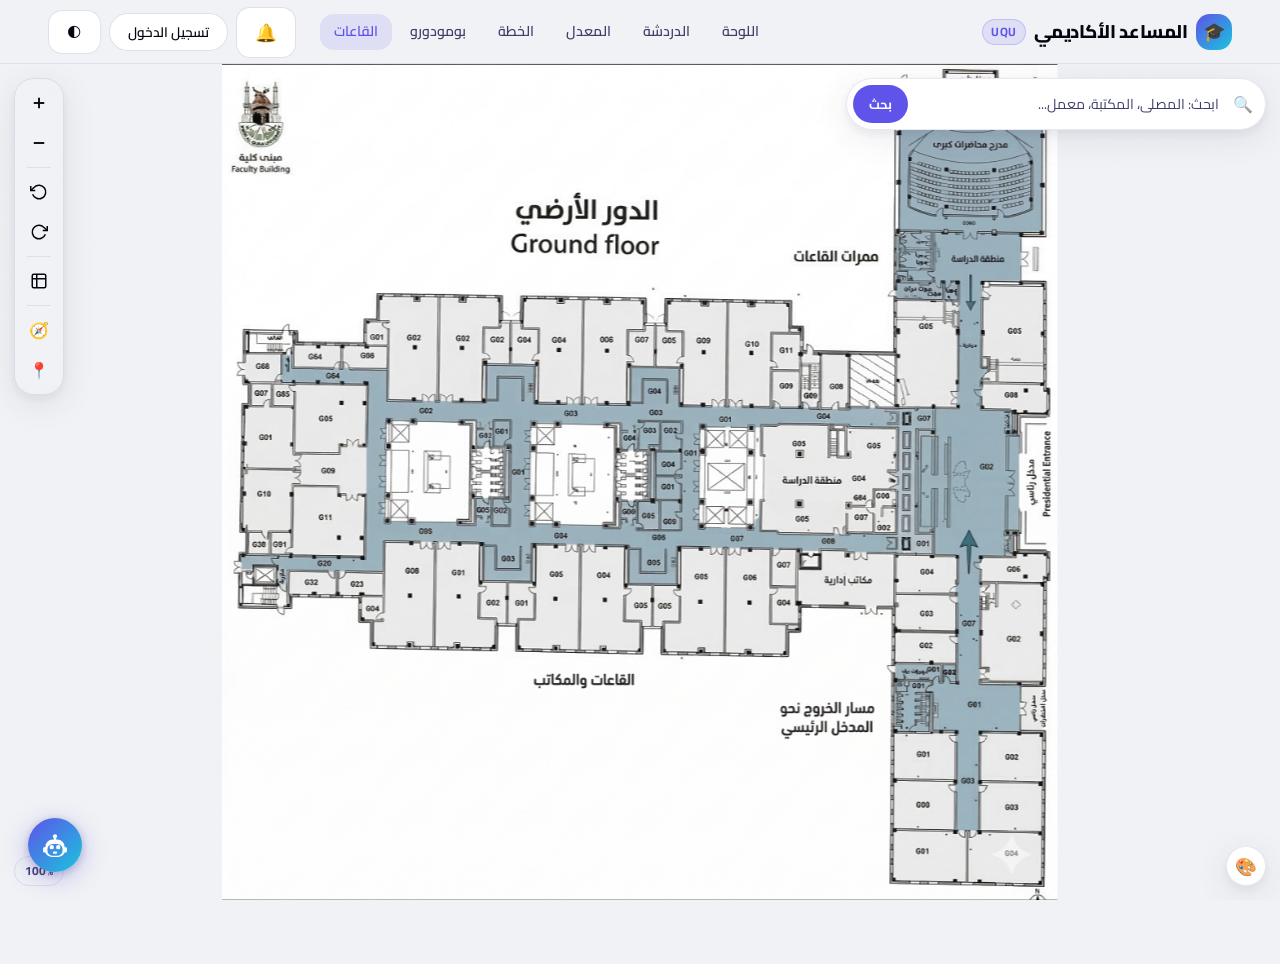
<file: locations.html>
<!doctype html>
<html lang="ar" dir="rtl">
<head>
  <meta charset="utf-8" />
  <meta name="viewport" content="width=device-width, initial-scale=1, maximum-scale=1" />
  <title>الباحث الذكي عن القاعات — المساعد الأكاديمي</title>
  <link rel="preconnect" href="https://fonts.googleapis.com">
  <link rel="preconnect" href="https://fonts.gstatic.com" crossorigin>
  <link href="https://fonts.googleapis.com/css2?family=Cairo:wght@400;500;600;700;800;900&display=swap" rel="stylesheet">
  <link rel="stylesheet" href="assets/styles.css" />
</head>

<body class="app" data-theme="auto" data-page="locations">

  <header class="app-header">
    <div class="container header-inner">
      <a class="brand" href="index.html">
        <span class="brand-logo" aria-hidden="true"></span>
        <span class="brand-name">المساعد الأكاديمي</span>
        <span class="badge">UQU</span>
      </a>
      <nav class="nav">
        <button class="nav-toggle" aria-expanded="false">☰</button>
        <ul id="main-menu">
          <li><a href="dashboard.html">اللوحة</a></li>
          <li><a href="chat.html">الدردشة</a></li>
          <li><a href="gpa.html">المعدل</a></li>
          <li><a href="plan.html">الخطة</a></li>
          <li><a href="pomodoro.html">بومودورو</a></li>
          <li><a href="locations.html" aria-current="page">القاعات</a></li>
        </ul>
      </nav>
      <div class="header-actions">
        <button id="themeToggle" class="btn-ghost">🌓</button>
      </div>
    </div>
  </header>

  <!-- ═══════════════════════════════════════════════════════ -->
  <!-- MAP-CENTRIC LAYOUT — Fullscreen map + floating overlays -->
  <!-- ═══════════════════════════════════════════════════════ -->
  <main class="map-fullscreen" role="main">

    <!-- Full-screen map -->
    <section class="map-stage" aria-label="الخريطة">
      <div id="floorplanContainer" class="floorplan-container"></div>
    </section>

    <!-- ── Floating search bar (top) ── -->
    <div class="map-search-float" role="search">
      <span class="map-search-icon" aria-hidden="true">🔍</span>
      <input
        type="text"
        id="roomInput"
        placeholder="ابحث: المصلى، المكتبة، معمل..."
        aria-label="البحث عن قاعة"
        autocomplete="off"
      />
      <button id="searchBtn" class="map-search-btn">بحث</button>
      <!-- Search results dropdown -->
      <div id="searchResults" class="map-search-dropdown" style="display:none;"></div>
    </div>

    <!-- ── Map controls (left side) ── -->
    <div class="fp-controls">
      <button class="fp-ctrl-btn" onclick="fpZoomIn()" title="تكبير">
        <svg width="18" height="18" viewBox="0 0 24 24" fill="none" stroke="currentColor" stroke-width="2.5"><line x1="12" y1="5" x2="12" y2="19"/><line x1="5" y1="12" x2="19" y2="12"/></svg>
      </button>
      <button class="fp-ctrl-btn" onclick="fpZoomOut()" title="تصغير">
        <svg width="18" height="18" viewBox="0 0 24 24" fill="none" stroke="currentColor" stroke-width="2.5"><line x1="5" y1="12" x2="19" y2="12"/></svg>
      </button>
      <div class="fp-ctrl-divider"></div>
      <button class="fp-ctrl-btn" onclick="fpRotateLeft()" title="تدوير يسار">
        <svg width="18" height="18" viewBox="0 0 24 24" fill="none" stroke="currentColor" stroke-width="2"><path d="M1 4v6h6"/><path d="M3.51 15a9 9 0 1 0 2.13-9.36L1 10"/></svg>
      </button>
      <button class="fp-ctrl-btn" onclick="fpRotateRight()" title="تدوير يمين">
        <svg width="18" height="18" viewBox="0 0 24 24" fill="none" stroke="currentColor" stroke-width="2" style="transform:scaleX(-1)"><path d="M1 4v6h6"/><path d="M3.51 15a9 9 0 1 0 2.13-9.36L1 10"/></svg>
      </button>
      <div class="fp-ctrl-divider"></div>
      <button class="fp-ctrl-btn" onclick="fpResetView()" title="إعادة ضبط">
        <svg width="18" height="18" viewBox="0 0 24 24" fill="none" stroke="currentColor" stroke-width="2"><rect x="3" y="3" width="18" height="18" rx="2"/><line x1="3" y1="9" x2="21" y2="9"/><line x1="9" y1="3" x2="9" y2="21"/></svg>
      </button>
      <div class="fp-ctrl-divider"></div>
      <button class="fp-ctrl-btn" id="compassToggle" onclick="fpToggleCompass()" title="تتبع البوصلة" style="display:none;">🧭</button>
      <button class="fp-ctrl-btn" id="liveLocBtn" onclick="fpStartLiveTracking()" title="موقعي الحالي" style="display:none;">📍</button>
    </div>

    <!-- Zoom indicator -->
    <div class="fp-zoom-indicator" id="zoomIndicator">100%</div>

    <!-- Legend toggle button (floating) -->
    <button class="map-legend-toggle" id="legendToggle" title="دليل الألوان">🎨</button>
    <div class="map-legend-popup" id="legendPopup" style="display:none;">
      <div class="map-legend-popup-header">
        <span style="font-weight:700;font-size:.85rem;">دليل الألوان</span>
        <button onclick="document.getElementById('legendPopup').style.display='none'" class="btn-ghost" style="padding:2px 8px;font-size:.75rem;">✕</button>
      </div>
      <div class="fp-legend-grid">
        <div class="fp-legend-item" onclick="fpFilterType('classroom')"><span class="fp-legend-color" style="background:#e0f2fe;border-color:#38bdf8;"></span><span>قاعات</span></div>
        <div class="fp-legend-item" onclick="fpFilterType('lab')"><span class="fp-legend-color" style="background:#fff7ed;border-color:#fb923c;"></span><span>معامل</span></div>
        <div class="fp-legend-item" onclick="fpFilterType('office')"><span class="fp-legend-color" style="background:#ede9fe;border-color:#a78bfa;"></span><span>مكاتب</span></div>
        <div class="fp-legend-item" onclick="fpFilterType('mosque')"><span class="fp-legend-color" style="background:#ecfdf5;border-color:#86efac;"></span><span>المصلى</span></div>
        <div class="fp-legend-item" onclick="fpFilterType('library')"><span class="fp-legend-color" style="background:#f0fdf4;border-color:#4ade80;"></span><span>المكتبة</span></div>
        <div class="fp-legend-item" onclick="fpFilterType('amphitheater')"><span class="fp-legend-color" style="background:#fef2f2;border-color:#f87171;"></span><span>المدرج</span></div>
        <div class="fp-legend-item" onclick="fpFilterType('admin')"><span class="fp-legend-color" style="background:#fdf2f8;border-color:#f472b6;"></span><span>إدارة</span></div>
        <div class="fp-legend-item" onclick="fpFilterType('stairs')"><span class="fp-legend-color" style="background:#f1f5f9;border-color:#94a3b8;"></span><span>سلالم</span></div>
      </div>
    </div>

    <!-- ── Navigation banner (floating, top center) ── -->
    <div id="navBanner" class="map-nav-banner" style="display:none;">
      <div class="nav-banner-header">
        <span>🧭</span>
        <span id="navBannerText">انقر على أي مكان في الخريطة لتحديد نقطة البداية</span>
        <button id="navUseLocationBtn" class="btn-ghost live-nav-loc-btn" style="display:none;font-size:.75rem;padding:4px 12px;">📍 موقعي</button>
        <button id="navCancelBtn" class="btn-ghost" style="font-size:.75rem;padding:4px 10px;">إلغاء</button>
      </div>
    </div>

    <!-- ── GPS status (floating) ── -->
    <div id="gpsStatus" class="map-gps-float" style="display:none;">
      <span class="gps-dot-indicator"></span>
      <span id="gpsStatusLabel" class="gps-status-label">جارٍ تحديد الموقع...</span>
    </div>

    <!-- ═══════════════════════════════════════ -->
    <!-- BOTTOM SHEET — Room info + Navigation  -->
    <!-- ═══════════════════════════════════════ -->
    <div id="bottomSheet" class="map-bottom-sheet">
      <div class="map-bs-handle" id="bsHandle"></div>

      <!-- Room info (shown when a room is selected) -->
      <div id="resultCard" class="map-bs-room" aria-live="polite">
        <div class="map-bs-room-header">
          <div>
            <h2 id="resTitle" style="margin:0;font-size:1.05rem;font-weight:700;">—</h2>
            <p class="muted" id="resSubtitle" style="font-size:.78rem;margin:2px 0 0;">اضغط على أي غرفة في الخريطة</p>
          </div>
          <div class="map-bs-room-icon" id="resIcon">🏢</div>
        </div>
        <div class="map-bs-room-meta">
          <span class="map-bs-chip"><span class="info-label">النوع:</span> <span id="resType">—</span></span>
          <span class="map-bs-chip">الطابق: الأرضي</span>
        </div>
        <div class="map-bs-room-actions">
          <button class="map-bs-action-btn" onclick="fpCenterSelected()" title="تركيز">🎯 تركيز</button>
          <button class="map-bs-action-btn primary" id="navToBtn" onclick="fpStartNav()" title="ملاحة" style="display:none;">🧭 ملاحة إلى هنا</button>
        </div>
      </div>

      <!-- Navigation result panel -->
      <div id="navPanel" class="map-bs-nav" style="display:none;">
        <div class="nav-route-header">
          <div class="nav-route-endpoints">
            <div class="nav-route-point"><span class="nav-dot nav-dot-start"></span><span id="navFrom">—</span></div>
            <div class="nav-route-arrow">↓</div>
            <div class="nav-route-point"><span class="nav-dot nav-dot-end"></span><span id="navTo">—</span></div>
          </div>
          <button id="navClearBtn" class="btn-ghost" style="font-size:.8rem;padding:4px 10px;">✕</button>
        </div>
        <div class="nav-route-stats">
          <div class="nav-stat"><span class="nav-stat-icon">📏</span><span id="navDistance">—</span></div>
          <div class="nav-stat"><span class="nav-stat-icon">⏱</span><span id="navTime">—</span></div>
          <div class="nav-stat"><span class="nav-stat-icon">👣</span><span id="navStepCount">—</span></div>
        </div>
        <ol id="navSteps" class="nav-steps-list"></ol>
        <label class="nav-accessible-toggle">
          <input type="checkbox" id="navAccessible" />
          <span>♿ تجنب السلالم</span>
        </label>
      </div>
    </div>

  </main>

  <link rel="manifest" href="manifest.json" />
  <div id="shortcut-hint">اضغط <kbd>⌘K</kbd> للبحث السريع</div>

  <!-- Core libraries -->
  <script src="assets/core.js" defer></script>
  <script src="assets/auth.js" defer></script>
  <script src="assets/notifications.js" defer></script>
  <script src="assets/student-model.js" defer></script>
  <script src="assets/engine.js" defer></script>
  <script src="assets/actions.js" defer></script>
  <!-- AI + Effects -->
  <script src="assets/ai.js" defer></script>
  <script src="assets/effects.js" defer></script>
  <script src="assets/charts.js" defer></script>
  <script src="assets/ux.js" defer></script>
  <!-- App logic -->
  <script src="assets/achievements.js" defer></script>
  <script src="assets/data-io.js" defer></script>
  <script src="assets/map-data.js" defer></script>
  <script src="assets/nav-engine.js" defer></script>
  <script src="assets/floorplan.js" defer></script>
  <script src="assets/geo-data.js" defer></script>
  <script src="assets/live-nav.js" defer></script>
  <script src="assets/app.js" defer></script>
  <script>
    if ('serviceWorker' in navigator) {
      window.addEventListener('load', () => {
        navigator.serviceWorker.register('./sw.js').catch(() => {});
      });
    }
  </script>
  <script src="assets/ai-fab.js" defer></script>
</body>
</html>
</file>
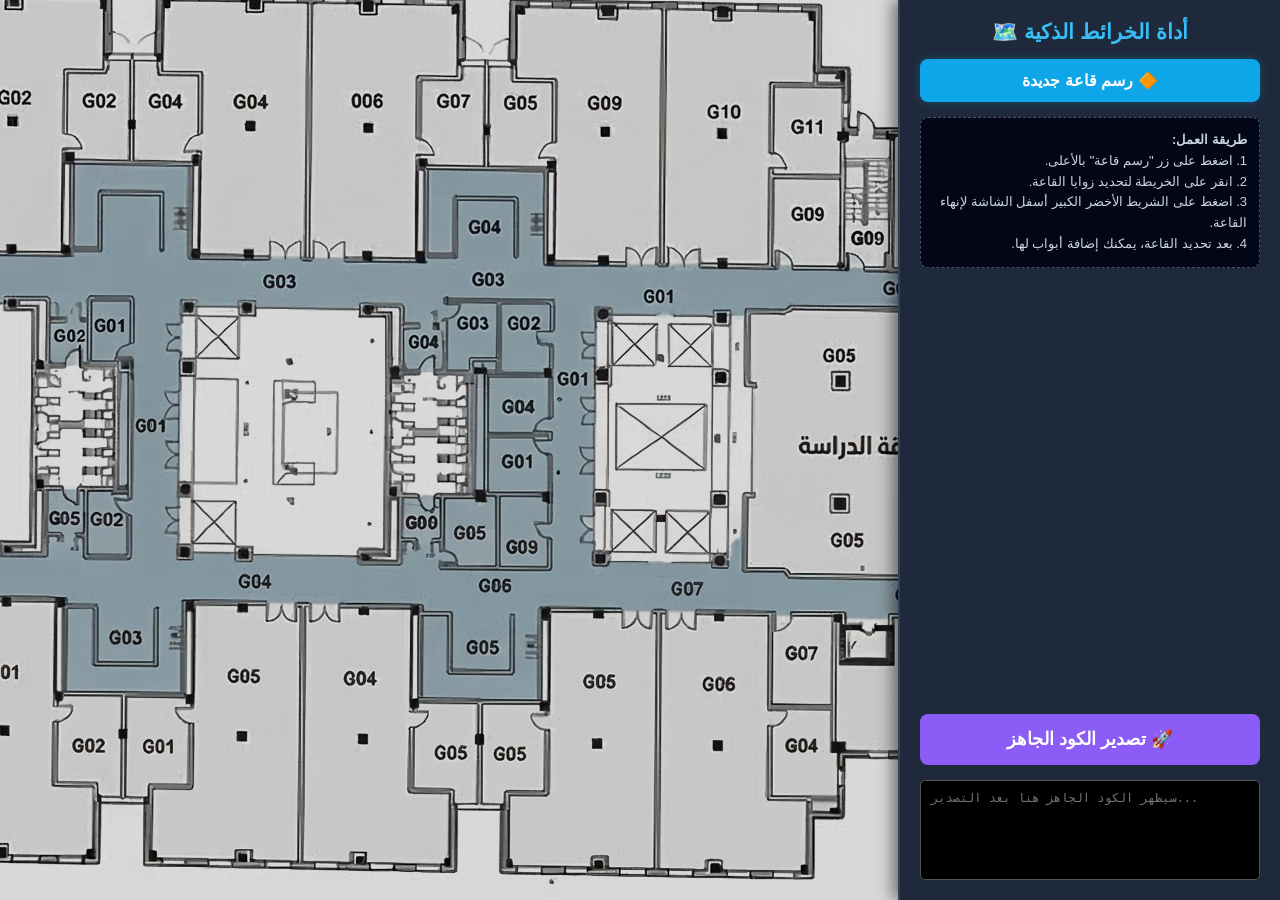
<file: mapper.html>
<!DOCTYPE html>
<html lang="ar" dir="rtl">
<head>
  <meta charset="UTF-8">
  <title>أداة رسم الخرائط الذكية - ربط الأبواب</title>
  <style>
    body { margin: 0; display: flex; height: 100vh; font-family: Tahoma, Arial; background: #0f172a; color: white; overflow: hidden; }
    
    /* القائمة الجانبية */
    #sidebar { width: 340px; background: #1e293b; padding: 20px; display: flex; flex-direction: column; gap: 15px; border-left: 2px solid #334155; overflow-y: auto; z-index: 100; box-shadow: -5px 0 15px rgba(0,0,0,0.5); }
    h2 { margin: 0; color: #38bdf8; text-align: center; font-size: 1.3rem; }
    
    .btn-main { background: #0ea5e9; color: white; padding: 12px; border: none; border-radius: 8px; cursor: pointer; font-weight: bold; font-size: 1rem; transition: 0.2s; box-shadow: 0 0 10px rgba(14,165,233,0.3); }
    .btn-main:hover { background: #0284c7; }
    
    .instructions { background: #020617; padding: 12px; border-radius: 8px; font-size: 13px; color: #cbd5e1; line-height: 1.6; border: 1px dashed #475569; }
    
    /* لوحة التعديل (القاعة المحددة) */
    #edit-panel { display: none; background: #0f172a; padding: 15px; border-radius: 8px; margin-top: 10px; border: 1px solid #334155; box-shadow: inset 0 0 10px rgba(0,0,0,0.5); }
    .form-group { display: flex; flex-direction: column; gap: 5px; margin-top: 10px; }
    input, select { padding: 10px; border-radius: 5px; border: 1px solid #475569; background: #1e293b; color: white; font-weight: bold; }
    input:focus, select:focus { outline: none; border-color: #38bdf8; }
    
    /* أزرار العمليات */
    .btn-add-door { background: #f59e0b; color: white; padding: 10px; border: none; border-radius: 5px; cursor: pointer; margin-top: 15px; font-weight: bold; width: 100%; transition: 0.2s; }
    .btn-add-door:hover { background: #d97706; }
    .btn-save { background: #10b981; color: white; padding: 10px; border: none; border-radius: 5px; cursor: pointer; margin-top: 10px; font-weight: bold; }
    .btn-delete { background: #ef4444; color: white; padding: 10px; border: none; border-radius: 5px; cursor: pointer; margin-top: 5px; font-weight: bold;}
    .btn-export { background: #8b5cf6; color: white; padding: 15px; border: none; border-radius: 8px; cursor: pointer; font-size: 1.1rem; font-weight: bold; margin-top: auto; }
    
    textarea { width: 100%; height: 100px; background: #000; color: #10b981; padding: 10px; border-radius: 5px; border: 1px solid #555; direction: ltr; font-family: monospace; font-size: 12px; resize: none; box-sizing: border-box; }

    /* مساحة العمل والخريطة */
    #workspace { flex: 1; overflow: hidden; position: relative; background: #000; }
    #map-container { position: absolute; top: 0; left: 0; box-shadow: 0 0 30px rgba(0,0,0,0.8); transform-origin: 0 0; }
    #map-image { display: block; user-select: none; pointer-events: auto; opacity: 0.85; }
    #svg-overlay { position: absolute; top: 0; left: 0; z-index: 10; pointer-events: auto; transform-origin: 0 0; }

    /* تنسيق القاعات (المضلعات) */
    .drawn-polygon { fill: rgba(56, 189, 248, 0.25); stroke: #38bdf8; stroke-width: 2; cursor: pointer; pointer-events: all; transition: 0.2s; }
    .drawn-polygon:hover { fill: rgba(56, 189, 248, 0.5); stroke-width: 3; }
    .drawn-polygon.selected { fill: rgba(16, 185, 129, 0.3); stroke: #10b981; stroke-width: 4; filter: drop-shadow(0 0 8px rgba(16,185,129,0.5)); }
    
    /* تنسيق الأبواب المرتبطة */
    .door-marker { pointer-events: none; }
    .door-marker circle { fill: #f59e0b; stroke: #fff; stroke-width: 2; filter: drop-shadow(0 2px 4px rgba(0,0,0,0.5)); }
    .door-marker text { font-size: 11px; fill: white; font-weight: bold; text-shadow: 1px 1px 2px black; }

    /* شريط إنهاء الرسم الثابت (الحل الجذري لمشكلة الضغط) */
    #finish-bar { position: fixed; bottom: -100px; left: 50%; transform: translateX(-50%); background: #10b981; color: white; padding: 15px 40px; border-radius: 30px; font-size: 1.2rem; font-weight: bold; cursor: pointer; z-index: 1000; box-shadow: 0 10px 25px rgba(0,0,0,0.5); border: 2px solid #059669; transition: bottom 0.3s ease-out; }
    #finish-bar.show { bottom: 40px; }
    #finish-bar:hover { background: #059669; transform: translateX(-50%) scale(1.05); }

    /* رسالة التوجيه العائمة */
    #toast { position: fixed; top: 20px; left: 50%; transform: translateX(-50%); background: #f59e0b; color: white; padding: 10px 20px; border-radius: 20px; font-weight: bold; z-index: 1000; display: none; box-shadow: 0 4px 10px rgba(0,0,0,0.5); pointer-events: none; }
  </style>
</head>
<body>

  <div id="sidebar">
    <h2>أداة الخرائط الذكية 🗺️</h2>
    
    <button class="btn-main" id="btn-draw-room">🔶 رسم قاعة جديدة</button>

    <div class="instructions" id="main-inst">
      <strong>طريقة العمل:</strong><br>
      1. اضغط على زر "رسم قاعة" بالأعلى.<br>
      2. انقر على الخريطة لتحديد زوايا القاعة.<br>
      3. اضغط على الشريط الأخضر الكبير أسفل الشاشة لإنهاء القاعة.<br>
      4. بعد تحديد القاعة، يمكنك إضافة أبواب لها.
    </div>

    <div id="edit-panel">
      <h3 style="margin-top: 0; font-size: 16px; color: #e2e8f0; border-bottom: 1px solid #334155; padding-bottom: 8px;">بيانات القاعة</h3>
      <div class="form-group">
        <label>المعرف (ID):</label>
        <input type="text" id="item-id" placeholder="مثال: G01">
      </div>
      <div class="form-group">
        <label>الاسم التوضيحي:</label>
        <input type="text" id="item-label" placeholder="مثال: قاعة G01">
      </div>
      <div class="form-group">
        <label>النوع:</label>
        <select id="item-type">
          <option value="classroom">قاعة دراسية</option>
          <option value="office">مكتب</option>
          <option value="admin">إدارة</option>
          <option value="stairs">درج / مصعد</option>
          <option value="wc">دورة مياه</option>
          <option value="amphitheater">مدرج</option>
        </select>
      </div>
      
      <button class="btn-add-door" id="btn-add-door">🚪 إضافة باب لهذه القاعة</button>
      
      <button class="btn-save" id="btn-save" style="width:100%">💾 حفظ التعديلات</button>
      <button class="btn-delete" id="btn-delete" style="width:100%">🗑️ حذف القاعة بالكامل</button>
    </div>

    <button class="btn-export" id="btn-export">🚀 تصدير الكود الجاهز</button>
    <textarea id="export-code" readonly placeholder="سيظهر الكود الجاهز هنا بعد التصدير..."></textarea>
  </div>

  <div id="workspace">
    <div id="map-container">
      <img id="map-image" src="assets/base-map.jpg" alt="Map">
      <svg id="svg-overlay"></svg>
    </div>
  </div>

  <div id="finish-bar">✅ إنهاء رسم القاعة</div>
  
  <div id="toast">ℹ️ انقر على الخريطة لتحديد مكان الباب...</div>

  <script>
    const svg = document.getElementById('svg-overlay');
    const container = document.getElementById('map-container');
    const img = document.getElementById('map-image');
    const workspace = document.getElementById('workspace');
    const finishBar = document.getElementById('finish-bar');
    const toast = document.getElementById('toast');
    
    // حالات النظام: 'IDLE', 'DRAWING_ROOM', 'ADDING_DOOR'
    let state = 'IDLE'; 
    
    let rooms = []; // المصفوفة الرئيسية للقاعات { polyNode, points, doors: [], data: {} }
    let currentPolyPoints = [];
    let tempPolyLine = null;
    let tempPointsGroup = null;
    let selectedRoom = null;
    let isPanning = false;
    let panStart = { x: 0, y: 0 };
    let panOffset = { x: 0, y: 0 };
    let zoomLevel = 1;
    let imgDisplayWidth = 0;
    let imgDisplayHeight = 0;
    
    // تحويل إحداثيات الشاشة إلى SVG
    function screenToSVG(screenX, screenY) {
      const containerRect = container.getBoundingClientRect();
      const x = (screenX - containerRect.left) / zoomLevel;
      const y = (screenY - containerRect.top) / zoomLevel;
      return { x, y };
    }
    
    function updateTransform() {
      container.style.transform = `translate(${panOffset.x}px, ${panOffset.y}px) scale(${zoomLevel})`;
      svg.style.transform = `translate(${panOffset.x}px, ${panOffset.y}px) scale(${zoomLevel})`;
    }

    // --- 1. بدء رسم القاعة ---
    document.getElementById('btn-draw-room').addEventListener('click', () => {
      state = 'DRAWING_ROOM';
      currentPolyPoints = [];
      deselectRoom();
      svg.style.cursor = 'crosshair';
      document.getElementById('btn-draw-room').style.background = '#0284c7';
      document.getElementById('btn-draw-room').textContent = '📍 جاري الرسم...';
    });

    // --- 2. التقاط النقاط على الخريطة ---
    svg.addEventListener('mousedown', (e) => {
      if (e.button !== 0) return; // رسم فقط بالزر الأيسر
      const { x, y } = screenToSVG(e.clientX, e.clientY);

      if (state === 'DRAWING_ROOM') {
        // لا ترسم إذا ضغط على قاعة سابقة
        if (e.target.closest('.drawn-polygon')) return;
        
        currentPolyPoints.push({x, y});
        drawTempPolygon(e.clientX, e.clientY);
        
        // إظهار شريط الإنهاء الكبير إذا كان هناك نقطتين أو أكثر
        if (currentPolyPoints.length >= 2) {
          finishBar.classList.add('show');
          finishBar.textContent = `✅ إنهاء رسم القاعة (${currentPolyPoints.length} نقاط)`;
        }
      } 
      else if (state === 'ADDING_DOOR' && selectedRoom) {
        // إضافة الباب للقاعة المحددة
        addDoorToRoom(selectedRoom, x, y);
        resetState();
      }
    });

    // تحديث الخط الوهمي للرسم
    window.addEventListener('mousemove', (e) => {
      if (state === 'DRAWING_ROOM' && currentPolyPoints.length > 0 && !isPanning) {
        drawTempPolygon(e.clientX, e.clientY);
      }
    });
    
    // التحكم في التحريك (Pan) بالماوس
    workspace.addEventListener('contextmenu', (e) => e.preventDefault());
    
    workspace.addEventListener('mousedown', (e) => {
      if (e.button !== 2 && e.button !== 1) return; // كليك يميني أو أوسط
      e.preventDefault();
      isPanning = true;
      panStart = { x: e.clientX, y: e.clientY };
      workspace.style.cursor = 'grabbing';
    });
    
    window.addEventListener('mousemove', (e) => {
      if (isPanning) {
        const dx = e.clientX - panStart.x;
        const dy = e.clientY - panStart.y;
        panOffset.x += dx;
        panOffset.y += dy;
        panStart = { x: e.clientX, y: e.clientY };
        updateTransform();
      }
    });
    
    window.addEventListener('mouseup', () => {
      if (isPanning) {
        isPanning = false;
        workspace.style.cursor = state === 'DRAWING_ROOM' ? 'crosshair' : 'default';
      }
    });
    
    // التكبير والتصغير بـ Scroll
    workspace.addEventListener('wheel', (e) => {
      if (state === 'DRAWING_ROOM') return;
      e.preventDefault();
      const rect = workspace.getBoundingClientRect();
      const mouseX = e.clientX - rect.left;
      const mouseY = e.clientY - rect.top;
      
      const delta = e.deltaY > 0 ? 0.9 : 1.1;
      const newZoom = Math.max(0.5, Math.min(3, zoomLevel * delta));
      
      panOffset.x = mouseX - (mouseX - panOffset.x) * (newZoom / zoomLevel);
      panOffset.y = mouseY - (mouseY - panOffset.y) * (newZoom / zoomLevel);
      zoomLevel = newZoom;
      updateTransform();
    }, { passive: false });

    // --- 3. إنهاء رسم القاعة (عبر الشريط الثابت) ---
    finishBar.addEventListener('mousedown', (e) => {
      e.stopPropagation();
      if (currentPolyPoints.length >= 3) {
        finishPolygon();
      } else {
        alert('يجب وضع 3 زوايا على الأقل لتكوين قاعة!');
      }
    });

    // رسم الخطوط الوهمية
    function drawTempPolygon(mouseX, mouseY) {
      if (!tempPolyLine) {
        tempPolyLine = document.createElementNS('http://www.w3.org/2000/svg', 'polyline');
        tempPolyLine.setAttribute('fill', 'none');
        tempPolyLine.setAttribute('stroke', '#38bdf8');
        tempPolyLine.setAttribute('stroke-dasharray', '5,5');
        tempPolyLine.setAttribute('stroke-width', '2');
        tempPolyLine.setAttribute('pointer-events', 'none');
        svg.appendChild(tempPolyLine);
      }
      if (!tempPointsGroup) {
        tempPointsGroup = document.createElementNS('http://www.w3.org/2000/svg', 'g');
        tempPointsGroup.setAttribute('pointer-events', 'none');
        svg.appendChild(tempPointsGroup);
      }
      
      const mousePoint = screenToSVG(mouseX, mouseY);
      const linePts = currentPolyPoints.concat([mousePoint]).map(p => `${p.x},${p.y}`).join(' ');
      tempPolyLine.setAttribute('points', linePts);

      while (tempPointsGroup.firstChild) tempPointsGroup.removeChild(tempPointsGroup.firstChild);
      currentPolyPoints.forEach((p, idx) => {
        const c = document.createElementNS('http://www.w3.org/2000/svg', 'circle');
        c.setAttribute('cx', p.x);
        c.setAttribute('cy', p.y);
        c.setAttribute('r', idx === 0 ? 4.5 : 3.5);
        c.setAttribute('fill', '#38bdf8');
        c.setAttribute('stroke', '#0f172a');
        c.setAttribute('stroke-width', '1.5');
        tempPointsGroup.appendChild(c);
      });
    }

    // بناء القاعة وتخزينها
    function finishPolygon() {
      finishBar.classList.remove('show');
      if (tempPolyLine) { tempPolyLine.remove(); tempPolyLine = null; }
      if (tempPointsGroup) { tempPointsGroup.remove(); tempPointsGroup = null; }
      
      // إنشاء كائن المجموعة (Group) ليحتوي القاعة وأبوابها
      const group = document.createElementNS('http://www.w3.org/2000/svg', 'g');
      
      // إنشاء المضلع
      const poly = document.createElementNS('http://www.w3.org/2000/svg', 'polygon');
      const ptsString = currentPolyPoints.map(p => `${p.x},${p.y}`).join(' ');
      poly.setAttribute('points', ptsString);
      poly.setAttribute('class', 'drawn-polygon');
      group.appendChild(poly);
      svg.appendChild(group);

      const roomObj = {
        groupNode: group,
        polyNode: poly,
        points: [...currentPolyPoints],
        doors: [], // <--- مصفوفة الأبواب بداخل القاعة
        data: { id: 'Room_' + rooms.length, label: 'قاعة جديدة', type: 'classroom' }
      };
      
      rooms.push(roomObj);
      
      // حدث تحديد القاعة
      poly.addEventListener('mousedown', (e) => { 
        if(state === 'DRAWING_ROOM' || state === 'ADDING_DOOR') return;
        e.stopPropagation(); 
        selectRoom(roomObj); 
      });
      
      resetState();
      selectRoom(roomObj);
    }

    // --- 4. نظام إضافة الأبواب المرتبطة ---
    document.getElementById('btn-add-door').addEventListener('click', () => {
      if (!selectedRoom) return;
      state = 'ADDING_DOOR';
      svg.style.cursor = 'crosshair';
      toast.style.display = 'block'; // إظهار التنبيه
    });

    function addDoorToRoom(room, x, y) {
      // حفظ بيانات الباب داخل القاعة
      const doorData = { x: x, y: y };
      room.doors.push(doorData);
      
      // رسم شكل الباب ووضعه داخل مجموعة القاعة (Group) ليرتبطان بصرياً
      const doorG = document.createElementNS('http://www.w3.org/2000/svg', 'g');
      doorG.setAttribute('class', 'door-marker');
      doorG.setAttribute('transform', `translate(${x}, ${y})`);
      
      const circle = document.createElementNS('http://www.w3.org/2000/svg', 'circle');
      circle.setAttribute('cx', 0); circle.setAttribute('cy', 0); circle.setAttribute('r', 6);
      doorG.appendChild(circle);

      const text = document.createElementNS('http://www.w3.org/2000/svg', 'text');
      text.setAttribute('x', 8); text.setAttribute('y', 4);
      text.textContent = '🚪';
      doorG.appendChild(text);

      room.groupNode.appendChild(doorG);
    }

    // --- 5. التحديد والتعديل ---
    const editPanel = document.getElementById('edit-panel');
    const inputId = document.getElementById('item-id');
    const inputLabel = document.getElementById('item-label');
    const inputType = document.getElementById('item-type');

    function selectRoom(roomObj) {
      rooms.forEach(r => r.polyNode.classList.remove('selected'));
      selectedRoom = roomObj;
      roomObj.polyNode.classList.add('selected');
      
      inputId.value = roomObj.data.id;
      inputLabel.value = roomObj.data.label;
      inputType.value = roomObj.data.type;
      editPanel.style.display = 'block';
      inputLabel.focus();
    }

    function deselectRoom() {
      rooms.forEach(r => r.polyNode.classList.remove('selected'));
      selectedRoom = null;
      editPanel.style.display = 'none';
    }

       function resetState() {
      state = 'IDLE';
      currentPolyPoints = [];
      finishBar.classList.remove('show');
      toast.style.display = 'none';
      svg.style.cursor = 'default';
      document.getElementById('btn-draw-room').style.background = '#0ea5e9';
      document.getElementById('btn-draw-room').textContent = '🔶 رسم قاعة جديدة';
      if (tempPolyLine) { tempPolyLine.remove(); tempPolyLine = null; }
      if (tempPointsGroup) { tempPointsGroup.remove(); tempPointsGroup = null; }
    }

    // --- توسيط الخريطة وتزامن SVG ---
    function syncOverlaySize() {
      imgDisplayWidth = img.clientWidth;
      imgDisplayHeight = img.clientHeight;
      
      svg.setAttribute('width', img.naturalWidth);
      svg.setAttribute('height', img.naturalHeight);
      svg.setAttribute('viewBox', `0 0 ${img.naturalWidth} ${img.naturalHeight}`);
      
      container.style.width = imgDisplayWidth + 'px';
      container.style.height = imgDisplayHeight + 'px';
      
      // توسيط الخريطة
      const centerX = (workspace.clientWidth - imgDisplayWidth) / 2;
      const centerY = (workspace.clientHeight - imgDisplayHeight) / 2;
      panOffset = { x: centerX, y: centerY };
      zoomLevel = 1;
      updateTransform();
    }

    img.addEventListener('load', syncOverlaySize);
    if (img.complete) setTimeout(syncOverlaySize, 100);
    window.addEventListener('resize', syncOverlaySize);

    document.getElementById('btn-save').addEventListener('click', () => {
      if (!selectedRoom) return;
      selectedRoom.data.id = inputId.value;
      selectedRoom.data.label = inputLabel.value;
      selectedRoom.data.type = inputType.value;
      const btn = document.getElementById('btn-save');
      btn.textContent = '✅ تم الحفظ!';
      setTimeout(() => btn.textContent = '💾 حفظ التعديلات', 1500);
    });

    document.getElementById('btn-delete').addEventListener('click', () => {
      if (!selectedRoom) return;
      selectedRoom.groupNode.remove(); // يحذف القاعة وأبوابها المرتبطة
      rooms = rooms.filter(r => r !== selectedRoom);
      deselectRoom();
    });

    // --- 6. التصدير المتقدم (نسب مئوية + أبواب متداخلة) ---
    document.getElementById('btn-export').addEventListener('click', () => {
      const imgW = img.naturalWidth;
      const imgH = img.naturalHeight;
      if (!imgW || !imgH) { alert('خطأ: لم تحميل الصورة بعد'); return; }
      
      if (rooms.length === 0) { alert('لم تقم برسم أي قاعة!'); return; }
      
      let jsCode = "const MAP_ROOMS = [\n";
      
      rooms.forEach(room => {
        // تحويل المضلع - نسب مئوية من الصورة الأصلية
        const percPoints = room.points.map(p => {
          return `${((p.x / imgW) * 100).toFixed(2)},${((p.y / imgH) * 100).toFixed(2)}`;
        }).join(' ');
        
        // تحويل الأبواب - إحداثيات نسبية من الصورة المعروضة
        let doorsCode = "[]";
        if (room.doors.length > 0) {
          const mappedDoors = room.doors.map(d => {
             const pct_x = ((d.x / imgDisplayWidth) * (imgDisplayWidth / imgW) * 100).toFixed(2);
             const pct_y = ((d.y / imgDisplayHeight) * (imgDisplayHeight / imgH) * 100).toFixed(2);
             return `{ x: ${pct_x}, y: ${pct_y} }`;
          });
          doorsCode = `[\n      ${mappedDoors.join(',\n      ')}\n    ]`;
        }

        // كتابة الكود المهيكل
        jsCode += `  {\n`;
        jsCode += `    id: '${room.data.id}',\n`;
        jsCode += `    label: '${room.data.label}',\n`;
        jsCode += `    type: '${room.data.type}',\n`;
        jsCode += `    points: '${percPoints}',\n`;
        jsCode += `    doors: ${doorsCode}\n`;
        jsCode += `  },\n`;
      });
      
      jsCode += "];";
      
      const textarea = document.getElementById('export-code');
      textarea.value = jsCode;
      textarea.select();
      document.execCommand('copy');
      alert("✅ تم توليد الكود وربط الأبواب بنجاح!\n(الكود منسوخ في الحافظة)");
    });
  </script>
</body>
</html>
</file>
<file: assets/styles.css>
/* ================================================================
   UQU ACADEMIC ASSISTANT — DESIGN SYSTEM v6.0
   "Refined Academic Intelligence"
   ================================================================ */

@import url('https://fonts.googleapis.com/css2?family=Cairo:wght@300;400;500;600;700;800;900&display=swap');

/* ----------------------------------------------------------------
   1. DESIGN TOKENS
   ---------------------------------------------------------------- */

:root {
  /* Core palette */
  --hue-accent:  245;
  --hue-cyan:    187;

  --accent:      hsl(245, 78%, 62%);
  --accent-glow: hsl(245, 78%, 62%, 0.35);
  --accent-dim:  hsl(245, 78%, 62%, 0.12);
  --accent-2:    hsl(187, 80%, 48%);
  --accent-2-dim:hsl(187, 80%, 48%, 0.12);
  --accent-3:    hsl(340, 75%, 60%);

  --success: hsl(158, 64%, 45%);
  --danger:  hsl(0,   70%, 58%);
  --warning: hsl(38,  92%, 55%);

  /* Shadows */
  --shadow-xs: 0 1px 3px rgba(0,0,0,.10), 0 1px 2px rgba(0,0,0,.06);
  --shadow-sm: 0 4px 12px rgba(0,0,0,.10), 0 2px 4px rgba(0,0,0,.06);
  --shadow-md: 0 8px 24px rgba(0,0,0,.12), 0 4px 8px rgba(0,0,0,.08);
  --shadow-lg: 0 20px 48px rgba(0,0,0,.18), 0 8px 16px rgba(0,0,0,.10);
  --shadow-accent: 0 8px 32px var(--accent-glow);

  /* Radius */
  --r-sm:  8px;
  --r-md:  14px;
  --r-lg:  20px;
  --r-xl:  28px;
  --r-full:9999px;

  /* Spacing scale */
  --sp-1:  4px;   --sp-2:  8px;   --sp-3:  12px;
  --sp-4:  16px;  --sp-5:  20px;  --sp-6:  24px;
  --sp-8:  32px;  --sp-10: 40px;  --sp-12: 48px;
  --sp-16: 64px;

  /* Typography */
  --font-main: 'Cairo', system-ui, sans-serif;
  --text-xs:   clamp(.70rem, 1.8vw, .75rem);
  --text-sm:   clamp(.82rem, 2.0vw, .88rem);
  --text-base: clamp(.92rem, 2.2vw, 1.00rem);
  --text-md:   clamp(1.05rem, 2.5vw, 1.15rem);
  --text-lg:   clamp(1.20rem, 3vw,  1.35rem);
  --text-xl:   clamp(1.40rem, 3.5vw, 1.65rem);
  --text-2xl:  clamp(1.70rem, 4vw,  2.10rem);
  --text-3xl:  clamp(2.20rem, 5vw,  3.00rem);
  --text-hero: clamp(2.80rem, 7vw,  4.20rem);

  /* Transitions */
  --t-fast: 150ms cubic-bezier(0.4, 0, 0.2, 1);
  --t-base: 250ms cubic-bezier(0.4, 0, 0.2, 1);
  --t-slow: 400ms cubic-bezier(0.4, 0, 0.2, 1);
  --t-spring: 500ms cubic-bezier(0.34, 1.56, 0.64, 1);
}

/* ----------------------------------------------------------------
   2. DARK THEME
   ---------------------------------------------------------------- */

/* Explicit dark mode */
[data-theme="dark"] {
  --bg:        #09091a;
  --bg-2:      #0e0e24;
  --surface:   #13132a;
  --surface-2: #1a1a38;
  --card:      #16163080;
  --card-solid:#191932;
  --border:    rgba(255,255,255,.07);
  --border-2:  rgba(255,255,255,.12);
  --fg:        #e8e8f8;
  --fg-2:      #c0c0e0;
  --muted:     #8585b5;
  --glass-bg:  rgba(22, 22, 52, 0.70);
  --glass-border: rgba(255,255,255,.10);
  --header-bg: rgba(9, 9, 26, 0.85);
  --scrollbar: #2a2a50;
  --scrollbar-thumb: #4040a0;
}

/* Auto mode follows system preference */
@media (prefers-color-scheme: dark) {
  [data-theme="auto"] {
    --bg:        #09091a;
    --bg-2:      #0e0e24;
    --surface:   #13132a;
    --surface-2: #1a1a38;
    --card:      #16163080;
    --card-solid:#191932;
    --border:    rgba(255,255,255,.07);
    --border-2:  rgba(255,255,255,.12);
    --fg:        #e8e8f8;
    --fg-2:      #c0c0e0;
    --muted:     #8585b5;
    --glass-bg:  rgba(22, 22, 52, 0.70);
    --glass-border: rgba(255,255,255,.10);
    --header-bg: rgba(9, 9, 26, 0.85);
    --scrollbar: #2a2a50;
    --scrollbar-thumb: #4040a0;
  }
}

/* ----------------------------------------------------------------
   3. LIGHT THEME
   ---------------------------------------------------------------- */

/* Explicit light mode */
[data-theme="light"] {
  --bg:        #F0F2F5;
  --bg-2:      #E6E9EF;
  --surface:   #FFFFFF;
  --surface-2: #F5F6FA;
  --card:      #FFFFFF;
  --card-solid:#FFFFFF;
  --border:    rgba(100,100,160,.13);
  --border-2:  rgba(100,100,160,.20);
  --fg:        #05050f;
  --fg-2:      #0f0f25;
  --muted:     #3e3e6a;
  --glass-bg:   #FFFFFF;
  --glass-border: rgba(100,100,160,.15);
  --header-bg: rgba(240, 242, 245, 0.98);
  --scrollbar: #c0c0d8;
  --scrollbar-thumb: #6b6b9d;
  --shadow-xs: 0 1px 4px rgba(60,60,100,.08), 0 1px 2px rgba(60,60,100,.05);
  --shadow-sm: 0 4px 16px rgba(60,60,100,.10), 0 2px 6px rgba(60,60,100,.06);
  --shadow-md: 0 8px 32px rgba(60,60,100,.10), 0 4px 10px rgba(60,60,100,.06);
  --shadow-lg: 0 20px 56px rgba(60,60,100,.12), 0 8px 18px rgba(60,60,100,.07);
}

/* Auto mode follows system light preference */
@media (prefers-color-scheme: light) {
  [data-theme="auto"] {
    --bg:        #F0F2F5;
    --bg-2:      #E6E9EF;
    --surface:   #FFFFFF;
    --surface-2: #F5F6FA;
    --card:      #FFFFFF;
    --card-solid:#FFFFFF;
    --border:    rgba(100,100,160,.13);
    --border-2:  rgba(100,100,160,.20);
    --fg:        #05050f;
    --fg-2:      #0f0f25;
    --muted:     #3e3e6a;
    --glass-bg:   #FFFFFF;
    --glass-border: rgba(100,100,160,.15);
    --header-bg: rgba(240, 242, 245, 0.98);
    --scrollbar: #c0c0d8;
    --scrollbar-thumb: #6b6b9d;
    --shadow-xs: 0 1px 4px rgba(60,60,100,.08), 0 1px 2px rgba(60,60,100,.05);
    --shadow-sm: 0 4px 16px rgba(60,60,100,.10), 0 2px 6px rgba(60,60,100,.06);
    --shadow-md: 0 8px 32px rgba(60,60,100,.10), 0 4px 10px rgba(60,60,100,.06);
    --shadow-lg: 0 20px 56px rgba(60,60,100,.12), 0 8px 18px rgba(60,60,100,.07);
  }
}

/* ----------------------------------------------------------------
   4. GLOBAL RESET & BASE
   ---------------------------------------------------------------- */

*, *::before, *::after {
  box-sizing: border-box;
  margin: 0;
  padding: 0;
}

html {
  scroll-behavior: smooth;
  -webkit-text-size-adjust: 100%;
  hanging-punctuation: first last;
}

body {
  font-family: var(--font-main);
  font-size: var(--text-base);
  line-height: 1.65;
  color: var(--fg);
  background: var(--bg);
  transition: background var(--t-slow), color var(--t-slow);
  min-height: 100vh;
  overflow-x: hidden;
  -webkit-font-smoothing: antialiased;
  -moz-osx-font-smoothing: grayscale;
  direction: rtl;
}

::-webkit-scrollbar { width: 6px; height: 6px; }
::-webkit-scrollbar-track  { background: var(--scrollbar); }
::-webkit-scrollbar-thumb  {
  background: var(--scrollbar-thumb);
  border-radius: var(--r-full);
}
::-webkit-scrollbar-thumb:hover { background: var(--accent); }

::selection { background: var(--accent-dim); color: var(--fg); }

img { display: block; max-width: 100%; }
button, input, select, textarea {
  font-family: inherit;
  font-size: inherit;
  color: inherit;
}
a { color: inherit; text-decoration: none; }

/* ----------------------------------------------------------------
   5. TYPOGRAPHY SCALE
   ---------------------------------------------------------------- */

.h1 { font-size: var(--text-hero); font-weight: 900; line-height: 1.1; letter-spacing: -.02em; }
.h2 { font-size: var(--text-3xl);  font-weight: 800; line-height: 1.15; letter-spacing: -.01em; }
.h3 { font-size: var(--text-xl);   font-weight: 700; line-height: 1.25; }
.h4 { font-size: var(--text-lg);   font-weight: 600; line-height: 1.3; }
.lead { font-size: var(--text-md); font-weight: 400; color: var(--fg-2); line-height: 1.8; }
.muted { color: var(--muted); font-size: var(--text-sm); }
.stat { font-size: var(--text-3xl); font-weight: 900; line-height: 1; }
.lbl  { display: block; font-size: var(--text-sm); font-weight: 600;
        color: var(--muted); margin-bottom: var(--sp-2); }

/* ----------------------------------------------------------------
   6. LAYOUT UTILITIES
   ---------------------------------------------------------------- */

.container {
  width: 100%;
  max-width: 1280px;
  margin-inline: auto;
  padding-inline: clamp(16px, 5vw, 48px);
}

.grid   { display: grid; gap: var(--sp-6); }
.grid-2 { grid-template-columns: repeat(2, 1fr); }
.grid-3 { grid-template-columns: repeat(3, 1fr); }
.cards-3{ grid-template-columns: repeat(auto-fit, minmax(280px, 1fr)); }

@media (max-width: 900px) {
  .grid-2, .grid-3 { grid-template-columns: 1fr; }
}

.section {
  padding-block: clamp(48px, 8vw, 96px);
  position: relative;
}

/* Reduce top padding for sections/containers to avoid big gap below header */
.app-main > .section:first-of-type,
.app-main > .section:nth-of-type(1),
.app-main > section:first-of-type {
  padding-top: 12px !important;
  padding-bottom: clamp(40px, 6vw, 80px) !important;
}

.app-main > .container:first-of-type {
  padding-top: 12px !important;
  padding-bottom: clamp(40px, 6vw, 80px) !important;
}

/* For other layouts like chat-layout, plan-v2, etc */
.app-main > div:first-of-type:not(.tech-bg):not(.aurora-blob):not(.neon-grid-bg) {
  margin-top: 0 !important;
  padding-top: 12px !important;
}

.section-head { margin-bottom: var(--sp-10); }

/* ----------------------------------------------------------------
   7. BACKGROUND EFFECTS
   ---------------------------------------------------------------- */

.tech-bg {
  position: fixed;
  inset: 0;
  pointer-events: none;
  z-index: 0;
  background-image:
    radial-gradient(circle at 20% 20%, rgba(99,102,241,.06) 0%, transparent 50%),
    radial-gradient(circle at 80% 80%, rgba(6,182,212,.04) 0%, transparent 50%);
}

[data-theme="dark"] .tech-bg,
[data-theme="auto"] .tech-bg {
  background-image:
    radial-gradient(circle at 15% 20%, rgba(99,102,241,.10) 0%, transparent 45%),
    radial-gradient(circle at 85% 75%, rgba(6,182,212,.07) 0%, transparent 45%),
    linear-gradient(180deg, rgba(99,102,241,.03) 0%, transparent 40%);
}

/* Light mode: clean solid background — no distracting gradients or blobs */
[data-theme="light"] .tech-bg,
[data-theme="light"] .aurora-blob {
  display: none;
}

@media (prefers-color-scheme: light) {
  [data-theme="auto"] .tech-bg,
  [data-theme="auto"] .aurora-blob {
    display: none;
  }
}

.aurora-blob {
  position: absolute;
  border-radius: 50%;
  filter: blur(80px);
  pointer-events: none;
  z-index: 0;
  animation: drift 18s ease-in-out infinite alternate;
}
.blob-1 {
  width: clamp(300px, 50vw, 600px);
  height: clamp(300px, 50vw, 600px);
  top: -100px;
  right: -100px;
  background: radial-gradient(circle, rgba(99,102,241,.18) 0%, transparent 70%);
}
.blob-2 {
  width: clamp(200px, 40vw, 500px);
  height: clamp(200px, 40vw, 500px);
  bottom: -80px;
  left: -80px;
  background: radial-gradient(circle, rgba(6,182,212,.14) 0%, transparent 70%);
  animation-delay: -8s;
  animation-duration: 22s;
}

@keyframes drift {
  0%   { transform: translate(0, 0)   scale(1);    }
  50%  { transform: translate(30px,-20px) scale(1.08); }
  100% { transform: translate(-20px,30px) scale(.94); }
}

/* ----------------------------------------------------------------
   8. HEADER & NAVIGATION
   ---------------------------------------------------------------- */

.app-header {
  position: fixed;
  top: 0; left: 0; right: 0;
  z-index: 1000;
  background: var(--header-bg);
  backdrop-filter: blur(20px) saturate(180%);
  -webkit-backdrop-filter: blur(20px) saturate(180%);
  border-bottom: 1px solid var(--border);
  transition: background var(--t-slow), box-shadow var(--t-base);
  height: 64px;
}

.app-header.scrolled {
  box-shadow: var(--shadow-md);
  border-bottom-color: var(--border-2);
}

.header-inner {
  display: flex;
  align-items: center;
  gap: var(--sp-6);
  height: 64px;
}

/* Brand */
.brand {
  display: flex;
  align-items: center;
  gap: var(--sp-2);
  flex-shrink: 0;
  font-weight: 800;
  font-size: var(--text-md);
  letter-spacing: -.01em;
  transition: opacity var(--t-fast);
}
.brand:hover { opacity: .8; }

.brand-logo {
  width: 36px; height: 36px;
  background: linear-gradient(135deg, var(--accent), var(--accent-2));
  border-radius: var(--r-md);
  display: grid; place-items: center;
  flex-shrink: 0;
  box-shadow: 0 0 0 0 var(--accent-glow);
  transition: box-shadow var(--t-base);
}
.brand:hover .brand-logo { box-shadow: 0 0 20px var(--accent-glow); }

.brand-logo::after {
  content: '🎓';
  font-size: 18px;
  line-height: 1;
}

.brand-name { color: var(--fg); }
.badge {
  font-size: var(--text-xs);
  font-weight: 700;
  padding: 2px 8px;
  background: var(--accent-dim);
  color: var(--accent);
  border-radius: var(--r-full);
  border: 1px solid rgba(99,102,241,.25);
  letter-spacing: .05em;
}

/* Navigation */
.nav { margin-inline-start: auto; }

.nav ul {
  list-style: none;
  display: flex;
  align-items: center;
  gap: var(--sp-1);
}

.nav a {
  display: block;
  padding: 6px 14px;
  border-radius: var(--r-md);
  font-size: var(--text-sm);
  font-weight: 600;
  color: var(--muted);
  transition: color var(--t-fast), background var(--t-fast);
  position: relative;
}
.nav a:hover,
.nav a[aria-current="page"] {
  color: var(--fg);
  background: var(--accent-dim);
}
.nav a[aria-current="page"] {
  color: var(--accent);
}

/* Mobile nav toggle */
.nav-toggle {
  display: none;
  background: none;
  border: 1px solid var(--border-2);
  padding: 6px 10px;
  border-radius: var(--r-md);
  cursor: pointer;
  font-size: 1.1rem;
  transition: background var(--t-fast);
}
.nav-toggle:hover { background: var(--surface); }

/* Header actions */
.header-actions { display: flex; align-items: center; gap: var(--sp-2); }

/* ----------------------------------------------------------------
   9. BUTTONS
   ---------------------------------------------------------------- */

.btn-ghost {
  display: inline-flex;
  align-items: center;
  gap: var(--sp-2);
  padding: 8px 18px;
  border-radius: var(--r-md);
  font-size: var(--text-sm);
  font-weight: 600;
  background: var(--surface);
  color: var(--fg);
  border: 1px solid var(--border-2);
  cursor: pointer;
  transition: background var(--t-fast), border-color var(--t-fast),
              transform var(--t-fast), box-shadow var(--t-fast);
  white-space: nowrap;
}
.btn-ghost:hover {
  background: var(--surface-2);
  border-color: var(--accent);
  transform: translateY(-1px);
  box-shadow: var(--shadow-sm);
}
.btn-ghost:active { transform: translateY(0); }

.btn-primary {
  display: inline-flex;
  align-items: center;
  gap: var(--sp-2);
  padding: 10px 24px;
  border-radius: var(--r-md);
  font-size: var(--text-sm);
  font-weight: 700;
  background: var(--accent);
  color: #fff;
  border: none;
  cursor: pointer;
  transition: filter var(--t-fast), transform var(--t-fast), box-shadow var(--t-fast);
  box-shadow: 0 4px 16px var(--accent-glow);
}
.btn-primary:hover {
  filter: brightness(1.12);
  transform: translateY(-2px);
  box-shadow: 0 8px 28px var(--accent-glow);
}
.btn-primary:active { transform: translateY(0); }

.btn-mega {
  display: inline-flex;
  align-items: center;
  gap: var(--sp-3);
  padding: 16px 36px;
  border-radius: var(--r-lg);
  font-size: var(--text-md);
  font-weight: 800;
  background: linear-gradient(135deg, var(--accent), hsl(260, 78%, 58%));
  color: #fff;
  border: none;
  cursor: pointer;
  transition: transform var(--t-spring), box-shadow var(--t-base);
  box-shadow: 0 8px 32px var(--accent-glow), 0 2px 4px rgba(0,0,0,.2);
  text-decoration: none;
}
.btn-mega:hover {
  transform: translateY(-3px) scale(1.02);
  box-shadow: 0 16px 48px var(--accent-glow), 0 4px 8px rgba(0,0,0,.2);
}
.btn-mega:active { transform: translateY(0) scale(1); }

.btn-icon {
  display: inline-flex;
  align-items: center;
  gap: 6px;
  padding: 8px 14px;
  border-radius: var(--r-sm);
  font-size: var(--text-sm);
  font-weight: 600;
  background: var(--surface);
  border: 1px solid var(--border-2);
  cursor: pointer;
  transition: all var(--t-fast);
}
.btn-icon:hover { background: var(--surface-2); border-color: var(--accent); }
.btn-icon.primary {
  background: var(--accent);
  color: #fff;
  border-color: transparent;
}
.btn-icon.primary:hover { filter: brightness(1.12); }

/* ----------------------------------------------------------------
   10. CARDS
   ---------------------------------------------------------------- */

.card {
  background: var(--glass-bg);
  border: 1px solid var(--glass-border);
  border-radius: var(--r-xl);
  padding: var(--sp-6);
  transition: border-color var(--t-base), box-shadow var(--t-base),
              transform var(--t-base);
  position: relative;
  overflow: hidden;
}
.card:hover {
  border-color: var(--border-2);
  box-shadow: var(--shadow-md);
}

/* Animated top border on hover */
.card::before {
  content: '';
  position: absolute;
  top: 0; left: 0; right: 0;
  height: 2px;
  background: linear-gradient(90deg, var(--accent), var(--accent-2));
  transform: scaleX(0);
  transform-origin: left;
  transition: transform var(--t-slow);
  border-radius: var(--r-full) var(--r-full) 0 0;
}
.card:hover::before { transform: scaleX(1); }

.glass-card {
  background: linear-gradient(
    135deg,
    rgba(99,102,241,.18) 0%,
    rgba(6,182,212,.12) 50%,
    rgba(99,102,241,.08) 100%
  );
  border: 1px solid rgba(255,255,255,.15);
  border-radius: var(--r-xl);
  padding: var(--sp-8);
  color: #fff;
}

/* Fix light mode: glass-card always shows with dark overlay for contrast */
[data-theme="light"] .glass-card {
  background: linear-gradient(
    135deg,
    rgba(79,70,229,.82) 0%,
    rgba(6,148,162,.76) 50%,
    rgba(79,70,229,.70) 100%
  );
  border-color: rgba(255,255,255,.25);
}

/* ----------------------------------------------------------------
   11. PILLS & BADGES
   ---------------------------------------------------------------- */

.pill {
  display: inline-flex;
  align-items: center;
  gap: var(--sp-1);
  padding: 5px 14px;
  border-radius: var(--r-full);
  font-size: var(--text-sm);
  font-weight: 600;
  background: var(--accent-dim);
  color: var(--accent);
  border: 1px solid rgba(99,102,241,.20);
}

/* ----------------------------------------------------------------
   12. FORMS & INPUTS
   ---------------------------------------------------------------- */

input[type="text"],
input[type="number"],
input[type="date"],
input[type="time"],
input[type="email"],
textarea,
select {
  width: 100%;
  padding: 10px 16px;
  border: 1px solid var(--border-2);
  border-radius: var(--r-md);
  background: var(--surface);
  color: var(--fg);
  font-family: var(--font-main);
  font-size: var(--text-sm);
  transition: border-color var(--t-fast), box-shadow var(--t-fast);
  outline: none;
  -webkit-appearance: none;
  appearance: none;
}

input:focus, textarea:focus, select:focus {
  border-color: var(--accent);
  box-shadow: 0 0 0 3px var(--accent-dim);
}

input::placeholder, textarea::placeholder { color: var(--muted); }

select {
  background-image: url("data:image/svg+xml,%3Csvg xmlns='http://www.w3.org/2000/svg' width='12' height='8' viewBox='0 0 12 8'%3E%3Cpath fill='%237070a0' d='M6 8L0 0h12z'/%3E%3C/svg%3E");
  background-repeat: no-repeat;
  background-position: left 14px center;
  padding-left: 36px;
}

[data-theme="light"] select {
  background-image: url("data:image/svg+xml,%3Csvg xmlns='http://www.w3.org/2000/svg' width='12' height='8' viewBox='0 0 12 8'%3E%3Cpath fill='%237070a0' d='M6 8L0 0h12z'/%3E%3C/svg%3E");
}

textarea { resize: vertical; min-height: 100px; }

.input-group { margin-bottom: var(--sp-4); }
.input-group .lbl { margin-bottom: var(--sp-2); }

/* Range input */
input[type="range"] {
  -webkit-appearance: none;
  appearance: none;
  height: 6px;
  border-radius: var(--r-full);
  background: var(--surface-2);
  border: none;
  box-shadow: none;
  padding: 0;
  cursor: pointer;
}
input[type="range"]::-webkit-slider-thumb {
  -webkit-appearance: none;
  width: 20px;
  height: 20px;
  border-radius: 50%;
  background: var(--accent);
  box-shadow: 0 0 0 3px var(--accent-dim);
  cursor: pointer;
  transition: box-shadow var(--t-fast);
}
input[type="range"]::-webkit-slider-thumb:hover {
  box-shadow: 0 0 0 6px var(--accent-dim);
}

/* ----------------------------------------------------------------
   13. APP MAIN
   ---------------------------------------------------------------- */

.app-main {
  min-height: 100vh;
  padding-top: 64px;
  position: relative;
  z-index: 1;
  /* Solid background ensures neon-grid cells (z:-1) never bleed through */
  background-color: var(--bg);
  isolation: isolate;
}

/* ----------------------------------------------------------------
   14. HERO SECTION
   ---------------------------------------------------------------- */

.hero-copy { position: relative; z-index: 2; }
.hero-visual { position: relative; z-index: 2; }

.full-bleed {
  overflow: hidden;
  padding-block: clamp(80px, 12vw, 140px);
}

/* Chat mockup card */
.chat-mockup { animation: float 5s ease-in-out infinite; }

@keyframes float {
  0%,100% { transform: translateY(0) rotate(-2deg); }
  50%      { transform: translateY(-14px) rotate(-2deg); }
}

.msg-bubble {
  padding: 12px 18px;
  border-radius: 18px;
  font-size: var(--text-sm);
  line-height: 1.55;
  margin-bottom: 12px;
  max-width: 90%;
}
.msg-bubble.user {
  background: var(--accent);
  color: #fff;
  border-radius: 18px 4px 18px 18px;
  margin-inline-start: auto;
  box-shadow: 0 4px 16px var(--accent-glow);
}
.msg-bubble.bot {
  background: var(--surface-2);
  border: 1px solid var(--border);
  border-radius: 4px 18px 18px 18px;
}

/* ----------------------------------------------------------------
   15. DASHBOARD
   ---------------------------------------------------------------- */

/* Stat cards */
article.card .stat {
  font-size: clamp(2rem, 5vw, 3rem);
  font-weight: 900;
  line-height: 1;
  margin: var(--sp-2) 0;
}

.chart-placeholder {
  min-height: 180px;
  border-radius: var(--r-lg);
  overflow: hidden;
}

/* ----------------------------------------------------------------
   16. GPA CALCULATOR
   ---------------------------------------------------------------- */

.gpa-page-header {
  display: flex;
  flex-direction: column;
  gap: var(--sp-4);
  margin-bottom: var(--sp-10);
  padding: var(--sp-8);
  background: var(--glass-bg);
  border: 1px solid var(--glass-border);
  border-radius: var(--r-xl);
  backdrop-filter: blur(12px);
}

.gpa-tag-row { display: flex; gap: var(--sp-3); flex-wrap: wrap; }
.gpa-badge-soft {
  display: inline-flex;
  align-items: center;
  gap: 6px;
  padding: 6px 14px;
  background: var(--surface-2);
  border: 1px solid var(--border-2);
  border-radius: var(--r-full);
  font-size: var(--text-xs);
  font-weight: 600;
  color: var(--fg-2);
}

.gpa-badge-mini {
  font-size: var(--text-xs);
  font-weight: 700;
  padding: 4px 10px;
  background: var(--accent-dim);
  color: var(--accent);
  border-radius: var(--r-full);
  border: 1px solid rgba(99,102,241,.2);
}

.gpa-layout { align-items: start; }

.gpa-main-panel { display: flex; flex-direction: column; gap: var(--sp-5); }

.gpa-card { padding: var(--sp-6); }
.gpa-card-head {
  display: flex;
  justify-content: space-between;
  align-items: flex-start;
  margin-bottom: var(--sp-5);
  gap: var(--sp-4);
}
.gpa-card-head-strip {
  padding: var(--sp-5) var(--sp-6);
  background: var(--surface-2);
  margin: 0 0 var(--sp-4) 0;
  border-radius: var(--r-lg) var(--r-lg) 0 0;
  border-bottom: 1px solid var(--border);
}
.gpa-input-grid {
  display: grid;
  grid-template-columns: repeat(auto-fit, minmax(160px, 1fr));
  gap: var(--sp-4);
}

.gpa-side-panel { position: sticky; top: 84px; }

.gpa-main-metric {
  background: linear-gradient(135deg, var(--accent) 0%, hsl(260,75%,55%) 100%);
  border: none;
  padding: var(--sp-8);
  margin-bottom: var(--sp-4);
}
.gpa-main-metric-top {
  display: flex;
  justify-content: space-between;
  align-items: flex-start;
  gap: var(--sp-4);
  color: rgba(255,255,255,.9);
}
.gpa-main-badge {
  display: flex;
  flex-direction: column;
  align-items: center;
  gap: 4px;
  font-size: var(--text-xs);
  opacity: .85;
  background: rgba(255,255,255,.15);
  padding: var(--sp-2) var(--sp-3);
  border-radius: var(--r-md);
}

#newGpa {
  font-size: clamp(3rem, 8vw, 4.5rem) !important;
  font-weight: 900;
  line-height: 1;
  color: #fff !important;
  transition: all var(--t-spring);
}

.gpa-stats-grid {
  display: grid;
  grid-template-columns: 1fr 1fr;
  gap: var(--sp-3);
}
.gpa-stat-card { padding: var(--sp-4); }
.gpa-stat-value {
  font-size: var(--text-xl);
  font-weight: 900;
  margin: 4px 0;
  line-height: 1;
}
.gpa-stat-value.accent  { color: var(--accent); }
.gpa-stat-value.danger  { color: var(--danger); }
.gpa-stat-value.success { color: var(--success); }
.gpa-stat-hint { font-size: var(--text-xs); color: var(--muted); line-height: 1.4; }

/* Course row in GPA calculator */
.animate-block[style*="grid"] {
  border-radius: var(--r-md) !important;
}

/* ----------------------------------------------------------------
   17. CHAT PAGE
   ---------------------------------------------------------------- */

.chat-layout {
  display: flex;
  height: calc(100vh - 64px);
  overflow: hidden;
}

.chat-sidebar {
  width: 280px;
  flex-shrink: 0;
  border-inline-end: 1px solid var(--border);
  padding: var(--sp-5);
  overflow-y: auto;
  display: flex;
  flex-direction: column;
  gap: var(--sp-4);
  background: var(--surface);
}

.chat-main {
  flex: 1;
  display: flex;
  flex-direction: column;
  overflow: hidden;
}

#chatBox {
  flex: 1;
  overflow-y: auto;
  padding: var(--sp-6) var(--sp-8);
  display: flex;
  flex-direction: column;
  gap: var(--sp-4);
  scroll-behavior: smooth;
}

.msg-row {
  display: flex;
  align-items: flex-end;
  gap: var(--sp-3);
  animation: msgIn var(--t-spring) forwards;
}
.msg-row.me { flex-direction: row-reverse; }

@keyframes msgIn {
  from { opacity: 0; transform: translateY(16px) scale(0.96); }
  to   { opacity: 1; transform: translateY(0) scale(1); }
}

.avatar {
  width: 36px; height: 36px;
  border-radius: var(--r-md);
  display: grid; place-items: center;
  font-size: 1.1rem;
  flex-shrink: 0;
}
.user-avatar { background: var(--accent-dim); border: 1px solid var(--border-2); }
.bot-avatar  { background: linear-gradient(135deg, var(--accent), var(--accent-2)); }

.bubble {
  max-width: min(520px, 75%);
  padding: 12px 18px;
  border-radius: 18px;
  font-size: var(--text-sm);
  line-height: 1.7;
  border: 1px solid var(--border);
  box-shadow: var(--shadow-xs);
}

.msg-row.me .bubble {
  background: var(--accent);
  color: #fff;
  border-color: transparent;
  border-radius: 18px 4px 18px 18px;
  box-shadow: 0 4px 16px var(--accent-glow);
}

.msg-row.bot .bubble,
.msg-row:not(.me) .bubble {
  background: var(--glass-bg);
  backdrop-filter: blur(8px);
  border-radius: 4px 18px 18px 18px;
}

/* Typing indicator */
#typing {
  display: none;
  align-items: flex-end;
  gap: var(--sp-3);
}
.typing-dots {
  display: flex;
  align-items: center;
  gap: 5px;
  padding: 14px 18px;
  background: var(--glass-bg);
  border: 1px solid var(--border);
  border-radius: 4px 18px 18px 18px;
}
.typing-dots span {
  width: 7px; height: 7px;
  background: var(--muted);
  border-radius: 50%;
  animation: typingBounce 1.2s ease-in-out infinite;
}
.typing-dots span:nth-child(2) { animation-delay: .2s; }
.typing-dots span:nth-child(3) { animation-delay: .4s; }
@keyframes typingBounce {
  0%,60%,100% { transform: translateY(0); opacity: .5; }
  30%          { transform: translateY(-8px); opacity: 1; }
}

/* Chat input bar */
.chat-input-bar {
  padding: var(--sp-4) var(--sp-6);
  border-top: 1px solid var(--border);
  background: var(--surface);
  display: flex;
  gap: var(--sp-3);
  align-items: flex-end;
}

#chatInput {
  flex: 1;
  max-height: 140px;
  padding: 12px 18px;
  border-radius: var(--r-xl);
  border: 1px solid var(--border-2);
  background: var(--bg);
  resize: none;
  overflow: hidden;
  transition: border-color var(--t-fast), box-shadow var(--t-fast);
}
#chatInput:focus {
  border-color: var(--accent);
  box-shadow: 0 0 0 3px var(--accent-dim);
}

#sendMsg {
  width: 44px; height: 44px;
  border-radius: var(--r-full);
  background: var(--accent);
  color: #fff;
  border: none;
  cursor: pointer;
  display: grid; place-items: center;
  font-size: 1.2rem;
  flex-shrink: 0;
  transition: filter var(--t-fast), transform var(--t-spring), box-shadow var(--t-fast);
  box-shadow: 0 4px 12px var(--accent-glow);
}
#sendMsg:hover {
  filter: brightness(1.15);
  transform: scale(1.1);
  box-shadow: 0 6px 20px var(--accent-glow);
}

/* Quick chips */
#quickChips {
  padding: var(--sp-3) var(--sp-6) var(--sp-1);
  display: flex;
  gap: var(--sp-2);
  flex-wrap: wrap;
  background: var(--surface);
  border-top: 1px solid var(--border);
}

.suggestion-pill {
  padding: 6px 14px;
  border-radius: var(--r-full);
  font-size: var(--text-xs);
  font-weight: 600;
  background: var(--surface-2);
  border: 1px solid var(--border-2);
  cursor: pointer;
  transition: background var(--t-fast), border-color var(--t-fast),
              transform var(--t-spring);
  white-space: nowrap;
  color: var(--fg-2);
}
.suggestion-pill:hover {
  background: var(--accent-dim);
  border-color: var(--accent);
  color: var(--accent);
  transform: translateY(-2px);
}

/* Welcome state */
.chat-welcome {
  display: flex;
  flex-direction: column;
  align-items: center;
  justify-content: center;
  flex: 1;
  gap: var(--sp-4);
  text-align: center;
  padding: var(--sp-8);
}
.chat-welcome-icon {
  width: 72px; height: 72px;
  background: linear-gradient(135deg, var(--accent), var(--accent-2));
  border-radius: var(--r-xl);
  display: grid; place-items: center;
  font-size: 2rem;
  box-shadow: 0 12px 32px var(--accent-glow);
  animation: pulse-icon 3s ease-in-out infinite;
}
@keyframes pulse-icon {
  0%,100% { box-shadow: 0 12px 32px var(--accent-glow); }
  50%      { box-shadow: 0 16px 48px var(--accent-glow), 0 0 0 8px var(--accent-dim); }
}

/* ----------------------------------------------------------------
   18. PLAN PAGE v2 — Apple-like Design
   ---------------------------------------------------------------- */

/* ── Container ── */
.plan-v2 {
  padding: var(--sp-4) var(--sp-5);
  max-width: 1480px;
  margin: 0 auto;
  min-height: calc(100vh - 80px);
}

/* ── Toolbar ── */
.ptb {
  display: flex;
  align-items: center;
  gap: var(--sp-2);
  padding: 7px 14px;
  background: var(--glass-bg);
  border: 1px solid var(--glass-border);
  border-radius: var(--r-xl);
  backdrop-filter: blur(16px);
  -webkit-backdrop-filter: blur(16px);
  margin-bottom: var(--sp-4);
  flex-wrap: nowrap;
  overflow-x: auto;
  overflow-y: hidden;
  box-shadow: var(--shadow-xs);
  position: sticky;
  top: 68px;
  z-index: 100;
  scrollbar-width: none;
  -ms-overflow-style: none;
  min-height: 52px;
}
.ptb::-webkit-scrollbar { display: none; }
.ptb-icon {
  width: 36px; height: 36px;
  border-radius: var(--r-md);
  background: transparent;
  border: 1px solid transparent;
  cursor: pointer;
  display: grid; place-items: center;
  font-size: .9rem;
  color: var(--fg-2);
  transition: all var(--t-fast);
  flex-shrink: 0;
}
.ptb-icon:hover {
  background: var(--surface-2);
  border-color: var(--border);
  color: var(--fg);
}
.ptb-icon--danger { color: var(--danger); opacity: .7; }
.ptb-icon--danger:hover { opacity: 1; background: rgba(239,68,68,.08); border-color: rgba(239,68,68,.2); }

.ptb-sep {
  width: 1px;
  height: 24px;
  background: var(--border);
  flex-shrink: 0;
  margin: 0 4px;
}

.ptb-nav {
  display: flex;
  align-items: center;
  gap: 4px;
  flex-shrink: 0;
}
.ptb-nav-btn {
  width: 32px; height: 32px;
  border-radius: var(--r-md);
  background: var(--surface-2);
  border: 1px solid var(--border);
  cursor: pointer;
  display: grid; place-items: center;
  color: var(--fg-2);
  transition: all var(--t-fast);
}
.ptb-nav-btn:hover {
  background: var(--accent-dim);
  border-color: var(--accent);
  color: var(--accent);
}
.ptb-nav-btn:disabled { opacity: .3; cursor: not-allowed; }
.ptb-nav-btn:disabled:hover { background: var(--surface-2); border-color: var(--border); color: var(--fg-2); }
.ptb-nav-label {
  font-weight: 700;
  font-size: var(--text-sm);
  color: var(--fg);
  padding: 0 8px;
  min-width: 140px;
  text-align: center;
  white-space: nowrap;
}

.ptb-stats {
  display: flex;
  align-items: center;
  gap: var(--sp-3);
  flex-shrink: 0;
}
.ptb-stat {
  display: flex;
  align-items: baseline;
  gap: 4px;
}
.ptb-stat-num {
  font-weight: 900;
  font-size: var(--text-sm);
  color: var(--accent);
}
.ptb-stat-txt {
  font-size: var(--text-xs);
  color: var(--muted);
}

.ptb-select {
  padding: 6px 28px 6px 10px;
  font-size: .78rem;
  border-radius: var(--r-md);
  border: 1px solid var(--border);
  background: var(--surface-2);
  color: var(--fg);
  cursor: pointer;
  font-family: var(--font-main);
  transition: border-color var(--t-fast);
  max-width: 150px;
}
.ptb-select:hover { border-color: var(--accent); }

.ptb-gen {
  display: inline-flex;
  align-items: center;
  gap: 6px;
  padding: 7px 16px;
  font-size: .8rem;
  font-weight: 700;
  font-family: var(--font-main);
  border-radius: var(--r-md);
  border: none;
  background: linear-gradient(135deg, var(--accent), var(--accent-2));
  color: #fff;
  cursor: pointer;
  transition: all var(--t-fast);
  white-space: nowrap;
  flex-shrink: 0;
  box-shadow: 0 2px 8px var(--accent-glow);
}
.ptb-gen:hover {
  transform: translateY(-1px);
  box-shadow: 0 4px 16px var(--accent-glow);
}
.ptb-gen:active { transform: scale(.97); }

.ptb-actions {
  display: flex;
  align-items: center;
  gap: 2px;
}

/* ── Week Overview ── */
.week-ov {
  display: grid;
  grid-template-columns: 1fr 1fr;
  gap: var(--sp-3);
  margin-bottom: var(--sp-4);
}
.week-ov:empty { display: none; }

.wo-card {
  padding: var(--sp-4);
  background: var(--glass-bg);
  border: 1px solid var(--glass-border);
  border-radius: var(--r-lg);
  backdrop-filter: blur(8px);
  -webkit-backdrop-filter: blur(8px);
  transition: border-color var(--t-fast), box-shadow var(--t-fast);
}
.wo-card:hover {
  border-color: var(--accent-dim);
  box-shadow: var(--shadow-xs);
}
.wo-card--current {
  border-color: var(--accent);
  background: linear-gradient(135deg, var(--accent-dim), transparent);
}
.wo-head {
  display: flex;
  justify-content: space-between;
  align-items: center;
  margin-bottom: var(--sp-2);
}
.wo-title {
  font-weight: 800;
  font-size: var(--text-sm);
  color: var(--fg);
}
.wo-badge {
  font-size: .65rem;
  font-weight: 700;
  padding: 2px 8px;
  border-radius: var(--r-full);
  background: var(--accent-dim);
  color: var(--accent);
}
.wo-meta {
  font-size: var(--text-xs);
  color: var(--muted);
  margin-bottom: var(--sp-3);
}
.wo-courses {
  display: flex;
  flex-direction: column;
  gap: 4px;
}
.wo-course {
  display: flex;
  align-items: center;
  gap: 6px;
  font-size: var(--text-xs);
  color: var(--fg-2);
}
.wo-dot {
  width: 8px; height: 8px;
  border-radius: 50%;
  flex-shrink: 0;
}
.wo-count {
  color: var(--muted);
  margin-inline-start: auto;
  font-weight: 600;
}
.wo-empty {
  font-size: var(--text-xs);
  color: var(--muted);
  text-align: center;
  padding: var(--sp-2) 0;
}

/* ── Plan Grid (Full-width, 7 columns) ── */
.plan-grid {
  display: grid;
  grid-template-columns: repeat(7, 1fr);
  gap: var(--sp-3);
  min-height: 300px;
}

/* ── Empty State ── */
.plan-empty {
  grid-column: 1 / -1;
  display: flex;
  flex-direction: column;
  align-items: center;
  justify-content: center;
  padding: var(--sp-16) var(--sp-8);
  text-align: center;
}
.plan-empty-icon {
  font-size: 4rem;
  margin-bottom: var(--sp-4);
  opacity: .6;
  animation: float-icon 3s ease-in-out infinite;
}
@keyframes float-icon {
  0%,100% { transform: translateY(0); }
  50% { transform: translateY(-8px); }
}
.plan-empty h3 {
  font-size: 1.2rem;
  font-weight: 800;
  color: var(--fg);
  margin-bottom: var(--sp-2);
}
.plan-empty p {
  color: var(--muted);
  font-size: var(--text-sm);
  max-width: 400px;
}
.plan-empty-steps {
  display: flex;
  gap: var(--sp-5);
  margin-top: var(--sp-6);
  flex-wrap: wrap;
  justify-content: center;
}
.plan-empty-step {
  display: flex;
  align-items: center;
  gap: var(--sp-2);
  font-size: var(--text-sm);
  color: var(--fg-2);
  font-weight: 600;
}
.plan-empty-step span {
  width: 28px; height: 28px;
  border-radius: 50%;
  background: var(--accent);
  color: #fff;
  display: grid;
  place-items: center;
  font-size: .75rem;
  font-weight: 800;
  flex-shrink: 0;
}

/* ══════════════════════════════════════════════════
   DRAWER — v3 Robust Rebuild
   Handles many courses, deep customization, all screen sizes
   ══════════════════════════════════════════════════ */

/* ── Backdrop ── */
.drawer-backdrop {
  position: fixed; inset: 0;
  background: rgba(0,0,0,.5);
  backdrop-filter: blur(8px); -webkit-backdrop-filter: blur(8px);
  z-index: 1000;
  opacity: 0; pointer-events: none;
  transition: opacity .28s ease;
}
.drawer-backdrop.open { opacity: 1; pointer-events: all; }

/* ── Panel ── */
.drawer-panel {
  position: fixed;
  top: 0; right: 0; bottom: 0;
  width: 420px; max-width: 96vw;
  background: var(--surface);
  border-inline-start: 1px solid var(--glass-border);
  z-index: 1001;
  display: flex; flex-direction: column;
  transform: translateX(100%);
  transition: transform .3s cubic-bezier(.4,0,.2,1);
  will-change: transform;
}
.drawer-panel.open {
  transform: translateX(0);
  box-shadow: -6px 0 36px rgba(0,0,0,.25);
}

/* ── Drawer Header ── */
.drawer-head {
  display: flex; align-items: center; justify-content: space-between;
  padding: 16px 18px; flex-shrink: 0;
  border-bottom: 1px solid var(--glass-border);
  background: var(--surface);
  min-height: 56px;
}
.drawer-head h3 {
  font-size: .95rem; font-weight: 800; color: var(--fg);
  margin: 0; line-height: 1.3;
}
.drawer-close {
  width: 32px; height: 32px; border-radius: var(--r-sm);
  background: var(--surface-2); border: 1px solid var(--glass-border);
  cursor: pointer; display: grid; place-items: center;
  font-size: .9rem; color: var(--muted);
  transition: all .15s; flex-shrink: 0;
}
.drawer-close:hover {
  background: rgba(239,68,68,.1);
  border-color: rgba(239,68,68,.3);
  color: #ef4444;
}

/* ── Scrollable Body ── */
.drawer-body {
  flex: 1 1 0%;
  min-height: 0;
  overflow-y: auto;
  overflow-x: hidden;
  -webkit-overflow-scrolling: touch;
  overscroll-behavior-y: contain;
  padding: 14px 16px 32px;
  scrollbar-width: thin;
  scrollbar-color: rgba(99,102,241,.35) transparent;
}
.drawer-body::-webkit-scrollbar { width: 5px; }
.drawer-body::-webkit-scrollbar-track { background: transparent; }
.drawer-body::-webkit-scrollbar-thumb {
  background: rgba(99,102,241,.35); border-radius: 10px;
}

/* ── Section Cards ── */
.drawer-section {
  background: var(--surface-2);
  border: 1px solid var(--glass-border);
  border-radius: var(--r-md);
  margin-bottom: 12px;
  overflow: visible;
}
.drawer-section:last-child { margin-bottom: 0; }

/* ── Section Header (collapsible toggle) ── */
.drawer-section-head {
  display: flex; align-items: center; gap: 8px;
  padding: 11px 14px;
  cursor: pointer;
  user-select: none;
  -webkit-user-select: none;
  border-bottom: 1px solid transparent;
  transition: border-color .2s;
}
.drawer-section.open > .drawer-section-head {
  border-bottom-color: var(--glass-border);
}
.drawer-section-title {
  font-size: .84rem; font-weight: 700; color: var(--fg);
  display: flex; align-items: center; gap: 7px;
  flex: 1; min-width: 0;
  line-height: 1.3;
}
.drawer-section-icon { font-size: .95rem; flex-shrink: 0; }
.drawer-section-count {
  min-width: 20px; height: 20px; padding: 0 6px;
  border-radius: 10px; text-align: center; line-height: 20px;
  background: var(--accent); color: #fff;
  font-size: .65rem; font-weight: 700; flex-shrink: 0;
}
.drawer-section-chevron {
  width: 16px; height: 16px; flex-shrink: 0;
  color: var(--muted); opacity: .6;
  transition: transform .25s ease;
}
.drawer-section.open > .drawer-section-head > .drawer-section-chevron {
  transform: rotate(180deg);
}

/* ── Section Body (collapsible) ── */
.drawer-section-body {
  display: grid;
  grid-template-rows: 0fr;
  transition: grid-template-rows .28s ease;
  overflow: hidden;
}
.drawer-section.open > .drawer-section-body {
  grid-template-rows: 1fr;
}
.drawer-section-content {
  min-height: 0;
  overflow: hidden;
  padding: 0 14px;
  display: flex; flex-direction: column; gap: 10px;
  transition: padding .28s ease;
}
.drawer-section.open > .drawer-section-body > .drawer-section-content {
  padding: 12px 14px 16px;
}

/* ── Form Fields ── */
.drawer-field {
  display: flex; flex-direction: column; gap: 5px;
  min-width: 0;
}
.drawer-field > label, .drawer-lbl {
  font-size: .72rem; font-weight: 700;
  color: var(--fg-2); opacity: .6;
  letter-spacing: .02em;
  white-space: nowrap; overflow: hidden; text-overflow: ellipsis;
}

/* Two-column row */
.drawer-row {
  display: grid;
  grid-template-columns: 1fr 1fr;
  gap: 10px;
  min-width: 0;
}

/* ── Inputs ── */
.drawer-panel input[type="text"],
.drawer-panel input[type="number"],
.drawer-panel input[type="date"],
.drawer-panel input[type="time"],
.drawer-panel input[type="email"],
.drawer-panel textarea,
.drawer-panel select {
  padding: 10px 12px;
  font-size: .82rem; font-family: inherit;
  border-radius: var(--r-sm);
  border: 1.5px solid var(--glass-border);
  background: var(--surface);
  color: var(--fg);
  width: 100%;
  min-width: 0;
  box-sizing: border-box;
  transition: border-color .15s, box-shadow .15s;
  -webkit-appearance: none;
}
.drawer-panel input:focus,
.drawer-panel select:focus,
.drawer-panel textarea:focus {
  outline: none; border-color: var(--accent);
  box-shadow: 0 0 0 3px rgba(99,102,241,.12);
}
.drawer-panel input::placeholder { color: var(--muted); opacity: .55; }

/* Number input - prevent overflow */
.drawer-panel input[type="number"] { max-width: 100%; }
/* Date/time inputs - consistent sizing */
.drawer-panel input[type="date"],
.drawer-panel input[type="time"] {
  min-width: 0;
  max-width: 100%;
}

/* ── Buttons inside drawer ── */
.drawer-panel .btn-primary,
.drawer-panel .btn-ghost {
  padding: 10px 14px; font-size: .82rem;
  border-radius: var(--r-sm); width: 100%;
  display: flex; align-items: center; justify-content: center;
  gap: 6px; white-space: nowrap; cursor: pointer;
  min-height: 42px;
}

/* ── Course Items ── */
.drawer-body .course-row {
  padding: 10px 12px; margin-bottom: 6px;
  border-radius: var(--r-sm); min-width: 0;
  background: var(--surface);
  border: 1px solid var(--glass-border);
  display: flex; align-items: center; gap: 10px;
  transition: border-color .15s;
}
.drawer-body .course-row:hover { border-color: var(--accent-dim); }
.drawer-body .course-row:last-child { margin-bottom: 0; }
.drawer-body .course-main {
  min-width: 0; flex: 1;
  overflow: hidden;
}
.drawer-body .course-name {
  font-size: .8rem; font-weight: 600;
  overflow: hidden; text-overflow: ellipsis; white-space: nowrap;
}
.drawer-body .course-sub {
  font-size: .68rem; color: var(--muted);
  overflow: hidden; text-overflow: ellipsis; white-space: nowrap;
}
.drawer-body .course-delete { flex-shrink: 0; }

/* Courses list — max-height with scroll when many items */
#coursesList {
  max-height: 260px;
  overflow-y: auto;
  scrollbar-width: thin;
  scrollbar-color: rgba(99,102,241,.25) transparent;
}
#coursesList::-webkit-scrollbar { width: 4px; }
#coursesList::-webkit-scrollbar-thumb { background: rgba(99,102,241,.25); border-radius: 8px; }

/* ── Slot Chips ── */
.slot-chips {
  display: flex; flex-wrap: wrap; gap: 6px;
  max-height: 200px; overflow-y: auto;
  scrollbar-width: thin;
  scrollbar-color: rgba(99,102,241,.2) transparent;
}
.slot-chip {
  display: inline-flex; align-items: center; gap: 5px;
  padding: 5px 10px; border-radius: var(--r-full);
  background: rgba(99,102,241,.1);
  border: 1px solid rgba(99,102,241,.2);
  font-size: .72rem; font-weight: 600; color: var(--accent);
  max-width: 100%; overflow: hidden; text-overflow: ellipsis;
}
.slot-chip-remove {
  background: none; border: none; cursor: pointer;
  color: var(--accent); opacity: .6; font-size: .7rem;
  padding: 0 2px; flex-shrink: 0;
  transition: opacity .15s;
}
.slot-chip-remove:hover { opacity: 1; color: var(--danger); }

/* ── Add Slot Grid ── */
.add-slot-grid {
  display: grid;
  grid-template-columns: 1fr 1fr;
  gap: 10px;
  margin-top: 8px; padding-top: 10px;
  border-top: 1px solid rgba(255,255,255,.06);
}
.add-slot-grid .full-col { grid-column: 1 / -1; }

/* ── Task Mini List ── */
#tasksMiniList {
  max-height: 220px;
  overflow-y: auto;
  scrollbar-width: thin;
  scrollbar-color: rgba(99,102,241,.2) transparent;
}
#tasksMiniList::-webkit-scrollbar { width: 4px; }
#tasksMiniList::-webkit-scrollbar-thumb { background: rgba(99,102,241,.2); border-radius: 8px; }

.task-mini-item {
  display: flex; align-items: center; gap: 8px;
  padding: 8px 10px; border-radius: var(--r-sm);
  background: var(--surface); border: 1px solid var(--glass-border);
  font-size: .76rem; margin-bottom: 5px;
  min-width: 0;
}
.task-mini-item:last-child { margin-bottom: 0; }
.task-mini-type {
  padding: 3px 7px; border-radius: 6px;
  font-size: .64rem; font-weight: 700;
  background: rgba(99,102,241,.1); color: var(--accent);
  flex-shrink: 0; white-space: nowrap;
}
.task-mini-title {
  flex: 1; font-weight: 600; min-width: 0;
  overflow: hidden; text-overflow: ellipsis; white-space: nowrap;
}
.task-mini-remove {
  background: none; border: none; cursor: pointer;
  color: var(--muted); font-size: .78rem; padding: 2px 4px;
  flex-shrink: 0; transition: color .15s;
}
.task-mini-remove:hover { color: var(--danger); }

/* ── Deadline Info Row ── */
.deadline-info {
  display: flex; align-items: center; gap: 6px;
  padding: 6px 10px; border-radius: var(--r-sm);
  background: rgba(99,102,241,.06);
  font-size: .73rem; color: var(--muted);
}
.deadline-info strong { color: var(--fg); font-weight: 700; }

/* ── Drawer Footer ── */
.drawer-footer {
  display: flex;
  flex-direction: column;
  gap: 8px;
  padding: 14px 16px 18px;
  flex-shrink: 0;
  border-top: 1px solid var(--glass-border);
  background: var(--surface);
  /* Subtle top shadow to lift footer visually */
  box-shadow: 0 -4px 20px rgba(0,0,0,.08);
}
.drawer-footer .btn-primary {
  width: 100%;
  display: flex;
  align-items: center;
  justify-content: center;
  gap: 7px;
  padding: 13px 20px;
  border-radius: var(--r-md);
  font-size: .9rem;
  font-weight: 800;
  min-height: 48px;
  white-space: nowrap;
  /* Accent gradient */
  background: linear-gradient(135deg, var(--accent), hsl(260,75%,55%));
  border: none;
  color: #fff;
  box-shadow: 0 4px 16px var(--accent-glow);
  transition: opacity var(--t-fast), transform var(--t-fast), box-shadow var(--t-fast);
  cursor: pointer;
  font-family: var(--font-main);
}
.drawer-footer .btn-primary:hover {
  opacity: .9;
  transform: translateY(-1px);
  box-shadow: 0 6px 24px var(--accent-glow);
}
.drawer-footer .btn-primary:active {
  transform: translateY(0);
  opacity: 1;
}
.drawer-footer .btn-ghost {
  width: 100%;
  display: flex;
  align-items: center;
  justify-content: center;
  padding: 10px 20px;
  border-radius: var(--r-md);
  font-size: .84rem;
  font-weight: 700;
  min-height: 42px;
  white-space: nowrap;
  background: transparent;
  border: 1px solid var(--glass-border);
  color: var(--muted);
  transition: background var(--t-fast), color var(--t-fast), border-color var(--t-fast);
  cursor: pointer;
  font-family: var(--font-main);
}
.drawer-footer .btn-ghost:hover {
  background: var(--surface-2);
  color: var(--fg);
  border-color: var(--border-2);
}

/* ── Mobile Adjustments ── */
@media (max-width: 480px) {
  .drawer-panel { width: 100vw; max-width: 100vw; }
  .drawer-head { padding: 14px 14px; }
  .drawer-body { padding: 10px 12px 28px; }
  .drawer-section-content { padding: 0 12px; }
  .drawer-section.open > .drawer-section-body > .drawer-section-content {
    padding: 10px 12px 14px;
  }
  .drawer-row { gap: 8px; }
  .drawer-footer { padding: 12px 14px 16px; gap: 7px; }
}

/* ── Legacy compat ── */
.drawer-card { padding: var(--sp-3) !important; }
.drawer-panel .h4 { font-size: .88rem !important; margin-bottom: 8px !important; }
.drawer-panel .lbl { font-size: .72rem; }

/* ── Keep old week-nav IDs working ── */
#weekLabel {
  flex: 1;
  text-align: center;
  font-weight: 700;
  font-size: var(--text-sm);
  color: var(--fg);
}
#weekPrev:disabled, #weekNext:disabled { opacity: .3; cursor: not-allowed; }

.day-column {
  background: var(--glass-bg);
  border: 1px solid var(--glass-border);
  border-radius: var(--r-xl);
  overflow: hidden;
  backdrop-filter: blur(8px);
  transition: border-color var(--t-fast), box-shadow var(--t-fast);
}
.day-column.drag-over {
  border-color: var(--accent);
  box-shadow: 0 0 0 2px var(--accent-dim), inset 0 0 32px rgba(99,102,241,.06);
}

.day-header {
  padding: var(--sp-4) var(--sp-5);
  background: var(--surface-2);
  border-bottom: 1px solid var(--border);
}
.day-header-top {
  display: flex;
  justify-content: space-between;
  align-items: center;
  margin-bottom: 4px;
  font-weight: 800;
  font-size: var(--text-sm);
}
.week-pill {
  font-size: var(--text-xs);
  padding: 2px 8px;
  background: var(--accent-dim);
  color: var(--accent);
  border-radius: var(--r-full);
  font-weight: 600;
}
.day-meta {
  display: flex;
  flex-direction: column;
  gap: 2px;
  font-size: var(--text-xs);
  color: var(--muted);
}
.day-meta span:last-child {
  overflow: hidden;
  text-overflow: ellipsis;
  white-space: nowrap;
  max-width: 100%;
}

/* Task card */
.task-card {
  margin: var(--sp-3) var(--sp-3) 0;
  padding: var(--sp-3) var(--sp-4);
  background: var(--card-solid);
  border: 1px solid var(--border);
  border-radius: var(--r-lg);
  cursor: grab;
  transition: transform var(--t-fast), box-shadow var(--t-fast),
              border-color var(--t-fast), opacity var(--t-fast);
  position: relative;
  overflow: hidden;
}
.task-card:last-child { margin-bottom: var(--sp-3); }
.task-card:hover {
  transform: translateY(-2px);
  box-shadow: var(--shadow-sm);
  border-color: var(--border-2);
}
.task-card.ghost { opacity: .4; cursor: grabbing; }
.task-card.is-now {
  border-color: var(--accent) !important;
  box-shadow: 0 0 0 2px var(--accent-dim), var(--shadow-sm);
}
.task-card::before { display: none; }

.task-course-line {
  display: flex;
  align-items: center;
  gap: 6px;
  margin-bottom: 4px;
  font-size: var(--text-xs);
  font-weight: 700;
  color: var(--muted);
}
.task-course-dot {
  width: 8px; height: 8px;
  border-radius: 50%;
  flex-shrink: 0;
}
.task-time {
  font-size: var(--text-xs);
  color: var(--muted);
  margin-bottom: 4px;
}
.task-title {
  font-weight: 700;
  font-size: var(--text-sm);
  color: var(--fg);
  margin-bottom: 4px;
  line-height: 1.3;
}
.task-note {
  font-size: var(--text-xs);
  color: var(--muted);
  line-height: 1.4;
}
.task-tip {
  margin-top: 6px;
  padding: 4px 8px;
  background: var(--accent-dim);
  border-radius: var(--r-sm);
  font-size: .65rem;
  color: var(--accent);
  line-height: 1.4;
  font-weight: 600;
}

.task-now-badge,
.task-next-badge {
  margin-top: 8px;
  padding: 4px 10px;
  border-radius: var(--r-full);
  font-size: var(--text-xs);
  font-weight: 700;
}
.task-now-badge {
  background: linear-gradient(135deg, var(--accent), var(--accent-2));
  color: #fff;
}
.task-next-badge {
  background: var(--surface-2);
  color: var(--fg-2);
  border: 1px solid var(--border);
}

/* Course row in plan sidebar */
.course-row {
  display: flex;
  justify-content: space-between;
  align-items: center;
  padding: var(--sp-3) var(--sp-4);
  background: var(--surface-2);
  border: 1px solid var(--border);
  border-radius: var(--r-md);
  margin-bottom: var(--sp-2);
  transition: border-color var(--t-fast);
}
.course-row:hover { border-color: var(--border-2); }
.course-main { display: flex; align-items: center; gap: var(--sp-3); }
.course-name { font-weight: 700; font-size: var(--text-sm); }
.course-sub  { font-size: var(--text-xs); color: var(--muted); margin-top: 2px; }
.course-delete {
  background: none; border: none;
  color: var(--danger); cursor: pointer;
  padding: 4px 8px;
  border-radius: var(--r-sm);
  opacity: .6;
  transition: opacity var(--t-fast), background var(--t-fast);
}
.course-delete:hover { opacity: 1; background: rgba(220,50,50,.1); }

/* (duplicate removed — styles in drawer section above) */

/* Tasks mini list */
.tasks-mini-item {
  display: flex;
  justify-content: space-between;
  gap: var(--sp-3);
  padding: var(--sp-3) var(--sp-4);
  background: var(--surface-2);
  border: 1px solid var(--border);
  border-radius: var(--r-md);
  margin-bottom: var(--sp-2);
  transition: border-color var(--t-fast);
}
.tasks-mini-item:hover { border-color: var(--border-2); }
.tasks-mini-title { font-weight: 700; font-size: var(--text-sm); }
.tasks-mini-meta  { font-size: var(--text-xs); color: var(--muted); margin-top: 2px; }
.tasks-mini-type {
  font-size: var(--text-xs);
  font-weight: 700;
  padding: 2px 8px;
  background: var(--accent-dim);
  color: var(--accent);
  border-radius: var(--r-full);
}
.tasks-mini-remove {
  background: none; border: none;
  color: var(--danger); cursor: pointer;
  font-size: .9rem;
  padding: 2px;
  opacity: .6;
  transition: opacity var(--t-fast);
}
.tasks-mini-remove:hover { opacity: 1; }

/* ================================================================
   PLAN PAGE POLISH — v4.0
   Session cards, action buttons, empty days, progress bars
   ================================================================ */

/* ── Day Column: Empty State (slim / minimal) ── */
.day-column.day-empty {
  background: var(--surface);
  border: 1px dashed var(--border-2);
  border-radius: var(--r-lg);
  backdrop-filter: none;
  opacity: .72;
  transition: opacity var(--t-base), border-color var(--t-base), background var(--t-base);
}
.day-column.day-empty:hover {
  opacity: 1;
  border-color: var(--accent);
  background: var(--glass-bg);
}
.day-column.day-empty .day-header {
  padding: var(--sp-3) var(--sp-4);
  background: transparent;
  border-bottom: none;
}
.day-column.day-empty .day-header-top {
  font-size: var(--text-xs);
  font-weight: 700;
  color: var(--muted);
  margin-bottom: 0;
}
.day-column.day-empty .day-meta {
  display: none;
}
.day-column.day-empty .day-empty-msg {
  text-align: center;
  padding: var(--sp-4) var(--sp-3);
  color: var(--muted);
  font-size: var(--text-xs);
  font-weight: 500;
  line-height: 1.5;
}
.day-column.day-empty .day-empty-msg::before {
  content: '📭';
  display: block;
  font-size: 1.4rem;
  margin-bottom: 4px;
  opacity: .5;
}
.day-column.day-empty .day-quick-add {
  margin: 0 var(--sp-3) var(--sp-3);
  background: var(--accent-dim);
  color: var(--accent);
  border: 1px dashed var(--accent);
  border-radius: var(--r-md);
  padding: var(--sp-2) var(--sp-3);
  font-size: var(--text-xs);
  font-weight: 700;
  cursor: pointer;
  transition: all var(--t-fast);
  display: block;
  width: calc(100% - var(--sp-6));
  text-align: center;
  font-family: var(--font-main);
}
.day-column.day-empty .day-quick-add:hover {
  background: var(--accent);
  color: #fff;
  border-style: solid;
}

/* ── Day Column: Has Sessions (polished) ── */
.day-column:not(.day-empty) {
  box-shadow: var(--shadow-xs);
  transition: border-color var(--t-fast), box-shadow var(--t-base), transform var(--t-base);
}
.day-column:not(.day-empty):hover {
  box-shadow: var(--shadow-sm);
  transform: translateY(-2px);
}

/* ── Today Highlight ── */
.day-column.day-today {
  border-color: var(--accent) !important;
  box-shadow: 0 0 0 2px var(--accent-dim), var(--shadow-sm);
}
.day-column.day-today .day-header {
  background: linear-gradient(135deg, var(--accent-dim), transparent);
}
.today-badge {
  display: inline-block;
  font-size: .6rem;
  padding: 1px 7px;
  background: var(--accent);
  color: #fff;
  border-radius: var(--r-full);
  font-weight: 800;
  margin-inline-start: 4px;
  vertical-align: middle;
  letter-spacing: .02em;
}

/* ── Day Progress Bar ── */
.day-progress {
  margin-top: 6px;
  height: 3px;
  background: var(--border);
  border-radius: var(--r-full);
  overflow: hidden;
}
.day-progress-bar {
  height: 100%;
  background: linear-gradient(90deg, var(--accent), var(--accent-2));
  border-radius: var(--r-full);
  transition: width .5s cubic-bezier(0.34, 1.56, 0.64, 1);
}

/* ── Quick-Add Button (inside day headers with sessions) ── */
.day-quick-add {
  display: flex;
  align-items: center;
  justify-content: center;
  gap: 4px;
  margin: 6px auto 0;
  padding: var(--sp-1) var(--sp-3);
  background: none;
  border: none;
  color: var(--accent);
  font-size: var(--text-xs);
  font-weight: 700;
  cursor: pointer;
  border-radius: var(--r-sm);
  transition: background var(--t-fast), color var(--t-fast);
  font-family: var(--font-main);
}
.day-quick-add:hover {
  background: var(--accent-dim);
}

/* ── Task Card: Action Buttons Row ── */
.task-actions {
  display: flex;
  gap: 4px;
  position: absolute;
  top: 8px;
  left: 8px;
  z-index: 2;
  opacity: 0;
  transform: translateY(-4px);
  transition: opacity var(--t-fast), transform var(--t-fast);
}
.task-card:hover .task-actions {
  opacity: 1;
  transform: translateY(0);
}

/* Individual action buttons */
.ta-btn {
  display: grid;
  place-items: center;
  width: 28px;
  height: 28px;
  border: 1px solid var(--border-2);
  border-radius: var(--r-sm);
  background: var(--card-solid);
  color: var(--muted);
  font-size: .72rem;
  cursor: pointer;
  transition: all var(--t-fast);
  backdrop-filter: blur(4px);
  box-shadow: var(--shadow-xs);
  padding: 0;
  line-height: 1;
}
.ta-btn:hover {
  transform: scale(1.1);
  box-shadow: var(--shadow-sm);
}

/* Complete button */
.ta-check {
  color: var(--success);
  border-color: hsl(158, 64%, 45%, 0.3);
}
.ta-check:hover {
  background: hsl(158, 64%, 45%, 0.12);
  border-color: var(--success);
}
.ta-check.ta-checked {
  background: var(--success);
  color: #fff;
  border-color: var(--success);
}

/* Edit button */
.ta-edit {
  color: var(--accent);
  border-color: hsl(245, 78%, 62%, 0.2);
}
.ta-edit:hover {
  background: var(--accent-dim);
  border-color: var(--accent);
}

/* Delete button */
.ta-del {
  color: var(--danger);
  border-color: hsl(0, 70%, 58%, 0.2);
}
.ta-del:hover {
  background: hsl(0, 70%, 58%, 0.1);
  border-color: var(--danger);
}

/* ── Task Card: Completed state ── */
.task-card.task-done {
  opacity: .55;
  border-style: dashed;
  position: relative;
}
.task-card.task-done .task-title {
  text-decoration: line-through;
  text-decoration-color: var(--success);
  text-decoration-thickness: 2px;
}
.task-card.task-done .task-course-line,
.task-card.task-done .task-time,
.task-card.task-done .task-note {
  opacity: .6;
}
.task-card.task-done .ta-check.ta-checked {
  opacity: 1;
}
.task-card.task-done::after {
  content: '✓ تم';
  position: absolute;
  bottom: 6px;
  left: 8px;
  font-size: .6rem;
  font-weight: 800;
  color: var(--success);
  background: hsl(158, 64%, 45%, 0.12);
  padding: 1px 8px;
  border-radius: var(--r-full);
}
.task-card.task-done:hover {
  opacity: .75;
}

/* ── Task Card: Enhanced styling ── */
.task-card {
  border-inline-start: 3px solid var(--accent);
}
.task-card .task-course-dot {
  box-shadow: 0 0 0 2px var(--card-solid), 0 0 6px rgba(99,102,241,.2);
}
.task-card .task-title {
  padding-inline-start: 2px;
}

/* ── Responsive: Mobile action buttons always visible ── */
@media (hover: none), (max-width: 768px) {
  .task-actions {
    opacity: 1;
    transform: none;
  }
  .ta-btn {
    width: 32px;
    height: 32px;
    font-size: .8rem;
  }
}

/* ── Responsive: Plan grid mobile adjustments ── */
@media (max-width: 900px) {
  .day-column.day-empty .day-header-top {
    font-size: var(--text-xs);
  }
  .day-column.day-empty .day-empty-msg {
    padding: var(--sp-2) var(--sp-2);
    font-size: .68rem;
  }
  .day-column.day-empty .day-empty-msg::before {
    font-size: 1.1rem;
  }
}

/* Empty state */
.empty-placeholder {
  display: flex;
  flex-direction: column;
  align-items: center;
  justify-content: center;
  padding: var(--sp-16) var(--sp-8);
  text-align: center;
  gap: var(--sp-3);
  color: var(--muted);
}

/* ── UQU News Cards ── */
.uqu-news-card {
  display: block;
  text-decoration: none !important;
  color: var(--fg) !important;
  overflow: hidden;
  border-radius: var(--r-lg) !important;
  transition: transform var(--t-fast), box-shadow var(--t-base) !important;
}
.uqu-news-card:hover {
  transform: translateY(-4px);
  box-shadow: var(--shadow-md);
}
.uqu-news-card svg text {
  pointer-events: none;
}

/* ----------------------------------------------------------------
   19. LOCATIONS PAGE
   ---------------------------------------------------------------- */

.map-interface {
  display: grid;
  grid-template-columns: 380px 1fr;
  margin-top: 64px;
  height: calc(100vh - 64px);
  overflow: hidden;
}

.sidebar-panel {
  background: var(--surface);
  border-inline-end: 1px solid var(--border);
  overflow: hidden;
  display: flex;
  flex-direction: column;
}
.sidebar-scroll {
  flex: 1;
  overflow-y: auto;
  padding: var(--sp-5);
  display: flex;
  flex-direction: column;
  gap: var(--sp-5);
}

.map-stage { position: relative; overflow: hidden; }
.map-frame-full {
  width: 100%;
  height: 100%;
  border: none;
}

/* Scanner box */
.scanner-box {
  display: flex;
  align-items: center;
  gap: var(--sp-3);
  padding: var(--sp-3) var(--sp-4);
  background: var(--surface-2);
  border: 1px solid var(--border-2);
  border-radius: var(--r-lg);
  position: relative;
  overflow: hidden;
  transition: border-color var(--t-fast), box-shadow var(--t-fast);
}
.scanner-box:focus-within {
  border-color: var(--accent);
  box-shadow: 0 0 0 3px var(--accent-dim);
}
.scanner-beam {
  position: absolute;
  top: 0; left: 0; right: 0;
  height: 2px;
  background: linear-gradient(90deg, transparent, var(--accent), transparent);
  animation: scan 2.5s linear infinite;
}
@keyframes scan {
  0%   { transform: translateX(-100%); opacity: 0; }
  20%  { opacity: 1; }
  80%  { opacity: 1; }
  100% { transform: translateX(100%); opacity: 0; }
}

/* Result card */
.result-holo-card {
  background: var(--glass-bg);
  border: 1px solid var(--glass-border);
  border-radius: var(--r-xl);
  padding: var(--sp-5);
  backdrop-filter: blur(12px);
  display: none;
  animation: cardIn var(--t-spring) forwards;
}
.result-holo-card.active { display: block; }

@keyframes cardIn {
  from { opacity: 0; transform: translateY(10px) scale(0.97); }
  to   { opacity: 1; transform: translateY(0) scale(1); }
}

.holo-header {
  display: flex;
  justify-content: space-between;
  align-items: flex-start;
  margin-bottom: var(--sp-4);
}
.building-icon {
  font-size: 2rem;
  opacity: .7;
}

.status-badge {
  display: inline-flex;
  align-items: center;
  gap: 5px;
  padding: 4px 10px;
  border-radius: var(--r-full);
  font-size: var(--text-xs);
  font-weight: 700;
  margin-bottom: var(--sp-2);
}
.status-open {
  background: rgba(16,185,129,.1);
  color: var(--success);
  border: 1px solid rgba(16,185,129,.2);
}

.info-grid {
  display: grid;
  grid-template-columns: 1fr 1fr;
  gap: var(--sp-3);
  margin: var(--sp-4) 0;
}
.info-item {
  padding: var(--sp-3);
  background: var(--surface-2);
  border-radius: var(--r-md);
  text-align: center;
}
.info-label {
  font-size: var(--text-xs);
  color: var(--muted);
  display: block;
  margin-bottom: 4px;
}
.info-val {
  font-size: var(--text-lg);
  font-weight: 900;
  color: var(--accent);
}

.action-row {
  display: flex;
  gap: var(--sp-2);
  margin: var(--sp-4) 0;
}

.qr-section {
  display: flex;
  flex-direction: column;
  align-items: center;
  gap: var(--sp-2);
  padding-top: var(--sp-4);
  border-top: 1px solid var(--border);
}
.qr-placeholder {
  width: 100px; height: 100px;
  border-radius: var(--r-md);
  background-size: cover;
  background: var(--surface-2);
}

/* History list */
.history-list { display: flex; flex-direction: column; gap: var(--sp-2); }
.history-item {
  display: flex;
  align-items: center;
  gap: var(--sp-3);
  padding: var(--sp-3) var(--sp-4);
  background: var(--surface-2);
  border: 1px solid var(--border);
  border-radius: var(--r-md);
  cursor: pointer;
  transition: border-color var(--t-fast), background var(--t-fast);
}
.history-item:hover {
  border-color: var(--accent);
  background: var(--accent-dim);
}
.h-icon {
  font-size: 1.2rem;
  opacity: .7;
}

/* ── Floorplan-specific styles ── */

.floorplan-container {
  position: absolute;
  inset: 0;
  overflow: hidden;
}
/* Force wrapper to anchor top-left in RTL — prevents right-offset */
.floorplan-container > div {
  left: 0;
  top: 0;
  right: auto;
}

.floorplan-tooltip {
  position: fixed;
  z-index: 999;
  padding: 8px 14px;
  border-radius: var(--r-md);
  background: var(--surface);
  border: 1px solid var(--border-2);
  box-shadow: var(--shadow-lg);
  pointer-events: none;
  opacity: 0;
  transform: translateY(4px);
  transition: opacity .15s, transform .15s;
  font-family: 'Cairo', sans-serif;
  font-size: .85rem;
  color: var(--fg);
  direction: rtl;
}
.floorplan-tooltip.visible {
  opacity: 1;
  transform: translateY(0);
}

.fp-controls {
  position: absolute;
  top: 14px;
  left: 14px;
  z-index: 10;
  display: flex;
  flex-direction: column;
  gap: 4px;
  background: var(--glass);
  backdrop-filter: blur(12px);
  border: 1px solid var(--glass-border);
  border-radius: var(--r-lg);
  padding: 6px;
  box-shadow: var(--shadow-md);
}
.fp-ctrl-btn {
  width: 36px;
  height: 36px;
  display: grid;
  place-items: center;
  border: none;
  background: transparent;
  color: var(--fg);
  border-radius: var(--r-md);
  cursor: pointer;
  transition: background var(--t-fast), color var(--t-fast);
}
.fp-ctrl-btn:hover {
  background: var(--accent-dim);
  color: var(--accent);
}
.fp-ctrl-divider {
  width: 24px;
  height: 1px;
  margin: 2px auto;
  background: var(--border);
}

.fp-zoom-indicator {
  position: absolute;
  bottom: 14px;
  left: 14px;
  z-index: 10;
  padding: 4px 10px;
  font-size: .75rem;
  font-weight: 700;
  color: var(--muted);
  background: var(--glass);
  backdrop-filter: blur(10px);
  border: 1px solid var(--glass-border);
  border-radius: var(--r-full);
  pointer-events: none;
}

.fp-search-results {
  display: flex;
  flex-direction: column;
  gap: 4px;
  max-height: 260px;
  overflow-y: auto;
  padding: 4px 0;
  flex-shrink: 0;
}
.fp-search-item {
  display: flex;
  align-items: center;
  gap: 10px;
  padding: 10px 12px;
  border-radius: var(--r-md);
  background: var(--surface-2);
  border: 1px solid var(--border);
  cursor: pointer;
  transition: border-color var(--t-fast), background var(--t-fast);
}
.fp-search-item:hover {
  border-color: var(--accent);
  background: var(--accent-dim);
}
.fp-search-item .fp-si-icon { font-size: 1.1rem; flex-shrink: 0; }
.fp-search-item .fp-si-label { font-size: .85rem; font-weight: 600; color: var(--fg); }
.fp-search-item .fp-si-type { font-size: .72rem; color: var(--muted); }

.fp-legend {
  padding: 14px;
  background: var(--surface-2);
  border: 1px solid var(--border);
  border-radius: var(--r-lg);
}
.fp-legend-grid {
  display: grid;
  grid-template-columns: 1fr 1fr;
  gap: 8px;
}
.fp-legend-item {
  display: flex;
  align-items: center;
  gap: 8px;
  font-size: .8rem;
  color: var(--fg);
  cursor: pointer;
  padding: 4px 6px;
  border-radius: var(--r-sm);
  transition: background var(--t-fast);
}
.fp-legend-item:hover {
  background: var(--accent-dim);
}
.fp-legend-color {
  width: 14px;
  height: 14px;
  border-radius: 4px;
  border: 2px solid;
  flex-shrink: 0;
}

/* ----------------------------------------------------------------
   19b. INDOOR NAVIGATION
   ---------------------------------------------------------------- */

/* Route path animation */
.nav-route-path {
  animation: navDash 1.5s linear infinite;
}
@keyframes navDash {
  to { stroke-dashoffset: -4.6; }
}

/* Pulse animation for start/end markers */
.nav-pulse {
  animation: navPulse 2s ease-in-out infinite;
}
@keyframes navPulse {
  0%, 100% { opacity: .4; r: 1; }
  50%      { opacity: .15; r: 1.8; }
}

/* Navigation banner */
.nav-banner {
  padding: 10px 14px;
  background: linear-gradient(135deg, rgba(99,102,241,.15), rgba(139,92,246,.1));
  border: 1px solid rgba(99,102,241,.3);
  border-radius: 14px;
  animation: cardIn .3s ease;
}
.nav-banner-header {
  display: flex;
  align-items: center;
  gap: 8px;
  font-size: .85rem;
  font-weight: 600;
  color: var(--accent);
}
.nav-banner-header .btn-ghost {
  margin-inline-start: auto;
}

/* Navigation route panel */
.nav-route-panel {
  padding: 14px;
  background: var(--glass-bg, var(--surface-2));
  backdrop-filter: blur(12px);
  border: 1px solid var(--glass-border, var(--border));
  border-radius: 16px;
  animation: cardIn .35s ease;
  display: flex;
  flex-direction: column;
  gap: 12px;
}
.nav-route-header {
  display: flex;
  align-items: flex-start;
  justify-content: space-between;
  gap: 8px;
}
.nav-route-endpoints {
  display: flex;
  flex-direction: column;
  gap: 4px;
  font-size: .85rem;
  font-weight: 600;
}
.nav-route-point {
  display: flex;
  align-items: center;
  gap: 8px;
}
.nav-route-arrow {
  color: var(--muted);
  font-size: .75rem;
  padding-inline-start: 5px;
}
.nav-dot {
  width: 10px;
  height: 10px;
  border-radius: 50%;
  flex-shrink: 0;
}
.nav-dot-start { background: #22c55e; }
.nav-dot-end   { background: #ef4444; }

/* Route stats */
.nav-route-stats {
  display: flex;
  gap: 12px;
  padding: 8px 12px;
  background: var(--surface-2, rgba(0,0,0,.1));
  border-radius: 10px;
  font-size: .8rem;
}
.nav-stat {
  display: flex;
  align-items: center;
  gap: 4px;
  font-weight: 600;
}
.nav-stat-icon { font-size: .9rem; }

/* Turn-by-turn steps */
.nav-steps-list {
  list-style: none;
  padding: 0;
  margin: 0;
  display: flex;
  flex-direction: column;
  gap: 6px;
  counter-reset: step;
}
.nav-steps-list li {
  counter-increment: step;
  display: flex;
  align-items: center;
  gap: 8px;
  padding: 8px 12px;
  background: var(--surface-2, rgba(0,0,0,.06));
  border-radius: 10px;
  font-size: .82rem;
  font-weight: 500;
  position: relative;
}
.nav-steps-list li::before {
  content: counter(step);
  width: 22px;
  height: 22px;
  background: var(--accent);
  color: #fff;
  border-radius: 50%;
  display: grid;
  place-items: center;
  font-size: .7rem;
  font-weight: 700;
  flex-shrink: 0;
}
.nav-step-icon {
  font-size: .95rem;
}

/* Accessibility toggle */
.nav-accessible-toggle {
  display: flex;
  align-items: center;
  gap: 8px;
  font-size: .8rem;
  font-weight: 600;
  cursor: pointer;
  padding: 6px 0;
  color: var(--muted);
}

/* ── Live Navigation — Blue Dot, View Cone, GPS Status ── */

/* Blue dot core */
.blue-dot {
  fill: #3b82f6;
  stroke: #fff;
  stroke-width: 0.15;
  filter: drop-shadow(0 0 2px rgba(59,130,246,.5));
}

/* Pulse ring around blue dot */
.blue-dot-pulse {
  fill: rgba(59, 130, 246, 0.15);
  animation: blueDotPulse 2s ease-in-out infinite;
}
@keyframes blueDotPulse {
  0%, 100% { opacity: 0.4; }
  50%      { opacity: 0.1; }
}

/* View cone (heading direction) */
.view-cone {
  fill: rgba(59, 130, 246, 0.12);
  stroke: none;
}

/* GPS status bar */
.gps-status-bar {
  display: flex;
  align-items: center;
  gap: 8px;
  padding: 8px 14px;
  background: var(--surface-2, rgba(0,0,0,.06));
  border: 1px solid var(--border);
  border-radius: 12px;
  font-size: .78rem;
  font-weight: 600;
  color: var(--muted);
  animation: cardIn .3s ease;
}
.gps-dot-indicator {
  width: 8px;
  height: 8px;
  border-radius: 50%;
  background: #22c55e;
  animation: gpsDotBlink 1.5s ease-in-out infinite;
  flex-shrink: 0;
}
.gps-dot-indicator.searching {
  background: #f59e0b;
}
.gps-dot-indicator.error {
  background: #ef4444;
  animation: none;
}
@keyframes gpsDotBlink {
  0%, 100% { opacity: 1; }
  50%      { opacity: 0.3; }
}
.gps-status-label {
  white-space: nowrap;
  overflow: hidden;
  text-overflow: ellipsis;
}

/* Compass toggle active state */
#compassToggle.active {
  background: var(--accent-dim);
  color: var(--accent);
  border-color: rgba(99,102,241,.3);
}

/* Live location button in nav banner */
.live-nav-loc-btn {
  display: inline-flex;
  align-items: center;
  gap: 4px;
  background: var(--accent-dim) !important;
  border-color: rgba(99,102,241,.3) !important;
  color: var(--accent) !important;
}
.live-nav-loc-btn:hover {
  background: rgba(99,102,241,.2) !important;
}

/* Live tracking button */
#liveLocBtn.active {
  background: var(--accent-dim);
  color: var(--accent);
  border-color: rgba(99,102,241,.3);
}

/* Entrance suggestion card */
.entrance-suggest-card {
  padding: 10px 14px;
  background: linear-gradient(135deg, rgba(34,197,94,.1), rgba(59,130,246,.08));
  border: 1px solid rgba(34,197,94,.25);
  border-radius: 14px;
  animation: cardIn .3s ease;
  display: flex;
  align-items: center;
  gap: 10px;
  font-size: .82rem;
  font-weight: 600;
}
.entrance-suggest-card .entrance-icon {
  width: 32px;
  height: 32px;
  background: rgba(34,197,94,.15);
  border-radius: 8px;
  display: grid;
  place-items: center;
  font-size: 1rem;
  flex-shrink: 0;
}
.entrance-suggest-card .entrance-info {
  flex: 1;
  min-width: 0;
}
.entrance-suggest-card .entrance-name {
  color: var(--fg);
}
.entrance-suggest-card .entrance-dist {
  font-size: .72rem;
  color: var(--muted);
  font-weight: 500;
}
.nav-accessible-toggle input[type="checkbox"] {
  width: 16px;
  height: 16px;
  accent-color: var(--accent);
}

/* ── 19c. MAP-CENTRIC FULLSCREEN LAYOUT ── */

.map-fullscreen {
  display: block;
  position: relative;
  margin-top: 64px;
  height: calc(100vh - 64px);
  width: 100vw;
  max-width: 100%;
  overflow: hidden;
}

.map-fullscreen .map-stage {
  position: absolute;
  inset: 0;
  z-index: 1 !important;
}

/* Reset generic z-index inside map layout (overrides neon grid section rule) */
.map-fullscreen section,
.map-fullscreen [class*="card"] {
  z-index: auto !important;
}

/* ── Floating search bar ── */
.map-search-float {
  position: absolute;
  top: 14px;
  right: 14px;
  left: 14px;
  max-width: 420px;
  z-index: 30;
  display: flex;
  align-items: center;
  background: var(--glass-bg, var(--surface));
  backdrop-filter: blur(14px);
  -webkit-backdrop-filter: blur(14px);
  border: 1px solid var(--glass-border, var(--border));
  border-radius: var(--r-xl);
  padding: 4px 6px;
  box-shadow: var(--shadow-md);
  gap: 4px;
}
.map-search-icon {
  font-size: 1rem;
  padding: 0 6px;
  flex-shrink: 0;
  opacity: .6;
}
.map-search-float input {
  flex: 1;
  border: none;
  background: transparent;
  font-size: .88rem;
  font-family: 'Cairo', sans-serif;
  color: var(--fg);
  padding: 8px 4px;
  outline: none;
  min-width: 0;
}
.map-search-float input::placeholder {
  color: var(--muted);
}
.map-search-btn {
  padding: 7px 16px;
  font-size: .8rem;
  font-weight: 700;
  font-family: 'Cairo', sans-serif;
  background: var(--accent);
  color: #fff;
  border: none;
  border-radius: var(--r-lg);
  cursor: pointer;
  white-space: nowrap;
  transition: background var(--t-fast), box-shadow var(--t-fast);
  flex-shrink: 0;
}
.map-search-btn:hover {
  background: var(--accent-2, var(--accent));
  box-shadow: 0 2px 8px rgba(99,102,241,.3);
}

/* Search dropdown */
.map-search-dropdown {
  position: absolute;
  top: calc(100% + 6px);
  right: 0;
  left: 0;
  max-height: 340px;
  overflow-y: auto;
  background: var(--surface);
  border: 1px solid var(--glass-border, var(--border));
  border-radius: var(--r-lg);
  box-shadow: var(--shadow-lg);
  display: flex;
  flex-direction: column;
  gap: 2px;
  padding: 6px;
  z-index: 999;
  scrollbar-width: thin;
  opacity: 0;
  transform: translateY(-4px);
  transition: opacity .2s ease, transform .2s ease;
  pointer-events: none;
}
.map-search-dropdown.open {
  opacity: 1;
  transform: translateY(0);
  pointer-events: auto;
}
.fp-search-section-label {
  font-size: .72rem;
  font-weight: 600;
  color: var(--muted);
  padding: 6px 8px 2px;
  letter-spacing: .02em;
}

/* ── Info Panel (floating card, right side below search) ── */
.map-bottom-sheet {
  position: absolute;
  top: 72px;
  right: 14px;
  max-width: 420px;
  width: calc(100% - 28px);
  z-index: 25;
  background: var(--glass-bg, var(--surface));
  backdrop-filter: blur(16px);
  -webkit-backdrop-filter: blur(16px);
  border: 1px solid var(--glass-border, var(--border));
  border-radius: var(--r-xl);
  padding: 0 16px 16px;
  opacity: 0;
  pointer-events: none;
  transform: translateY(-8px);
  transition: opacity 0.25s ease, transform 0.25s ease;
  max-height: calc(100vh - 160px);
  overflow-y: auto;
  box-shadow: var(--shadow-lg);
  scrollbar-width: thin;
}
.map-bottom-sheet.open {
  opacity: 1;
  pointer-events: auto;
  transform: translateY(0);
}

/* Drag handle */
.map-bs-handle {
  width: 36px;
  height: 4px;
  background: var(--muted);
  opacity: .35;
  border-radius: 2px;
  margin: 10px auto 12px;
  cursor: grab;
}

/* Room info inside bottom sheet */
.map-bs-room-header {
  display: flex;
  align-items: flex-start;
  justify-content: space-between;
  gap: 12px;
  margin-bottom: 10px;
}
.map-bs-room-icon {
  font-size: 1.6rem;
  flex-shrink: 0;
}
.map-bs-room-meta {
  display: flex;
  flex-wrap: wrap;
  gap: 6px;
  margin-bottom: 12px;
}
.map-bs-chip {
  display: inline-flex;
  align-items: center;
  gap: 4px;
  padding: 4px 10px;
  font-size: .74rem;
  font-weight: 600;
  background: var(--surface-2, rgba(0,0,0,.06));
  border-radius: var(--r-full);
  color: var(--muted);
}
.map-bs-room-actions {
  display: flex;
  gap: 8px;
  flex-wrap: wrap;
}
.map-bs-action-btn {
  display: inline-flex;
  align-items: center;
  gap: 4px;
  padding: 8px 14px;
  font-size: .8rem;
  font-weight: 700;
  font-family: 'Cairo', sans-serif;
  border: 1px solid var(--border);
  border-radius: var(--r-lg);
  background: var(--surface-2);
  color: var(--fg);
  cursor: pointer;
  transition: all var(--t-fast);
  white-space: nowrap;
}
.map-bs-action-btn:hover {
  border-color: var(--accent);
  background: var(--accent-dim);
  color: var(--accent);
}
.map-bs-action-btn.primary {
  background: var(--accent);
  color: #fff;
  border-color: var(--accent);
}
.map-bs-action-btn.primary:hover {
  background: var(--accent-2, var(--accent));
  box-shadow: 0 2px 8px rgba(99,102,241,.25);
}

/* Navigation panel inside bottom sheet */
.map-bs-nav {
  padding-top: 4px;
}

/* ── Legend toggle (floating button) ── */
.map-legend-toggle {
  position: absolute;
  bottom: 14px;
  right: 14px;
  z-index: 25;
  width: 40px;
  height: 40px;
  border-radius: var(--r-full);
  border: 1px solid var(--glass-border, var(--border));
  background: var(--glass-bg, var(--surface));
  backdrop-filter: blur(10px);
  -webkit-backdrop-filter: blur(10px);
  box-shadow: var(--shadow-md);
  cursor: pointer;
  font-size: 1.1rem;
  display: grid;
  place-items: center;
  transition: background var(--t-fast), border-color var(--t-fast);
}
.map-legend-toggle:hover {
  border-color: var(--accent);
  background: var(--accent-dim);
}

/* Legend popup */
.map-legend-popup {
  position: absolute;
  bottom: 62px;
  right: 14px;
  z-index: 26;
  min-width: 220px;
  background: var(--surface);
  border: 1px solid var(--glass-border, var(--border));
  border-radius: var(--r-lg);
  box-shadow: var(--shadow-lg);
  padding: 12px;
  animation: cardIn .2s ease;
}
.map-legend-popup-header {
  display: flex;
  align-items: center;
  justify-content: space-between;
  margin-bottom: 10px;
  padding-bottom: 8px;
  border-bottom: 1px solid var(--border);
}

/* ── Navigation banner (floating, top center) ── */
.map-nav-banner {
  position: absolute;
  top: 70px;
  right: 14px;
  left: 14px;
  max-width: 460px;
  z-index: 28;
  padding: 10px 14px;
  background: linear-gradient(135deg, rgba(99,102,241,.12), rgba(139,92,246,.08));
  border: 1px solid rgba(99,102,241,.25);
  border-radius: var(--r-lg);
  backdrop-filter: blur(10px);
  -webkit-backdrop-filter: blur(10px);
  box-shadow: var(--shadow-sm);
  animation: cardIn .25s ease;
}

/* ── GPS floating status ── */
.map-gps-float {
  position: absolute;
  top: 70px;
  left: 14px;
  z-index: 27;
  display: flex;
  align-items: center;
  gap: 8px;
  padding: 6px 12px;
  font-size: .76rem;
  font-weight: 600;
  color: var(--muted);
  background: var(--glass-bg, var(--surface));
  backdrop-filter: blur(10px);
  -webkit-backdrop-filter: blur(10px);
  border: 1px solid var(--glass-border, var(--border));
  border-radius: var(--r-full);
  box-shadow: var(--shadow-sm);
}

/* ── Pin marker for free-point ── */
.nav-pin-marker circle {
  filter: drop-shadow(0 0 3px rgba(34,197,94,.4));
}

/* ── Light theme overrides for map ── */
[data-theme="light"] .map-search-float,
[data-theme="light"] .map-bottom-sheet,
[data-theme="light"] .map-legend-popup {
  backdrop-filter: none;
  -webkit-backdrop-filter: none;
  background: var(--surface);
}

/* ── Mobile responsive ── */
@media (max-width: 600px) {
  .map-search-float {
    right: 8px;
    left: 8px;
    top: 10px;
    max-width: none;
  }
  .map-bottom-sheet {
    top: auto;
    bottom: 0;
    right: 0;
    left: 0;
    max-width: none;
    border-radius: var(--r-lg) var(--r-lg) 0 0;
    max-height: 50vh;
  }
  .map-nav-banner {
    right: 8px;
    left: 8px;
    top: 62px;
    max-width: none;
  }
  .map-legend-toggle {
    bottom: 10px;
    right: 10px;
  }
  .map-legend-popup {
    right: 10px;
    bottom: 58px;
  }
  .map-gps-float {
    top: 62px;
    left: 8px;
  }
}

/* ----------------------------------------------------------------
   20. PROFILE WIZARD
   ---------------------------------------------------------------- */

.wizard-wrap {
  max-width: 760px;
  margin-inline: auto;
}

/* Progress dots */
.wizard-progress {
  display: flex;
  align-items: center;
  justify-content: center;
  gap: 0;
  margin-bottom: var(--sp-10);
}
.step-dot {
  width: 36px; height: 36px;
  border-radius: 50%;
  display: grid; place-items: center;
  font-size: var(--text-sm);
  font-weight: 700;
  background: var(--surface-2);
  border: 2px solid var(--border-2);
  color: var(--muted);
  transition: all var(--t-base);
  position: relative;
  z-index: 1;
}
.step-dot.active {
  background: var(--accent);
  border-color: var(--accent);
  color: #fff;
  box-shadow: 0 0 0 4px var(--accent-dim);
}
.step-dot.done {
  background: var(--success);
  border-color: var(--success);
  color: #fff;
}
.step-connector {
  height: 2px;
  width: 60px;
  background: var(--border-2);
  position: relative;
  z-index: 0;
  transition: background var(--t-base);
}
.step-connector.done { background: var(--success); }

/* Wizard step */
.wizard-step { display: none; animation: stepIn var(--t-spring) forwards; }
.wizard-step.active { display: block; }

@keyframes stepIn {
  from { opacity: 0; transform: translateX(-20px); }
  to   { opacity: 1; transform: translateX(0); }
}

/* Select cards */
.select-cards-grid {
  display: grid;
  grid-template-columns: repeat(auto-fit, minmax(140px, 1fr));
  gap: var(--sp-3);
  margin-top: var(--sp-3);
}
.select-card {
  padding: var(--sp-4);
  background: var(--surface-2);
  border: 2px solid var(--border-2);
  border-radius: var(--r-lg);
  cursor: pointer;
  text-align: center;
  transition: all var(--t-base);
  display: flex;
  flex-direction: column;
  align-items: center;
  gap: var(--sp-2);
}
.select-card:hover {
  border-color: var(--accent);
  background: var(--accent-dim);
  transform: translateY(-2px);
  box-shadow: var(--shadow-sm);
}
.select-card.selected {
  border-color: var(--accent);
  background: var(--accent-dim);
  color: var(--accent);
}
.select-card-icon { font-size: 1.8rem; }
.select-card-label { font-size: var(--text-sm); font-weight: 600; }

/* Course item in profile */
.course-item {
  display: flex;
  justify-content: space-between;
  align-items: center;
  padding: var(--sp-4);
  background: var(--surface-2);
  border: 1px solid var(--border);
  border-radius: var(--r-md);
  margin-bottom: var(--sp-3);
  transition: border-color var(--t-fast);
  animation: fadeInDown .3s ease forwards;
}
.course-item:hover { border-color: var(--border-2); }

@keyframes fadeInDown {
  from { opacity: 0; transform: translateY(-8px); }
  to   { opacity: 1; transform: translateY(0); }
}

/* ----------------------------------------------------------------
   21. FOOTER
   ---------------------------------------------------------------- */

.app-footer {
  border-top: 1px solid var(--border);
  background: var(--surface);
  position: relative;
  z-index: 2;
}

.foot-inner {
  display: flex;
  justify-content: space-between;
  align-items: center;
  flex-wrap: wrap;
  gap: var(--sp-4);
  padding: var(--sp-8) 0;
  font-size: var(--text-sm);
  color: var(--muted);
}

/* ----------------------------------------------------------------
   22. ANIMATIONS & SCROLL REVEALS
   ---------------------------------------------------------------- */

.animate-block {
  will-change: opacity, transform;
}
.animate-in {
  opacity: 1 !important;
  transform: translateY(0) !important;
}

.delay-1 { transition-delay: 100ms !important; }
.delay-2 { transition-delay: 200ms !important; }
.delay-3 { transition-delay: 300ms !important; }
.delay-4 { transition-delay: 400ms !important; }

/* Shimmer for loading state */
@keyframes shimmer {
  0%   { background-position: -200% center; }
  100% { background-position:  200% center; }
}
.skeleton {
  background: linear-gradient(
    90deg,
    var(--surface-2) 25%,
    var(--surface) 50%,
    var(--surface-2) 75%
  );
  background-size: 200% auto;
  animation: shimmer 1.5s linear infinite;
  border-radius: var(--r-md);
}

/* ----------------------------------------------------------------
   23. TOAST NOTIFICATIONS
   ---------------------------------------------------------------- */

.toast-container {
  position: fixed;
  bottom: 24px;
  left: 50%;
  transform: translateX(-50%);
  z-index: 9999;
  pointer-events: none;
  display: flex;
  flex-direction: column;
  gap: var(--sp-3);
  align-items: center;
}

.toast {
  padding: 12px 24px;
  border-radius: var(--r-full);
  font-weight: 700;
  font-size: var(--text-sm);
  box-shadow: var(--shadow-lg);
  pointer-events: auto;
  backdrop-filter: blur(12px);
}

/* ----------------------------------------------------------------
   23b. AI FLOATING ASSISTANT BUTTON
   ---------------------------------------------------------------- */

.ai-fab {
  position: fixed;
  bottom: 28px;
  left: 28px;
  z-index: 8000;
  width: 54px;
  height: 54px;
  border-radius: 50%;
  background: linear-gradient(135deg, var(--accent), var(--accent-2));
  border: none;
  cursor: pointer;
  display: grid;
  place-items: center;
  box-shadow: 0 6px 24px var(--accent-glow), 0 2px 8px rgba(0,0,0,.2);
  transition: transform var(--t-fast), box-shadow var(--t-fast);
  animation: ai-fab-pulse 3s ease-in-out infinite;
}
.ai-fab:hover {
  transform: scale(1.1);
  box-shadow: 0 8px 32px var(--accent-glow), 0 4px 12px rgba(0,0,0,.25);
}
.ai-fab:active { transform: scale(.95); }
.ai-fab svg { width: 26px; height: 26px; fill: #fff; }
.ai-fab-label {
  position: absolute;
  right: 62px;
  background: var(--surface-2);
  color: var(--fg);
  font-size: .78rem;
  font-weight: 600;
  padding: 6px 14px;
  border-radius: var(--r-full);
  white-space: nowrap;
  box-shadow: var(--shadow-sm);
  opacity: 0;
  pointer-events: none;
  transition: opacity var(--t-fast);
}
.ai-fab:hover .ai-fab-label { opacity: 1; }

@keyframes ai-fab-pulse {
  0%, 100% { box-shadow: 0 6px 24px var(--accent-glow), 0 2px 8px rgba(0,0,0,.2); }
  50% { box-shadow: 0 6px 32px var(--accent-glow), 0 2px 12px rgba(0,0,0,.3); }
}

/* AI popup panel */
.ai-popup {
  position: fixed;
  bottom: 92px;
  left: 28px;
  z-index: 8001;
  width: 360px;
  max-width: calc(100vw - 40px);
  max-height: 480px;
  background: var(--card-solid);
  border: 1px solid var(--border-2);
  border-radius: var(--r-xl);
  box-shadow: var(--shadow-lg);
  display: flex;
  flex-direction: column;
  overflow: hidden;
  transform: scale(.9) translateY(16px);
  opacity: 0;
  pointer-events: none;
  transition: transform var(--t-base), opacity var(--t-base);
}
.ai-popup.open {
  transform: scale(1) translateY(0);
  opacity: 1;
  pointer-events: auto;
}
.ai-popup-header {
  display: flex;
  align-items: center;
  justify-content: space-between;
  padding: 14px 16px;
  border-bottom: 1px solid var(--border);
  font-weight: 700;
  font-size: .9rem;
}
.ai-popup-header button {
  background: none;
  border: none;
  color: var(--muted);
  cursor: pointer;
  font-size: 1.1rem;
}
.ai-popup-body {
  flex: 1;
  overflow-y: auto;
  padding: 16px;
  display: flex;
  flex-direction: column;
  gap: 10px;
  scrollbar-width: thin;
}
.ai-popup-msg {
  padding: 10px 14px;
  border-radius: var(--r-md);
  font-size: .84rem;
  line-height: 1.6;
  max-width: 92%;
}
.ai-popup-msg.assistant {
  background: var(--accent-dim);
  align-self: flex-start;
}
.ai-popup-msg.user {
  background: var(--surface-2);
  align-self: flex-end;
}
.ai-popup-input {
  display: flex;
  gap: 8px;
  padding: 12px;
  border-top: 1px solid var(--border);
}
.ai-popup-input input {
  flex: 1;
  padding: 8px 12px;
  border-radius: var(--r-full);
  font-size: .82rem;
}
.ai-popup-input button {
  padding: 8px 16px;
  border-radius: var(--r-full);
  background: var(--accent);
  color: #fff;
  border: none;
  font-weight: 700;
  font-size: .82rem;
  cursor: pointer;
  transition: background var(--t-fast);
}
.ai-popup-input button:hover { filter: brightness(1.1); }

/* Hide AI fab on chat page (already has full AI chat) */
[data-page="chat"] .ai-fab,
[data-page="chat"] .ai-popup { display: none; }

/* News card hover */
#uquNewsGrid .card:hover {
  transform: translateY(-3px);
  border-color: var(--accent);
}

/* ----------------------------------------------------------------
   23b. INDOOR MAP — Floor Switcher & Room Styles
   ---------------------------------------------------------------- */

/* Floor tab bar */
.im-floor-switcher {
  position: absolute;
  top: 14px;
  right: 50%;
  transform: translateX(50%);
  z-index: 20;
  display: flex;
  align-items: center;
  gap: 4px;
  background: var(--surface);
  border: 1px solid var(--border);
  border-radius: 14px;
  padding: 5px 8px;
  box-shadow: var(--shadow-sm);
}

.im-floor-tab {
  padding: 6px 16px;
  border: none;
  border-radius: 10px;
  font-family: var(--font);
  font-size: .82rem;
  font-weight: 700;
  cursor: pointer;
  color: var(--muted);
  background: transparent;
  transition: background var(--t-fast), color var(--t-fast);
  white-space: nowrap;
}
.im-floor-tab:hover {
  background: var(--surface-2);
  color: var(--fg);
}
.im-floor-tab.active {
  background: var(--accent);
  color: #fff;
  box-shadow: 0 2px 8px rgba(99,102,241,.35);
}
.im-floor-divider {
  width: 1px;
  height: 20px;
  background: var(--border);
  margin: 0 4px;
  flex-shrink: 0;
}
.im-gmaps-btn {
  font-size: .78rem;
  opacity: .85;
}
.im-gmaps-btn:hover { opacity: 1; }

/* Navigation panel (indoor path info) */
.im-nav-panel {
  background: var(--surface-2);
  border: 1px solid var(--border);
  border-radius: 14px;
  padding: 12px 14px;
  margin-bottom: 10px;
  font-family: var(--font);
}
.im-nav-row {
  display: flex;
  gap: 8px;
  margin-bottom: 10px;
  flex-wrap: wrap;
}
.im-nav-stat {
  background: var(--surface);
  border: 1px solid var(--border);
  border-radius: 8px;
  padding: 4px 10px;
  font-size: .8rem;
  font-weight: 700;
  color: var(--fg);
  white-space: nowrap;
}
.im-nav-steps {
  margin: 0;
  padding: 0;
  padding-right: 20px;
  list-style: none;
  counter-reset: step;
}
.im-nav-steps li {
  counter-increment: step;
  position: relative;
  padding: 5px 0;
  font-size: .78rem;
  color: var(--muted);
  line-height: 1.45;
  border-bottom: 1px solid var(--border);
}
.im-nav-steps li:last-child { border-bottom: none; }
.im-nav-steps li::before {
  content: counter(step);
  position: absolute;
  right: -20px;
  top: 6px;
  width: 15px;
  height: 15px;
  background: var(--accent);
  color: #fff;
  border-radius: 50%;
  font-size: .65rem;
  font-weight: 700;
  display: grid;
  place-items: center;
}

/* Indoor map container fills map-stage */
#indoorMapContainer {
  position: absolute;
  inset: 0;
  overflow: hidden;
}
#indoorMapContainer svg {
  width: 100%;
  height: 100%;
}

/* Smooth room hover */
#indoorMapContainer .im-room rect {
  transition: filter .15s;
}
#indoorMapContainer .im-room:hover rect:first-of-type {
  filter: brightness(1.1);
}

/* ----------------------------------------------------------------
   24. RESPONSIVE
   ---------------------------------------------------------------- */

@media (max-width: 1100px) {
  .plan-grid { grid-template-columns: repeat(auto-fill, minmax(160px, 1fr)); }
  .ptb-nav-label { min-width: 100px; font-size: var(--text-xs); }
}

@media (max-width: 900px) {
  .map-interface { grid-template-columns: 1fr; grid-template-rows: auto 400px; }
  .sidebar-panel { border-inline-end: none; border-bottom: 1px solid var(--border); }
  .chat-layout { flex-direction: column; }
  .chat-sidebar { width: 100%; max-height: 200px; }
  .gpa-layout { grid-template-columns: 1fr; }
  .gpa-side-panel { position: static; }
  .plan-grid { grid-template-columns: repeat(auto-fill, minmax(180px, 1fr)); }
  .week-ov { grid-template-columns: 1fr; }
  .ptb { gap: var(--sp-2); padding: 6px 10px; }
  .ptb-select { max-width: 120px; }
}

@media (max-width: 760px) {
  .nav ul { display: none; position: fixed; inset: 64px 0 0; background: var(--surface); padding: var(--sp-5); flex-direction: column; overflow-y: auto; z-index: 999; }
  .nav ul.active { display: flex; }
  .nav-toggle { display: flex; }
  .plan-grid { grid-template-columns: repeat(auto-fill, minmax(150px, 1fr)); }
  .gpa-stats-grid { grid-template-columns: 1fr 1fr; }
  .hero-copy, .hero-visual { grid-column: 1 / -1; }
  .grid-2 .hero-visual { display: none; }
  .hide-mobile { display: none !important; }
  .ptb-gen span { display: none; }
  .ptb-gen { padding: 7px 10px; }
  .ptb-actions { gap: 0; }
  .plan-v2 { padding: var(--sp-3); }
}

@media (max-width: 480px) {
  :root { --sp-6: 16px; --sp-8: 24px; }
  .gpa-input-grid { grid-template-columns: 1fr; }
  .gpa-stats-grid { grid-template-columns: 1fr; }
  .info-grid { grid-template-columns: 1fr; }
  .plan-grid { grid-template-columns: 1fr 1fr; }
  .ptb { position: static; }
  .ptb-nav-label { min-width: 80px; }
  .ptb-select { display: none; }
}

/* ----------------------------------------------------------------
   25. UTILITY CLASSES
   ---------------------------------------------------------------- */

.accent   { color: var(--accent) !important; }
.success  { color: var(--success) !important; }
.danger   { color: var(--danger) !important; }
.warning  { color: var(--warning) !important; }

.sr-only {
  position: absolute;
  width: 1px; height: 1px;
  padding: 0; margin: -1px;
  overflow: hidden;
  clip: rect(0,0,0,0);
  white-space: nowrap;
  border: 0;
}

.text-center { text-align: center; }
.flex        { display: flex; }
.flex-col    { flex-direction: column; }
.items-center{ align-items: center; }
.justify-between { justify-content: space-between; }
.gap-2 { gap: var(--sp-2); }
.gap-3 { gap: var(--sp-3); }
.gap-4 { gap: var(--sp-4); }
.mt-4  { margin-top: var(--sp-4); }
.mb-4  { margin-bottom: var(--sp-4); }
.w-full{ width: 100%; }

/* Focus visible */
:focus-visible {
  outline: 2px solid var(--accent);
  outline-offset: 2px;
  border-radius: var(--r-sm);
}

/* Print */
@media print {
  .app-header, .aurora-blob, .tech-bg { display: none; }
  .app-main { padding-top: 0; }
  .card { border: 1px solid #ddd; box-shadow: none; }
}

/* ================================================================
   26. UX ENGINE v1.0 — Micro-interactions, Skeletons, UX Components
   ================================================================ */

/* ── Skeleton Loader ── */
@keyframes sk-shimmer {
  0%   { background-position: -400px 0; }
  100% { background-position:  400px 0; }
}

.sk-line, .sk-circle, .sk-block, .sk-card, .sk-row {
  background: linear-gradient(90deg,
    var(--surface-2) 25%,
    var(--surface)   50%,
    var(--surface-2) 75%
  );
  background-size: 800px 100%;
  animation: sk-shimmer 1.6s ease-in-out infinite;
  border-radius: var(--r-sm);
}

.sk-line {
  height: 14px;
  width: 100%;
  border-radius: var(--r-full);
  margin-bottom: 8px;
}
.sk-line:last-child { margin-bottom: 0; }

.sk-stat-num {
  height: 44px;
  width: 80px;
  border-radius: var(--r-md);
}

.sk-circle {
  width: 44px;
  height: 44px;
  border-radius: 50%;
  flex-shrink: 0;
}

.sk-block {
  padding: 12px;
  border-radius: var(--r-md);
  display: flex;
  flex-direction: column;
  gap: 8px;
}

.sk-card {
  display: flex;
  align-items: center;
  gap: 12px;
  padding: 14px;
  border-radius: var(--r-md);
  background: var(--surface-2);
}

.sk-row {
  display: grid;
  grid-template-columns: 2fr 1fr 1fr;
  gap: 12px;
  padding: 12px;
  border-radius: var(--r-md);
  background: transparent;
}
.sk-row .sk-line { margin-bottom: 0; }

/* ── Ripple ── */
.ux-ripple {
  position: absolute;
  border-radius: 50%;
  background: rgba(255, 255, 255, 0.2);
  transform: scale(0);
  animation: ux-ripple-out 0.65s cubic-bezier(0, 0.6, 0.4, 1) forwards;
  pointer-events: none;
  z-index: 0;
}

@keyframes ux-ripple-out {
  to { transform: scale(1); opacity: 0; }
}

/* ── Command Palette ── */
@keyframes paletteIn {
  from { opacity: 0; transform: scale(.94) translateY(-8px); }
  to   { opacity: 1; transform: scale(1)  translateY(0); }
}

#ux-palette { overflow: hidden; }
.palette-box { contain: layout; }
.palette-item { user-select: none; }
.palette-item:active { transform: scale(.98); }

/* ── Notification Panel ── */
@keyframes notifPanelIn {
  from { opacity: 0; transform: translateY(-12px) scale(.96); }
  to   { opacity: 1; transform: translateY(0)     scale(1);   }
}

.notif-bell {
  position: relative;
  transition: transform var(--t-spring);
}
.notif-bell:hover    { transform: scale(1.08); }
.notif-bell:active   { transform: scale(.92); }

.notif-badge {
  animation: badgePop .4s cubic-bezier(0.34, 1.56, 0.64, 1);
}
@keyframes badgePop {
  from { transform: scale(0); }
  to   { transform: scale(1); }
}

/* ── PWA Banner ── */
@keyframes bannerIn {
  from { opacity: 0; transform: translateX(-50%) translateY(80px); }
  to   { opacity: 1; transform: translateX(-50%) translateY(0); }
}

#pwa-banner  { will-change: transform; }

/* ── Study Heatmap ── */
.heatmap-wrap { direction: ltr; }

.heat-cell    { transition: transform .1s ease, box-shadow .1s ease; }
.heat-cell:hover { box-shadow: 0 0 0 2px var(--accent); }

.heat-0 { background: var(--surface-2); }
.heat-1 { background: hsl(245, 60%, 35%); }
.heat-2 { background: hsl(245, 65%, 48%); }
.heat-3 { background: hsl(245, 72%, 58%); }
.heat-4 { background: hsl(245, 78%, 68%); box-shadow: 0 0 6px var(--accent-glow); }

/* ── Streak Badge ── */
.streak-badge {
  display: inline-flex;
  align-items: center;
  gap: 6px;
  padding: 6px 14px;
  border-radius: var(--r-full);
  background: linear-gradient(135deg, hsl(38,92%,55%,0.15), hsl(38,92%,55%,0.08));
  border: 1px solid hsl(38,92%,55%,0.25);
  font-size: .82rem;
  font-weight: 700;
  color: var(--warning);
  white-space: nowrap;
}
.streak-badge .flame { font-size: 1rem; animation: flicker 2s ease-in-out infinite; }
@keyframes flicker {
  0%,100% { transform: scaleY(1) rotate(-2deg); }
  50%      { transform: scaleY(1.08) rotate(2deg); }
}

/* ── Progress Ring (SVG-based) ── */
.progress-ring-wrap {
  position: relative;
  width: 80px;
  height: 80px;
  flex-shrink: 0;
}
.progress-ring-wrap .pring-label {
  position: absolute;
  inset: 0;
  display: flex;
  flex-direction: column;
  align-items: center;
  justify-content: center;
  font-size: .72rem;
  font-weight: 800;
  line-height: 1.15;
  text-align: center;
}
.progress-ring-track { stroke: var(--surface-2); }
.progress-ring-fill  {
  stroke-dashoffset: var(--ring-offset, 220);
  transition: stroke-dashoffset 1.2s cubic-bezier(0.4, 0, 0.2, 1);
  transform-origin: center;
  transform: rotate(-90deg);
}

/* ── Insight Chip / Alert Badge ── */
.insight-chip {
  display: inline-flex;
  align-items: center;
  align-self: flex-start;
  gap: 6px;
  padding: 5px 12px;
  border-radius: var(--r-full);
  font-size: .75rem;
  font-weight: 700;
  border: 1px solid transparent;
  white-space: nowrap;
}
.insight-chip.danger  { background: hsl(0,70%,58%,0.12);  border-color: hsl(0,70%,58%,0.25);  color: var(--danger);  }
.insight-chip.warning { background: hsl(38,92%,55%,0.12); border-color: hsl(38,92%,55%,0.25); color: var(--warning); }
.insight-chip.success { background: hsl(158,64%,45%,0.12);border-color: hsl(158,64%,45%,0.25);color: var(--success); }
.insight-chip.info    { background: var(--accent-dim);    border-color: rgba(99,102,241,.25);  color: var(--accent);  }

/* ── Stat Card Hover Lift ── */
.card {
  transition:
    transform  var(--t-base),
    box-shadow var(--t-base),
    border-color var(--t-base);
}
.card:hover {
  transform: translateY(-3px);
  box-shadow: var(--shadow-lg), 0 0 0 1px rgba(99,102,241,.08);
}

/* ── Button micro-press ── */
.btn-primary, .btn-ghost, .btn-danger {
  transition:
    background var(--t-fast),
    transform   var(--t-fast),
    box-shadow  var(--t-fast),
    opacity     var(--t-fast);
}
.btn-primary:active { transform: scale(.96); }
.btn-ghost:active   { transform: scale(.96); }

/* ── Nav active indicator ── */
.nav a[aria-current="page"] {
  position: relative;
}
.nav a[aria-current="page"]::after {
  content: '';
  position: absolute;
  bottom: -2px;
  left: 0; right: 0;
  height: 2px;
  background: var(--accent);
  border-radius: var(--r-full);
  animation: navIndicator .3s var(--t-spring);
}
@keyframes navIndicator {
  from { transform: scaleX(0); }
  to   { transform: scaleX(1); }
}

/* ── Focus ring upgrade ── */
:focus-visible {
  outline: 2px solid var(--accent);
  outline-offset: 3px;
  border-radius: var(--r-sm);
  box-shadow: 0 0 0 4px var(--accent-dim);
}

/* ── Page transition ── */
.app-main {
  will-change: opacity, transform;
}

/* ── Tooltip ── */
[data-tip] {
  position: relative;
}
[data-tip]::after {
  content: attr(data-tip);
  position: absolute;
  bottom: calc(100% + 8px);
  left: 50%;
  transform: translateX(-50%) translateY(4px);
  background: var(--surface-2);
  color: var(--fg);
  padding: 5px 10px;
  border-radius: var(--r-sm);
  font-size: .72rem;
  font-weight: 600;
  white-space: nowrap;
  border: 1px solid var(--border-2);
  box-shadow: var(--shadow-sm);
  opacity: 0;
  pointer-events: none;
  transition: opacity .15s, transform .15s;
  z-index: 100;
}
[data-tip]:hover::after {
  opacity: 1;
  transform: translateX(-50%) translateY(0);
}

/* ── Shortcut hint (bottom center) ── */
#shortcut-hint {
  position: fixed;
  bottom: 80px;
  left: 50%;
  transform: translateX(-50%);
  background: var(--surface-2);
  border: 1px solid var(--border-2);
  border-radius: var(--r-full);
  padding: 8px 18px;
  font-size: .78rem;
  color: var(--muted);
  font-weight: 600;
  opacity: 0;
  transition: opacity .4s ease;
  pointer-events: none;
  z-index: 200;
  white-space: nowrap;
}
#shortcut-hint kbd {
  background: var(--bg);
  border: 1px solid var(--border-2);
  border-radius: 4px;
  padding: 1px 6px;
  font-size: .72rem;
  font-family: inherit;
}

/* ── Smart Dashboard extras ── */
.dash-insights-grid {
  display: grid;
  grid-template-columns: repeat(auto-fit, minmax(200px, 1fr));
  gap: 12px;
}
.dash-insight-item {
  display: flex;
  align-items: center;
  gap: 12px;
  padding: 14px;
  border-radius: var(--r-md);
  background: var(--surface-2);
  border: 1px solid var(--border);
  transition: background var(--t-fast), border-color var(--t-fast);
}
.dash-insight-item:hover { background: var(--card-solid); border-color: var(--border-2); }
.dash-insight-icon {
  width: 40px; height: 40px;
  border-radius: var(--r-md);
  display: flex; align-items: center; justify-content: center;
  font-size: 1.1rem;
  flex-shrink: 0;
}

/* ── Virtual list container ── */
.virtual-list-container {
  overflow-y: auto;
  scrollbar-width: thin;
  scrollbar-color: var(--scrollbar-thumb) transparent;
}

/* ── Animate-in refined ── */
@media (prefers-reduced-motion: no-preference) {
  .animate-block {
    opacity: 0;
    transform: translateY(20px);
    transition: opacity .55s cubic-bezier(0.4,0,0.2,1), transform .55s cubic-bezier(0.4,0,0.2,1);
  }
}
.animate-in {
  opacity: 1 !important;
  transform: translateY(0) !important;
}

/* ── Skeleton fade-out transition ── */
[data-skeleton-active] {
  transition: none !important;
}

/* ── Loading dots (chat) ── */
.loading-dot {
  width: 7px; height: 7px;
  border-radius: 50%;
  background: var(--accent);
  display: inline-block;
  animation: ldot 1.2s ease-in-out infinite;
}
.loading-dot:nth-child(2) { animation-delay: .2s; }
.loading-dot:nth-child(3) { animation-delay: .4s; }
@keyframes ldot {
  0%,80%,100% { transform: scale(.6); opacity: .5; }
  40%          { transform: scale(1);  opacity: 1;  }
}

/* ── Responsive overrides ── */
@media (max-width: 600px) {
  #ux-palette { padding-top: 12px; align-items: flex-end; }
  .palette-box { border-radius: var(--r-lg) var(--r-lg) 0 0; }
  .notif-panel { right: 12px; left: 12px; width: auto; }
  #pwa-banner { white-space: normal; }
}

/* ================================================================
   UQU DESIGN SYSTEM — v7.0 UPDATE (Auth + Notifications + Profile)
   ================================================================ */

/* ── Auth UI additions ─────────────────────────────────────── */
@keyframes fadeInDown {
  from { opacity: 0; transform: translateY(-8px); }
  to   { opacity: 1; transform: translateY(0); }
}

/* ── User dropdown hover ───────────────────────────────────── */
.user-dropdown .dropdown-item:hover {
  background: var(--surface) !important;
}

/* ── Notification badge pulse ──────────────────────────────── */
.notif-badge {
  animation: badgePulse 2s ease-in-out infinite;
}
@keyframes badgePulse {
  0%, 100% { transform: scale(1); }
  50%       { transform: scale(1.15); }
}

/* ── Profile page cover gradient options ───────────────────── */
.profile-cover-grad-1 { background: linear-gradient(135deg, hsl(245,78%,30%), hsl(187,80%,25%)); }
.profile-cover-grad-2 { background: linear-gradient(135deg, hsl(340,70%,30%), hsl(30,80%,30%)); }
.profile-cover-grad-3 { background: linear-gradient(135deg, hsl(160,70%,25%), hsl(200,70%,25%)); }

/* ── Achievement badge hover glow ──────────────────────────── */
.achievement-badge.earned:hover {
  box-shadow: 0 6px 20px rgba(99,102,241,.25);
  border-color: rgba(99,102,241,.5);
}

/* ── Login page specific animations ────────────────────────── */
.auth-tab {
  user-select: none;
}

/* ── Settings row hover ─────────────────────────────────────── */
.settings-row {
  transition: background var(--t-fast);
}
.settings-row:hover {
  background: var(--card-solid);
}

/* ── Emergency banner styles ────────────────────────────────── */
.emergency-banner {
  box-shadow: 0 8px 32px rgba(239, 68, 68, .35);
  white-space: nowrap;
  flex-wrap: wrap;
  gap: 12px;
}

/* ── Notification panel responsive ─────────────────────────── */
@media (max-width: 600px) {
  #uqu-notif-panel {
    left: 12px !important;
    right: 12px !important;
    width: auto !important;
  }
  .emergency-banner {
    left: 12px;
    right: 12px;
    transform: none !important;
    white-space: normal;
  }
}

/* ── GPA Ring smooth animation ──────────────────────────────── */
#gpaRingFill {
  filter: drop-shadow(0 0 8px rgba(99,102,241,.4));
}

/* ── Profile stats bar shimmer ──────────────────────────────── */
.stat-bar-item:hover .stat-bar-val {
  filter: brightness(1.15);
  transition: filter .2s;
}

/* ── Info item hover ────────────────────────────────────────── */
.info-item {
  transition: background var(--t-fast), border-color var(--t-fast);
}
.info-item:hover {
  background: var(--card-solid);
  border-color: var(--border-2);
}

/* ── Timeline animation ─────────────────────────────────────── */
.timeline-item {
  animation: timelineIn .4s ease both;
}
.timeline-item:nth-child(1) { animation-delay: .05s; }
.timeline-item:nth-child(2) { animation-delay: .10s; }
.timeline-item:nth-child(3) { animation-delay: .15s; }
.timeline-item:nth-child(4) { animation-delay: .20s; }
.timeline-item:nth-child(5) { animation-delay: .25s; }

@keyframes timelineIn {
  from { opacity: 0; transform: translateX(12px); }
  to   { opacity: 1; transform: translateX(0); }
}

/* ── Login page feature item ────────────────────────────────── */
.brand-feature {
  cursor: default;
}

/* ── Modal overlay smooth ────────────────────────────────────── */
.modal-overlay {
  backdrop-filter: blur(6px);
  -webkit-backdrop-filter: blur(6px);
}

/* ── Sticky notification trigger ─────────────────────────────── */
.notif-trigger {
  position: relative;
}

/* ── User avatar button border glow ─────────────────────────── */
.user-avatar-btn:hover {
  border-color: rgba(99,102,241,.4) !important;
  box-shadow: 0 0 0 3px var(--accent-dim);
}

/* ── Dynamic gradient text ───────────────────────────────────── */
.gradient-text {
  background: linear-gradient(135deg, var(--accent), var(--accent-2));
  -webkit-background-clip: text;
  -webkit-text-fill-color: transparent;
  background-clip: text;
}

/* ── Input focus ring improved ───────────────────────────────── */
.field-input:focus,
.form-group input:focus,
.form-group select:focus {
  outline: none;
  border-color: var(--accent);
  box-shadow: 0 0 0 3px var(--accent-dim);
}

/* ── Login brand panel gradient text ─────────────────────────── */
.brand-title span {
  background: linear-gradient(135deg, #a78bfa, var(--accent-2));
  -webkit-background-clip: text;
  -webkit-text-fill-color: transparent;
  background-clip: text;
}

/* ── Course chip hover ───────────────────────────────────────── */
.course-chip {
  transition: background var(--t-fast), border-color var(--t-fast);
}
.course-chip:hover {
  background: var(--card-solid);
  border-color: var(--border-2);
}

/* ── Wizard overlay scroll ───────────────────────────────────── */
#wizardOverlay {
  scrollbar-width: thin;
  scrollbar-color: var(--scrollbar-thumb) transparent;
}

/* ================================================================
   POMODORO TIMER
   ================================================================ */

.pomo-mode-btn {
  padding: 8px 18px;
  border-radius: var(--r-full);
  border: 1px solid var(--border-2);
  background: transparent;
  color: var(--muted);
  font-family: inherit;
  font-size: .82rem;
  font-weight: 600;
  cursor: pointer;
  transition: all var(--t-fast);
}
.pomo-mode-btn:hover { border-color: var(--accent); color: var(--fg); }
.pomo-mode-btn.active {
  background: var(--accent);
  color: #fff;
  border-color: var(--accent);
  box-shadow: 0 4px 16px var(--accent-glow);
}

@media (max-width: 860px) {
  [data-page="pomodoro"] .container > div[style*="grid-template-columns"] {
    grid-template-columns: 1fr !important;
  }
}

/* ================================================================
   ACHIEVEMENTS / BADGES
   ================================================================ */

.badge-card {
  display: flex;
  align-items: center;
  gap: 14px;
  padding: 14px 16px;
  background: var(--surface-2);
  border-radius: var(--r-md);
  border: 1px solid var(--border);
  transition: all var(--t-fast);
}
.badge-card:hover { border-color: var(--accent-dim); }
.badge-card.locked { opacity: .45; filter: grayscale(.8); }
.badge-icon {
  width: 48px; height: 48px;
  border-radius: 14px;
  display: grid; place-items: center;
  font-size: 1.5rem;
  flex-shrink: 0;
}
.badge-info { flex: 1; min-width: 0; }
.badge-info h4 { font-size: .88rem; font-weight: 700; margin-bottom: 2px; }
.badge-info p { font-size: .75rem; color: var(--muted); }
.badge-progress {
  height: 4px;
  background: var(--border);
  border-radius: var(--r-full);
  margin-top: 6px;
  overflow: hidden;
}
.badge-progress-bar {
  height: 100%;
  border-radius: var(--r-full);
  background: var(--accent);
  transition: width .5s ease;
}

/* XP Bar */
.xp-bar-outer {
  height: 10px;
  background: var(--surface-2);
  border-radius: var(--r-full);
  overflow: hidden;
  border: 1px solid var(--border);
}
.xp-bar-inner {
  height: 100%;
  background: linear-gradient(90deg, var(--accent), var(--accent-2));
  border-radius: var(--r-full);
  transition: width .8s ease;
}

/* ================================================================
   DATA EXPORT/IMPORT PANEL
   ================================================================ */

.data-io-panel {
  display: flex;
  flex-direction: column;
  gap: 16px;
}
.data-io-card {
  display: flex;
  align-items: center;
  gap: 16px;
  padding: 20px;
  background: var(--surface-2);
  border-radius: var(--r-md);
  border: 1px solid var(--border);
  cursor: pointer;
  transition: all var(--t-fast);
}
.data-io-card:hover {
  border-color: var(--accent);
  box-shadow: var(--shadow-sm);
}
.data-io-icon {
  width: 52px; height: 52px;
  border-radius: 14px;
  display: grid; place-items: center;
  font-size: 1.4rem;
  flex-shrink: 0;
}

/* ================================================================
   CHAT IMPROVEMENTS
   ================================================================ */

.chat-history-panel {
  display: flex;
  flex-direction: column;
  gap: 6px;
  max-height: 300px;
  overflow-y: auto;
}
.chat-history-item {
  display: flex;
  align-items: center;
  gap: 10px;
  padding: 10px 12px;
  background: var(--surface-2);
  border-radius: var(--r-sm);
  cursor: pointer;
  transition: background var(--t-fast);
  border: 1px solid transparent;
}
.chat-history-item:hover {
  background: var(--card-solid);
  border-color: var(--border-2);
}
.chat-history-item.active {
  border-color: var(--accent);
  background: var(--accent-dim);
}

/* Chat message improvements */
.msg-row { display: flex; gap: 10px; align-items: flex-start; margin-bottom: 12px; animation: msgFadeIn .3s ease; }
.msg-row.user-row { flex-direction: row-reverse; }
.msg-content {
  max-width: 85%;
  padding: 12px 16px;
  border-radius: 16px;
  line-height: 1.7;
  font-size: .92rem;
}
.msg-content.user-msg {
  background: var(--accent);
  color: #fff;
  border-bottom-left: 4px;
}
.msg-content.bot-msg {
  background: var(--surface-2);
  border: 1px solid var(--border);
  color: var(--fg);
}

@keyframes msgFadeIn {
  from { opacity: 0; transform: translateY(8px); }
  to   { opacity: 1; transform: translateY(0); }
}

/* ================================================================
   DESIGN UPDATE v7.0 — FRESH ENHANCEMENTS
   ================================================================ */

/* ── Enhanced Card Glow on Hover ─────────────────────────────── */
.card:hover {
  border-color: rgba(99,102,241,.25);
  box-shadow:
    var(--shadow-md),
    0 0 40px rgba(99,102,241,.06),
    inset 0 1px 0 rgba(255,255,255,.05);
  transform: translateY(-2px);
}

/* ── Card Inner Glow Effect ──────────────────────────────────── */
.card::after {
  content: '';
  position: absolute;
  inset: 0;
  border-radius: inherit;
  background: radial-gradient(
    ellipse at 50% 0%,
    rgba(99,102,241,.04) 0%,
    transparent 70%
  );
  pointer-events: none;
  opacity: 0;
  transition: opacity var(--t-base);
}
.card:hover::after { opacity: 1; }

/* ── Improved Stat Cards with Shimmer ────────────────────────── */
.stat-card {
  position: relative;
  overflow: hidden;
}
.stat-card::before {
  content: '';
  position: absolute;
  top: 0; left: -100%;
  width: 50%; height: 100%;
  background: linear-gradient(90deg, transparent, rgba(255,255,255,.04), transparent);
  animation: shimmer 4s ease-in-out infinite;
}

@keyframes shimmer {
  0%   { left: -100%; }
  50%  { left: 150%; }
  100% { left: 150%; }
}

/* ── Modern Input Focus Ring ─────────────────────────────────── */
input:focus,
select:focus,
textarea:focus {
  outline: none;
  border-color: var(--accent) !important;
  box-shadow: 0 0 0 3px var(--accent-dim), 0 0 20px rgba(99,102,241,.1) !important;
}

/* ── Smooth Page Transition ──────────────────────────────────── */
@media (prefers-reduced-motion: no-preference) {
  .app-main {
    animation: pageEnter .4s ease-out;
  }
}

@keyframes pageEnter {
  from { opacity: 0; transform: translateY(12px); }
  to   { opacity: 1; transform: translateY(0); }
}

/* ── Enhanced Buttons with Pulse Effect ──────────────────────── */
.btn-mega {
  position: relative;
  overflow: hidden;
}
.btn-mega::after {
  content: '';
  position: absolute;
  inset: 0;
  background: linear-gradient(135deg, transparent 30%, rgba(255,255,255,.15) 50%, transparent 70%);
  transform: translateX(-100%);
  transition: transform .6s ease;
}
.btn-mega:hover::after {
  transform: translateX(100%);
}

/* ── Improved Pill Animations ────────────────────────────────── */
.pill {
  transition: all var(--t-fast);
  backdrop-filter: blur(8px);
}
.pill:hover {
  transform: translateY(-1px);
  box-shadow: 0 4px 12px rgba(99,102,241,.15);
}

/* ── Suggestion Pill Enhancement ─────────────────────────────── */
.suggestion-pill {
  position: relative;
  overflow: hidden;
  transition: all var(--t-fast);
}
.suggestion-pill::before {
  content: '';
  position: absolute;
  inset: 0;
  background: linear-gradient(135deg, var(--accent-dim), transparent);
  opacity: 0;
  transition: opacity var(--t-fast);
}
.suggestion-pill:hover::before { opacity: 1; }
.suggestion-pill:hover {
  transform: translateY(-1px);
  border-color: var(--accent);
  box-shadow: 0 4px 16px rgba(99,102,241,.12);
}

/* ── Floating Action Indicators ──────────────────────────────── */
@keyframes float {
  0%, 100% { transform: translateY(0); }
  50%      { transform: translateY(-6px); }
}

@keyframes pulse-ring {
  0%   { box-shadow: 0 0 0 0 var(--accent-glow); }
  70%  { box-shadow: 0 0 0 12px transparent; }
  100% { box-shadow: 0 0 0 0 transparent; }
}

/* ── Enhanced Notification Bell Animation ────────────────────── */
@keyframes ring-bell {
  0%, 100% { transform: rotate(0); }
  10%      { transform: rotate(14deg); }
  20%      { transform: rotate(-14deg); }
  30%      { transform: rotate(10deg); }
  40%      { transform: rotate(-6deg); }
  50%      { transform: rotate(0); }
}

/* ── Modern Scroll Indicator ─────────────────────────────────── */
.scroll-indicator {
  position: fixed;
  top: 64px;
  left: 0;
  right: 0;
  height: 3px;
  z-index: 999;
  background: linear-gradient(90deg, var(--accent), var(--accent-2), var(--accent-3));
  transform-origin: left;
  transition: transform .15s linear;
}

/* ── Glass Morphism Upgrade ──────────────────────────────────── */
.glass-effect {
  background: var(--glass-bg);
  backdrop-filter: blur(20px) saturate(180%);
  -webkit-backdrop-filter: blur(20px) saturate(180%);
  border: 1px solid var(--glass-border);
}

/* ── Tooltip Style ───────────────────────────────────────────── */
[data-tooltip] {
  position: relative;
  cursor: help;
}
[data-tooltip]::after {
  content: attr(data-tooltip);
  position: absolute;
  bottom: 100%;
  left: 50%;
  transform: translateX(-50%) translateY(-4px);
  padding: 6px 12px;
  background: var(--card-solid);
  color: var(--fg);
  font-size: .75rem;
  font-weight: 600;
  border-radius: var(--r-sm);
  border: 1px solid var(--border-2);
  white-space: nowrap;
  opacity: 0;
  pointer-events: none;
  transition: opacity var(--t-fast), transform var(--t-fast);
  box-shadow: var(--shadow-sm);
}
[data-tooltip]:hover::after {
  opacity: 1;
  transform: translateX(-50%) translateY(-8px);
}

/* ── Enhanced Mobile Navigation ──────────────────────────────── */
@media (max-width: 768px) {
  .nav ul {
    position: fixed;
    top: 64px;
    left: 0;
    right: 0;
    bottom: 0;
    background: var(--bg);
    flex-direction: column;
    padding: 24px;
    gap: 4px;
    transform: translateX(100%);
    transition: transform var(--t-slow);
    z-index: 999;
    backdrop-filter: blur(20px);
  }

  .nav ul.open {
    transform: translateX(0);
  }

  .nav-toggle { display: block; }

  .nav a {
    padding: 14px 20px;
    font-size: var(--text-base);
    border-radius: var(--r-md);
  }
  .nav a:hover {
    background: var(--surface-2);
  }
}

/* ── Improved Footer ─────────────────────────────────────────── */
.app-footer {
  border-top: 1px solid var(--border);
  background: var(--glass-bg);
  backdrop-filter: blur(12px);
}

/* ── Loading Skeleton Animation ──────────────────────────────── */
@keyframes skeleton-wave {
  0%   { background-position: -200px 0; }
  100% { background-position: calc(200px + 100%) 0; }
}

.skeleton {
  background: linear-gradient(90deg, var(--surface-2) 25%, var(--border) 37%, var(--surface-2) 63%);
  background-size: 200px 100%;
  animation: skeleton-wave 1.6s ease-in-out infinite;
  border-radius: var(--r-sm);
}

/* ── Hero Section Floating Elements ──────────────────────────── */
.hero-visual {
  animation: float 6s ease-in-out infinite;
}

/* ── Responsive Grid for Pomodoro ────────────────────────────── */
@media (max-width: 860px) {
  [data-page="pomodoro"] .container > div {
    grid-template-columns: 1fr !important;
  }
}

/* ── Enhanced Print Styles ───────────────────────────────────── */
@media print {
  .app-header, .app-footer, .btn-mega, .btn-ghost,
  .nav-toggle, .header-actions, #shortcut-hint { display: none !important; }
  .card { break-inside: avoid; border: 1px solid #ddd; }
  body { background: #fff; color: #000; }
}

/* ── Focus Visible for Accessibility ─────────────────────────── */
:focus-visible {
  outline: 2px solid var(--accent);
  outline-offset: 2px;
  border-radius: 4px;
}

/* ── Selection Color ─────────────────────────────────────────── */
::selection {
  background: var(--accent);
  color: #fff;
}

/* ── Smooth Text Rendering ───────────────────────────────────── */
.h1, .h2, .h3, .h4 {
  text-rendering: optimizeLegibility;
}

/* ================================================================
   PROFILE GUARD — Incomplete Profile Protection Styles
   ================================================================ */

.profile-guard-banner {
  margin-bottom: 24px;
}

.profile-guard-banner-inner {
  display: flex;
  align-items: center;
  gap: 20px;
  padding: 24px;
  background: linear-gradient(135deg, rgba(99,102,241,.08), rgba(6,182,212,.06));
  border: 1.5px solid rgba(99,102,241,.2);
  border-radius: var(--r-xl);
  flex-wrap: wrap;
}

.profile-guard-banner-icon {
  font-size: 2.5rem;
  flex-shrink: 0;
}

.profile-guard-banner-content {
  flex: 1;
  min-width: 200px;
}

.profile-guard-banner-title {
  font-weight: 800;
  font-size: 1rem;
  margin-bottom: 6px;
}

.profile-guard-banner-desc {
  color: var(--muted);
  font-size: .84rem;
  line-height: 1.6;
}

.profile-guard-banner-btn {
  white-space: nowrap;
  padding: 12px 28px !important;
}

.profile-guard-overlay {
  position: absolute;
  inset: 0;
  background: rgba(var(--bg-rgb, 9,9,26), .85);
  backdrop-filter: blur(6px);
  -webkit-backdrop-filter: blur(6px);
  border-radius: inherit;
  display: flex;
  align-items: center;
  justify-content: center;
  z-index: 10;
  animation: guardFadeIn .3s ease;
}

@keyframes guardFadeIn {
  from { opacity: 0; }
  to { opacity: 1; }
}

.profile-guard-overlay-content {
  text-align: center;
  padding: 20px;
}

.profile-guard-overlay-icon {
  font-size: 1.8rem;
  display: block;
  margin-bottom: 10px;
}

.profile-guard-overlay-text {
  font-size: .88rem;
  font-weight: 700;
  color: var(--fg-2);
  margin-bottom: 12px;
  display: block;
}

.profile-guard-overlay-link {
  color: var(--accent);
  font-size: .85rem;
  font-weight: 700;
  text-decoration: none;
  padding: 8px 20px;
  border: 1.5px solid var(--accent);
  border-radius: var(--r-md);
  display: inline-block;
  transition: background .2s, color .2s;
}

.profile-guard-overlay-link:hover {
  background: var(--accent);
  color: #fff;
}

.profile-guard-card {
  display: flex;
  align-items: center;
  gap: 16px;
  padding: 20px;
  background: rgba(99,102,241,.06);
  border: 1.5px dashed rgba(99,102,241,.2);
  border-radius: var(--r-lg);
  flex-wrap: wrap;
}

.profile-guard-icon {
  font-size: 1.8rem;
  flex-shrink: 0;
}

.profile-guard-text {
  flex: 1;
  min-width: 150px;
}

.profile-guard-title {
  font-weight: 700;
  font-size: .9rem;
  margin-bottom: 4px;
}

.profile-guard-desc {
  color: var(--muted);
  font-size: .8rem;
}

.profile-guard-btn {
  color: var(--accent);
  font-size: .85rem;
  font-weight: 700;
  text-decoration: none;
  padding: 8px 18px;
  border: 1.5px solid var(--accent);
  border-radius: var(--r-md);
  transition: background .2s, color .2s;
  white-space: nowrap;
}

.profile-guard-btn:hover {
  background: var(--accent);
  color: #fff;
}

/* ================================================================
   TRANSCRIPT UPLOAD — PDF Upload & Preview Styles
   ================================================================ */

.transcript-upload-area {
  margin-bottom: 20px;
  padding: 28px;
  background: var(--surface-2);
  border: 2px dashed var(--border-2);
  border-radius: var(--r-xl);
  text-align: center;
  transition: border-color .3s, background .3s, box-shadow .3s;
}

.transcript-upload-area:hover,
.transcript-upload-area.drag-over {
  border-color: var(--accent);
  background: rgba(99,102,241,.04);
  box-shadow: 0 0 0 4px var(--accent-dim);
}

.transcript-upload-inner {
  padding: 12px 0;
}

.transcript-upload-icon {
  font-size: 2.8rem;
  margin-bottom: 12px;
  animation: floatBounce 2s ease-in-out infinite;
}

@keyframes floatBounce {
  0%, 100% { transform: translateY(0); }
  50% { transform: translateY(-6px); }
}

.transcript-upload-title {
  font-size: 1.05rem;
  font-weight: 800;
  margin-bottom: 8px;
}

.transcript-upload-desc {
  color: var(--muted);
  font-size: .84rem;
  line-height: 1.6;
  margin-bottom: 18px;
  max-width: 420px;
  margin-inline: auto;
}

.transcript-upload-btn {
  padding: 12px 32px !important;
  font-size: .95rem !important;
}

.transcript-upload-hint {
  color: var(--muted);
  font-size: .75rem;
  margin-top: 12px;
  opacity: .7;
}

/* Transcript Loading */
.transcript-loading {
  display: flex;
  align-items: center;
  justify-content: center;
  gap: 12px;
  padding: 20px;
  color: var(--accent);
  font-weight: 700;
  font-size: .92rem;
}

.transcript-spinner {
  width: 22px;
  height: 22px;
  border: 3px solid var(--border-2);
  border-top-color: var(--accent);
  border-radius: 50%;
  animation: spin .7s linear infinite;
}

@keyframes spin { to { transform: rotate(360deg); } }

/* Transcript Error */
.transcript-error {
  padding: 16px;
  background: rgba(239,68,68,.1);
  border: 1px solid rgba(239,68,68,.2);
  border-radius: var(--r-md);
  color: #ef4444;
  font-weight: 600;
  font-size: .88rem;
  text-align: center;
}

/* Transcript Success */
.transcript-success {
  padding: 16px;
  background: rgba(16,185,129,.1);
  border: 1px solid rgba(16,185,129,.2);
  border-radius: var(--r-md);
  color: var(--success);
  font-weight: 700;
  font-size: .92rem;
  text-align: center;
  animation: guardFadeIn .3s ease;
}

/* Transcript Preview Card */
.transcript-preview-card {
  background: var(--card-solid);
  border: 1px solid var(--border-2);
  border-radius: var(--r-lg);
  overflow: hidden;
  animation: guardFadeIn .3s ease;
}

.transcript-preview-header {
  display: flex;
  align-items: center;
  justify-content: space-between;
  padding: 16px 20px;
  background: rgba(16,185,129,.06);
  border-bottom: 1px solid var(--border);
  flex-wrap: wrap;
  gap: 8px;
}

.transcript-preview-title {
  font-weight: 800;
  font-size: .95rem;
  color: var(--success);
}

.transcript-confidence {
  display: flex;
  align-items: center;
  gap: 6px;
  font-size: .78rem;
  font-weight: 700;
}

.transcript-confidence-dot {
  width: 8px;
  height: 8px;
  border-radius: 50%;
  display: inline-block;
}

.transcript-preview-fields {
  padding: 16px 20px;
  display: grid;
  grid-template-columns: repeat(auto-fill, minmax(240px, 1fr));
  gap: 10px;
}

.transcript-preview-field {
  display: flex;
  align-items: center;
  gap: 8px;
  padding: 10px 14px;
  background: var(--surface-2);
  border-radius: var(--r-md);
  font-size: .85rem;
}

.transcript-preview-icon {
  font-size: 1rem;
  flex-shrink: 0;
}

.transcript-preview-label {
  color: var(--muted);
  font-weight: 600;
  white-space: nowrap;
}

.transcript-preview-value {
  font-weight: 800;
  color: var(--fg);
}

/* Transcript Courses */
.transcript-courses-section {
  padding: 0 20px 16px;
}

.transcript-courses-title {
  font-weight: 700;
  font-size: .88rem;
  margin-bottom: 10px;
  padding-top: 12px;
  border-top: 1px solid var(--border);
}

.transcript-courses-list {
  max-height: 240px;
  overflow-y: auto;
  border: 1px solid var(--border);
  border-radius: var(--r-md);
}

.transcript-course-item {
  display: flex;
  align-items: center;
  gap: 10px;
  padding: 8px 12px;
  font-size: .82rem;
  border-bottom: 1px solid var(--border);
  transition: background .15s;
}

.transcript-course-item:last-child {
  border-bottom: none;
}

.transcript-course-item:hover {
  background: var(--surface-2);
}

.transcript-course-code {
  font-weight: 700;
  color: var(--accent);
  min-width: 70px;
  font-family: 'Courier New', monospace;
  font-size: .8rem;
}

.transcript-course-name {
  flex: 1;
  font-weight: 600;
}

.transcript-course-hours {
  color: var(--muted);
  font-size: .78rem;
  min-width: 30px;
  text-align: center;
}

.transcript-course-grade {
  font-weight: 800;
  min-width: 28px;
  text-align: center;
  padding: 2px 8px;
  border-radius: 6px;
  font-size: .78rem;
}

.transcript-course-grade.high {
  background: rgba(16,185,129,.12);
  color: var(--success);
}

.transcript-course-grade.mid {
  background: rgba(245,158,11,.12);
  color: #f59e0b;
}

.transcript-course-grade.low {
  background: rgba(239,68,68,.12);
  color: #ef4444;
}

/* Transcript Actions */
.transcript-preview-actions {
  display: flex;
  gap: 10px;
  padding: 16px 20px;
  border-top: 1px solid var(--border);
  justify-content: flex-end;
  flex-wrap: wrap;
}

.transcript-apply-btn {
  padding: 10px 24px !important;
}

/* Transcript courses list scrollbar */
.transcript-courses-list::-webkit-scrollbar {
  width: 4px;
}
.transcript-courses-list::-webkit-scrollbar-track {
  background: transparent;
}
.transcript-courses-list::-webkit-scrollbar-thumb {
  background: var(--border-2);
  border-radius: 99px;
}

/* ═══════════════════════════════════════════════════════
   TRANSCRIPT PARSER v2.0 — Semester-Separated Preview
   ═══════════════════════════════════════════════════════ */

.tp2-preview {
  background: var(--card-solid);
  border: 1px solid var(--border-2);
  border-radius: var(--r-lg);
  overflow: hidden;
  animation: guardFadeIn .3s ease;
}

.tp2-header {
  display: flex;
  align-items: center;
  justify-content: space-between;
  padding: 16px 20px;
  background: linear-gradient(135deg, rgba(16,185,129,.08), rgba(6,182,212,.06));
  border-bottom: 1px solid var(--border);
  flex-wrap: wrap;
  gap: 8px;
}

.tp2-header-title {
  font-weight: 900;
  font-size: 1rem;
  color: var(--success);
}

.tp2-confidence {
  display: flex;
  align-items: center;
  gap: 6px;
  font-size: .78rem;
  font-weight: 700;
}

.tp2-conf-dot {
  width: 8px;
  height: 8px;
  border-radius: 50%;
  display: inline-block;
}

/* Info Grid */
.tp2-info-grid {
  display: grid;
  grid-template-columns: repeat(auto-fill, minmax(220px, 1fr));
  gap: 8px;
  padding: 14px 16px;
}

.tp2-info-item {
  display: flex;
  align-items: center;
  gap: 8px;
  padding: 8px 12px;
  background: var(--surface-2);
  border-radius: var(--r-md);
  font-size: .82rem;
}

.tp2-info-icon { font-size: .95rem; flex-shrink: 0; }
.tp2-info-label { color: var(--muted); font-weight: 600; white-space: nowrap; }
.tp2-info-value { font-weight: 800; color: var(--fg); }

/* Stats Bar */
.tp2-stats {
  display: grid;
  grid-template-columns: repeat(3, 1fr);
  border-top: 1px solid var(--border);
  border-bottom: 1px solid var(--border);
}

.tp2-stat {
  text-align: center;
  padding: 14px 10px;
  border-left: 1px solid var(--border);
}
.tp2-stat:last-child { border-left: none; }
.tp2-stat-num { font-size: 1.3rem; font-weight: 900; color: var(--success); }
.tp2-stat-lbl { font-size: .7rem; color: var(--muted); font-weight: 700; margin-top: 2px; }

/* Section */
.tp2-section {
  padding: 14px 16px 10px;
}

.tp2-section-title {
  font-weight: 800;
  font-size: .88rem;
  margin-bottom: 10px;
  display: flex;
  align-items: center;
  gap: 8px;
  flex-wrap: wrap;
}

.tp2-section-badge {
  font-size: .72rem;
  font-weight: 700;
  color: var(--muted);
  background: var(--surface-2);
  padding: 3px 10px;
  border-radius: 20px;
  border: 1px solid var(--border);
}

.tp2-badge-current {
  color: var(--accent);
  background: var(--accent-dim);
  border-color: rgba(99,102,241,.25);
}

.tp2-section-current {
  background: rgba(99,102,241,.03);
  border-top: 1px solid var(--border);
}

/* Semester Cards */
.tp2-sem-list {
  display: flex;
  flex-direction: column;
  gap: 6px;
  max-height: 280px;
  overflow-y: auto;
  padding-right: 4px;
}

.tp2-sem-list::-webkit-scrollbar { width: 4px; }
.tp2-sem-list::-webkit-scrollbar-track { background: transparent; }
.tp2-sem-list::-webkit-scrollbar-thumb { background: var(--border-2); border-radius: 99px; }

.tp2-sem-card {
  background: var(--surface-2);
  border: 1px solid var(--border);
  border-radius: var(--r-md);
  overflow: hidden;
  transition: border-color .2s;
}

.tp2-sem-card:hover {
  border-color: var(--border-2);
}

.tp2-sem-header {
  display: flex;
  align-items: center;
  justify-content: space-between;
  padding: 10px 14px;
  cursor: pointer;
  transition: background .15s;
  user-select: none;
}

.tp2-sem-header:hover {
  background: rgba(99,102,241,.04);
}

.tp2-sem-info { flex: 1; }

.tp2-sem-name {
  font-weight: 700;
  font-size: .82rem;
  margin-bottom: 2px;
}

.tp2-sem-meta {
  display: flex;
  align-items: center;
  gap: 6px;
  font-size: .72rem;
  color: var(--muted);
  font-weight: 600;
}

.tp2-sem-gpa { color: var(--accent); font-weight: 800; }
.tp2-sem-sep { opacity: .4; }

.tp2-sem-toggle {
  color: var(--muted);
  font-size: .9rem;
  transition: transform .2s;
  flex-shrink: 0;
}

.tp2-sem-card.expanded .tp2-sem-toggle {
  transform: rotate(-90deg);
}

/* Semester courses (hidden by default) */
.tp2-sem-courses {
  display: none;
  border-top: 1px solid var(--border);
}

.tp2-sem-card.expanded .tp2-sem-courses {
  display: block;
}

/* Course Rows */
.tp2-course-row {
  display: flex;
  align-items: center;
  gap: 8px;
  padding: 7px 14px;
  font-size: .78rem;
  border-bottom: 1px solid var(--border);
  transition: background .1s;
}

.tp2-course-row:last-child { border-bottom: none; }
.tp2-course-row:hover { background: rgba(99,102,241,.03); }

.tp2-course-code {
  font-weight: 800;
  color: var(--accent);
  min-width: 70px;
  font-family: 'Courier New', monospace;
  font-size: .75rem;
  letter-spacing: .02em;
}

.tp2-course-name {
  flex: 1;
  font-weight: 600;
  white-space: nowrap;
  overflow: hidden;
  text-overflow: ellipsis;
}

.tp2-course-hrs {
  color: var(--muted);
  font-size: .72rem;
  min-width: 24px;
  text-align: center;
  font-weight: 600;
}

.tp2-course-grade {
  font-weight: 900;
  min-width: 28px;
  text-align: center;
  font-size: .75rem;
}

.tp2-course-status {
  font-size: .7rem;
  font-weight: 700;
  color: var(--accent);
  background: var(--accent-dim);
  padding: 2px 8px;
  border-radius: 20px;
  white-space: nowrap;
}

.tp2-course-registered {
  background: rgba(99,102,241,.03);
}

/* Registered courses list */
.tp2-reg-list {
  border: 1px solid rgba(99,102,241,.2);
  border-radius: var(--r-md);
  overflow: hidden;
  background: var(--surface-2);
}

/* Actions */
.tp2-actions {
  display: flex;
  gap: 10px;
  padding: 14px 16px;
  border-top: 1px solid var(--border);
  justify-content: flex-end;
  flex-wrap: wrap;
}

.tp2-apply-btn {
  padding: 10px 28px !important;
  font-size: .9rem !important;
}

@media (max-width: 600px) {
  .tp2-info-grid { grid-template-columns: 1fr; }
  .tp2-stats { grid-template-columns: repeat(3, 1fr); }
  .tp2-course-name { max-width: 120px; }
  .transcript-preview-fields {
    grid-template-columns: 1fr;
  }
  .transcript-upload-area {
    padding: 20px 16px;
  }
  .profile-guard-banner-inner {
    flex-direction: column;
    text-align: center;
  }
}

/* ══════════════════════════════════════════════════
   DASHBOARD INTERACTIVE MODALS
   ══════════════════════════════════════════════════ */

/* Clickable card indicator */
.dash-card-interactive {
  cursor: pointer;
  transition: transform .18s, box-shadow .18s, border-color .18s;
  position: relative;
}
.dash-card-interactive:hover {
  transform: translateY(-2px);
  box-shadow: var(--shadow-md);
  border-color: var(--accent-dim);
}
.dash-card-interactive::after {
  content: 'اضغط للتفاصيل';
  position: absolute;
  bottom: 8px; left: 50%;
  transform: translateX(-50%);
  font-size: .62rem; font-weight: 700;
  color: var(--accent); opacity: 0;
  transition: opacity .2s;
  white-space: nowrap;
  pointer-events: none;
}
.dash-card-interactive:hover::after { opacity: .7; }

/* Modal overlay */
.dash-modal-backdrop {
  position: fixed !important; inset: 0;
  background: rgba(0,0,0,.55);
  backdrop-filter: blur(10px); -webkit-backdrop-filter: blur(10px);
  z-index: 9500 !important;
  opacity: 0; pointer-events: none;
  transition: opacity .25s ease;
  display: flex; align-items: center; justify-content: center;
  padding: 20px;
}
.dash-modal-backdrop.open { opacity: 1; pointer-events: all; }

/* Modal panel */
.dash-modal {
  background: var(--surface);
  border: 1px solid var(--glass-border);
  border-radius: var(--r-lg);
  width: 100%; max-width: 680px;
  max-height: 85vh;
  display: flex; flex-direction: column;
  box-shadow: var(--shadow-lg);
  transform: translateY(20px) scale(.97);
  transition: transform .3s cubic-bezier(.4,0,.2,1);
  overflow: hidden;
}
.dash-modal-backdrop.open .dash-modal {
  transform: translateY(0) scale(1);
}

.dash-modal-head {
  display: flex; align-items: center; justify-content: space-between;
  padding: 18px 22px; flex-shrink: 0;
  border-bottom: 1px solid var(--glass-border);
}
.dash-modal-head h3 {
  font-size: 1rem; font-weight: 800; color: var(--fg);
  margin: 0; display: flex; align-items: center; gap: 8px;
}
.dash-modal-close {
  width: 32px; height: 32px; border-radius: var(--r-sm);
  background: var(--surface-2); border: 1px solid var(--glass-border);
  cursor: pointer; display: grid; place-items: center;
  font-size: .9rem; color: var(--muted); transition: all .15s;
}
.dash-modal-close:hover {
  background: rgba(239,68,68,.1); color: #ef4444;
  border-color: rgba(239,68,68,.3);
}

.dash-modal-body {
  flex: 1 1 0%; min-height: 0;
  overflow-y: auto; overflow-x: hidden;
  padding: 22px;
  scrollbar-width: thin;
  scrollbar-color: rgba(99,102,241,.3) transparent;
}

/* Chart container inside modal */
.dash-modal-chart {
  width: 100%; height: 280px;
  position: relative;
  margin-bottom: 16px;
}

/* Semester table inside modal */
.dash-modal-table {
  width: 100%; border-collapse: collapse;
  font-size: .82rem;
}
.dash-modal-table th {
  background: var(--surface-2);
  padding: 10px 12px; text-align: right;
  font-weight: 700; font-size: .74rem;
  color: var(--muted); letter-spacing: .03em;
  border-bottom: 2px solid var(--glass-border);
}
.dash-modal-table td {
  padding: 10px 12px;
  border-bottom: 1px solid var(--glass-border);
  color: var(--fg);
}
.dash-modal-table tr:last-child td { border-bottom: none; }
.dash-modal-table tr:hover td { background: var(--accent-dim); }

/* Semester header row */
.dash-semester-header {
  display: flex; align-items: center; gap: 10px;
  padding: 12px 0 8px; margin-top: 16px;
  border-bottom: 2px solid var(--accent-dim);
}
.dash-semester-header:first-child { margin-top: 0; }
.dash-semester-header h4 {
  font-size: .88rem; font-weight: 800; color: var(--accent);
  margin: 0;
}
.dash-semester-header .semester-gpa {
  margin-right: auto;
  font-size: .75rem; font-weight: 700;
  background: var(--accent-dim); color: var(--accent);
  padding: 3px 10px; border-radius: var(--r-full);
}

/* GPA chart point label */
.gpa-chart-point {
  display: flex; flex-direction: column; align-items: center;
  gap: 4px;
}
.gpa-chart-bar {
  width: 32px; border-radius: 6px 6px 0 0;
  background: linear-gradient(to top, var(--accent), var(--accent-2));
  transition: height .5s cubic-bezier(.4,0,.2,1);
  min-height: 4px;
}
.gpa-chart-label {
  font-size: .68rem; font-weight: 700; color: var(--muted);
  text-align: center;
}
.gpa-chart-value {
  font-size: .76rem; font-weight: 800; color: var(--fg);
}

/* Stats row inside modal */
.dash-modal-stats {
  display: grid; grid-template-columns: repeat(auto-fit, minmax(120px, 1fr));
  gap: 12px; margin-bottom: 20px;
}
.dash-modal-stat {
  background: var(--surface-2);
  border: 1px solid var(--glass-border);
  border-radius: var(--r-md);
  padding: 14px;
  text-align: center;
}
.dash-modal-stat-value {
  font-size: 1.4rem; font-weight: 900;
  color: var(--accent);
}
.dash-modal-stat-label {
  font-size: .72rem; color: var(--muted);
  font-weight: 600; margin-top: 4px;
}

/* Empty state inside modal */
.dash-modal-empty {
  text-align: center; padding: 40px 20px;
  color: var(--muted);
}
.dash-modal-empty-icon {
  font-size: 2.5rem; margin-bottom: 12px;
}
.dash-modal-empty p {
  font-size: .88rem; line-height: 1.6;
}

/* Mobile adjustments */
@media (max-width: 600px) {
  .dash-modal { max-width: 100%; max-height: 90vh; border-radius: var(--r-md); }
  .dash-modal-head { padding: 14px 16px; }
  .dash-modal-body { padding: 16px; }
  .dash-modal-chart { height: 220px; }
}

/* ================================================================
   INTERACTIVE NEON GRID BACKGROUND
   ================================================================ */

/* Neon color variables */
:root {
  --neon-purple: #9945ff;
  --neon-cyan: #00d9ff;
  --neon-pink: #ff006e;
  --neon-green: #00ff9f;
  --neon-orange: #ff6600;
}

/* Main grid background container */
.neon-grid-bg {
  position: fixed;
  top: 0;
  left: 0;
  right: 0;
  bottom: 0;
  z-index: -1;
  pointer-events: none;
  background:
    /* Neon grid pattern */
    linear-gradient(
      0deg,
      transparent 24%,
      rgba(147, 69, 255, 0.08) 25%,
      rgba(147, 69, 255, 0.08) 26%,
      transparent 27%,
      transparent 74%,
      rgba(147, 69, 255, 0.08) 75%,
      rgba(147, 69, 255, 0.08) 76%,
      transparent 77%,
      transparent
    ),
    linear-gradient(
      90deg,
      transparent 24%,
      rgba(0, 217, 255, 0.08) 25%,
      rgba(0, 217, 255, 0.08) 26%,
      transparent 27%,
      transparent 74%,
      rgba(0, 217, 255, 0.08) 75%,
      rgba(0, 217, 255, 0.08) 76%,
      transparent 77%,
      transparent
    );
  background-size: 60px 60px;
  background-position: 0 0;
  opacity: 0.1;
  animation: grid-move 30s linear infinite;
  /* Fade grid toward the center so it doesn't compete with card content */
  -webkit-mask-image: radial-gradient(ellipse 85% 85% at 50% 50%, transparent 25%, black 75%);
  mask-image: radial-gradient(ellipse 85% 85% at 50% 50%, transparent 25%, black 75%);
}

/* Reduce grid visibility in light theme */
[data-theme="light"] .neon-grid-bg {
  opacity: 0.15 !important;
}

@media (prefers-color-scheme: light) {
  [data-theme="auto"] .neon-grid-bg {
    opacity: 0.15 !important;
  }
}

/* Enable grid interactive effect */
.neon-grid-bg.interactive {
  opacity: 1;
}

/* Grid movement animation */
@keyframes grid-move {
  0% {
    background-position: 0 0;
  }
  100% {
    background-position: 60px 60px;
  }
}

/* Interactive grid cells that glow on mouse move */
.grid-cell-interactive {
  position: fixed;
  pointer-events: none;
  z-index: -1;
  width: 60px;
  height: 60px;
  border: 1px solid transparent;
  border-radius: 4px;
  transition: all 0.3s cubic-bezier(0.34, 1.56, 0.64, 1);
}

.grid-cell-interactive.active {
  border-color: var(--neon-cyan);
  background: radial-gradient(
    circle at center,
    rgba(0, 217, 255, 0.2) 0%,
    rgba(0, 217, 255, 0.05) 50%,
    transparent 100%
  );
  box-shadow:
    0 0 10px rgba(0, 217, 255, 0.6),
    0 0 20px rgba(0, 217, 255, 0.4),
    inset 0 0 10px rgba(0, 217, 255, 0.1);
}

/* Neon corner lines */
.neon-corner-accent {
  position: fixed;
  pointer-events: none;
  z-index: 1;
}

.neon-corner-accent.active {
  animation: neon-pulse 2s ease-in-out infinite;
}

@keyframes neon-pulse {
  0%, 100% {
    opacity: 0.3;
    box-shadow: 0 0 10px currentColor;
  }
  50% {
    opacity: 1;
    box-shadow: 0 0 30px currentColor, 0 0 60px currentColor;
  }
}

/* Neon glow effect for page body */
body.neon-mode {
  position: relative;
}

body.neon-mode::before {
  content: '';
  position: fixed;
  top: 0;
  left: 0;
  right: 0;
  bottom: 0;
  z-index: 0;
  pointer-events: none;
  background:
    radial-gradient(
      circle at 10% 10%,
      rgba(153, 69, 255, 0.15) 0%,
      transparent 50%
    ),
    radial-gradient(
      circle at 90% 90%,
      rgba(0, 217, 255, 0.12) 0%,
      transparent 50%
    );
  animation: glow-shift 20s ease-in-out infinite;
}

@keyframes glow-shift {
  0%, 100% {
    opacity: 1;
  }
  50% {
    opacity: 0.7;
  }
}

/* Ensure main content stays above grid.
   NOTE: .app-header is intentionally excluded — it already has
   position:fixed + z-index:1000 and must NOT be overridden to
   position:relative, which would cause the navbar to scroll away. */
.app-main,
.app-footer {
  position: relative;
  z-index: 10;
}

/* Ensure cards and content are above grid background */
.card,
.glass-card,
[class*="card"],
[class*="modal"],
section,
.section {
  position: relative;
  z-index: 15;
}

/* Light theme card improvements - better isolation from grid */
[data-theme="light"] .card,
[data-theme="light"] .glass-card {
  background: var(--card-solid);
  border-color: rgba(100, 100, 160, 0.15);
  box-shadow: 0 2px 8px rgba(100, 100, 130, 0.10);
}

[data-theme="light"] .card:hover,
[data-theme="light"] .glass-card:hover {
  box-shadow: 0 8px 24px rgba(100, 100, 130, 0.14);
  border-color: rgba(100, 100, 160, 0.22);
}

/* Light theme text improvements */
[data-theme="light"] .muted {
  color: #3e3e6a !important;
}

[data-theme="light"] .h1,
[data-theme="light"] .h2,
[data-theme="light"] .h3,
[data-theme="light"] .h4 {
  color: #08080f !important;
}

/* Light theme - remove all transparency and backdrop effects */
[data-theme="light"] * {
  backdrop-filter: none !important;
  -webkit-backdrop-filter: none !important;
}

/* Light theme card borders - soft and clean */
[data-theme="light"] .card,
[data-theme="light"] .glass-card {
  border: 1px solid rgba(100, 100, 160, 0.16) !important;
  box-shadow: 0 2px 16px rgba(60, 60, 100, 0.08), 0 1px 4px rgba(60, 60, 100, 0.05) !important;
}

[data-theme="light"] .card:hover,
[data-theme="light"] .glass-card:hover {
  border: 1px solid rgba(100, 100, 160, 0.28) !important;
  box-shadow: 0 8px 36px rgba(60, 60, 100, 0.12), 0 3px 8px rgba(60, 60, 100, 0.07) !important;
  transform: translateY(-3px);
}

/* Light theme form improvements */
[data-theme="light"] input,
[data-theme="light"] select,
[data-theme="light"] textarea {
  background: var(--surface) !important;
  color: var(--fg) !important;
  border-color: rgba(100, 100, 150, 0.12) !important;
}

[data-theme="light"] input:focus,
[data-theme="light"] select:focus,
[data-theme="light"] textarea:focus {
  border-color: var(--accent) !important;
  box-shadow: 0 0 0 3px rgba(99, 102, 241, 0.1) !important;
}

/* Light theme button styling */
[data-theme="light"] .btn-ghost {
  background: var(--surface-2);
  border-color: rgba(100, 100, 150, 0.12);
  color: var(--fg);
}

[data-theme="light"] .btn-ghost:hover {
  background: var(--card-solid);
  border-color: var(--accent);
}

[data-theme="light"] .btn-primary {
  background: linear-gradient(135deg, #6b5ffe, #5b9fff);
  color: #fff;
  box-shadow: 0 4px 12px rgba(107, 94, 254, 0.25);
}

[data-theme="light"] .btn-primary:hover {
  box-shadow: 0 8px 20px rgba(107, 94, 254, 0.35);
}

/* Light theme header */
[data-theme="light"] .app-header {
  background: var(--header-bg);
  border-bottom-color: rgba(100, 100, 150, 0.10);
}

/* Light theme pill badges */
[data-theme="light"] .pill {
  background: rgba(99, 102, 241, 0.08);
  color: #6b5ffe;
  border-color: rgba(99, 102, 241, 0.15);
}

/* Light theme smart analysis items — distinguish from input fields */
[data-theme="light"] .dash-insight-item {
  background: rgba(99, 102, 241, 0.04) !important;
  border-color: rgba(99, 102, 241, 0.12) !important;
}
[data-theme="light"] .dash-insight-item:hover {
  background: rgba(99, 102, 241, 0.08) !important;
  border-color: rgba(99, 102, 241, 0.20) !important;
}

@media (prefers-color-scheme: light) {
  [data-theme="auto"] .dash-insight-item {
    background: rgba(99, 102, 241, 0.04) !important;
    border-color: rgba(99, 102, 241, 0.12) !important;
  }
  [data-theme="auto"] .dash-insight-item:hover {
    background: rgba(99, 102, 241, 0.08) !important;
    border-color: rgba(99, 102, 241, 0.20) !important;
  }
}

/* Add neon borders to cards when grid is active */
body.neon-mode .card,
body.neon-mode .glass-card {
  position: relative;
  border-color: rgba(0, 217, 255, 0.15);
  transition: all 0.3s ease;
}

body.neon-mode .card:hover,
body.neon-mode .glass-card:hover {
  border-color: rgba(0, 217, 255, 0.4);
  box-shadow: 0 0 20px rgba(0, 217, 255, 0.2), var(--shadow-md);
}

/* Neon text effect for headings */
body.neon-mode .h1,
body.neon-mode .h2,
body.neon-mode .h3 {
  text-shadow: 0 0 20px rgba(153, 69, 255, 0.3);
  transition: text-shadow 0.3s ease;
}

body.neon-mode .h1:hover,
body.neon-mode .h2:hover,
body.neon-mode .h3:hover {
  text-shadow: 0 0 30px rgba(0, 217, 255, 0.5);
}

/* Responsive grid size */
@media (max-width: 768px) {
  .neon-grid-bg {
    background-size: 40px 40px;
  }

  .grid-cell-interactive {
    width: 40px;
    height: 40px;
  }
}

@media (max-width: 480px) {
  .neon-grid-bg {
    background-size: 30px 30px;
    opacity: 0.6;
  }

  .grid-cell-interactive {
    width: 30px;
    height: 30px;
  }
}
</file>
